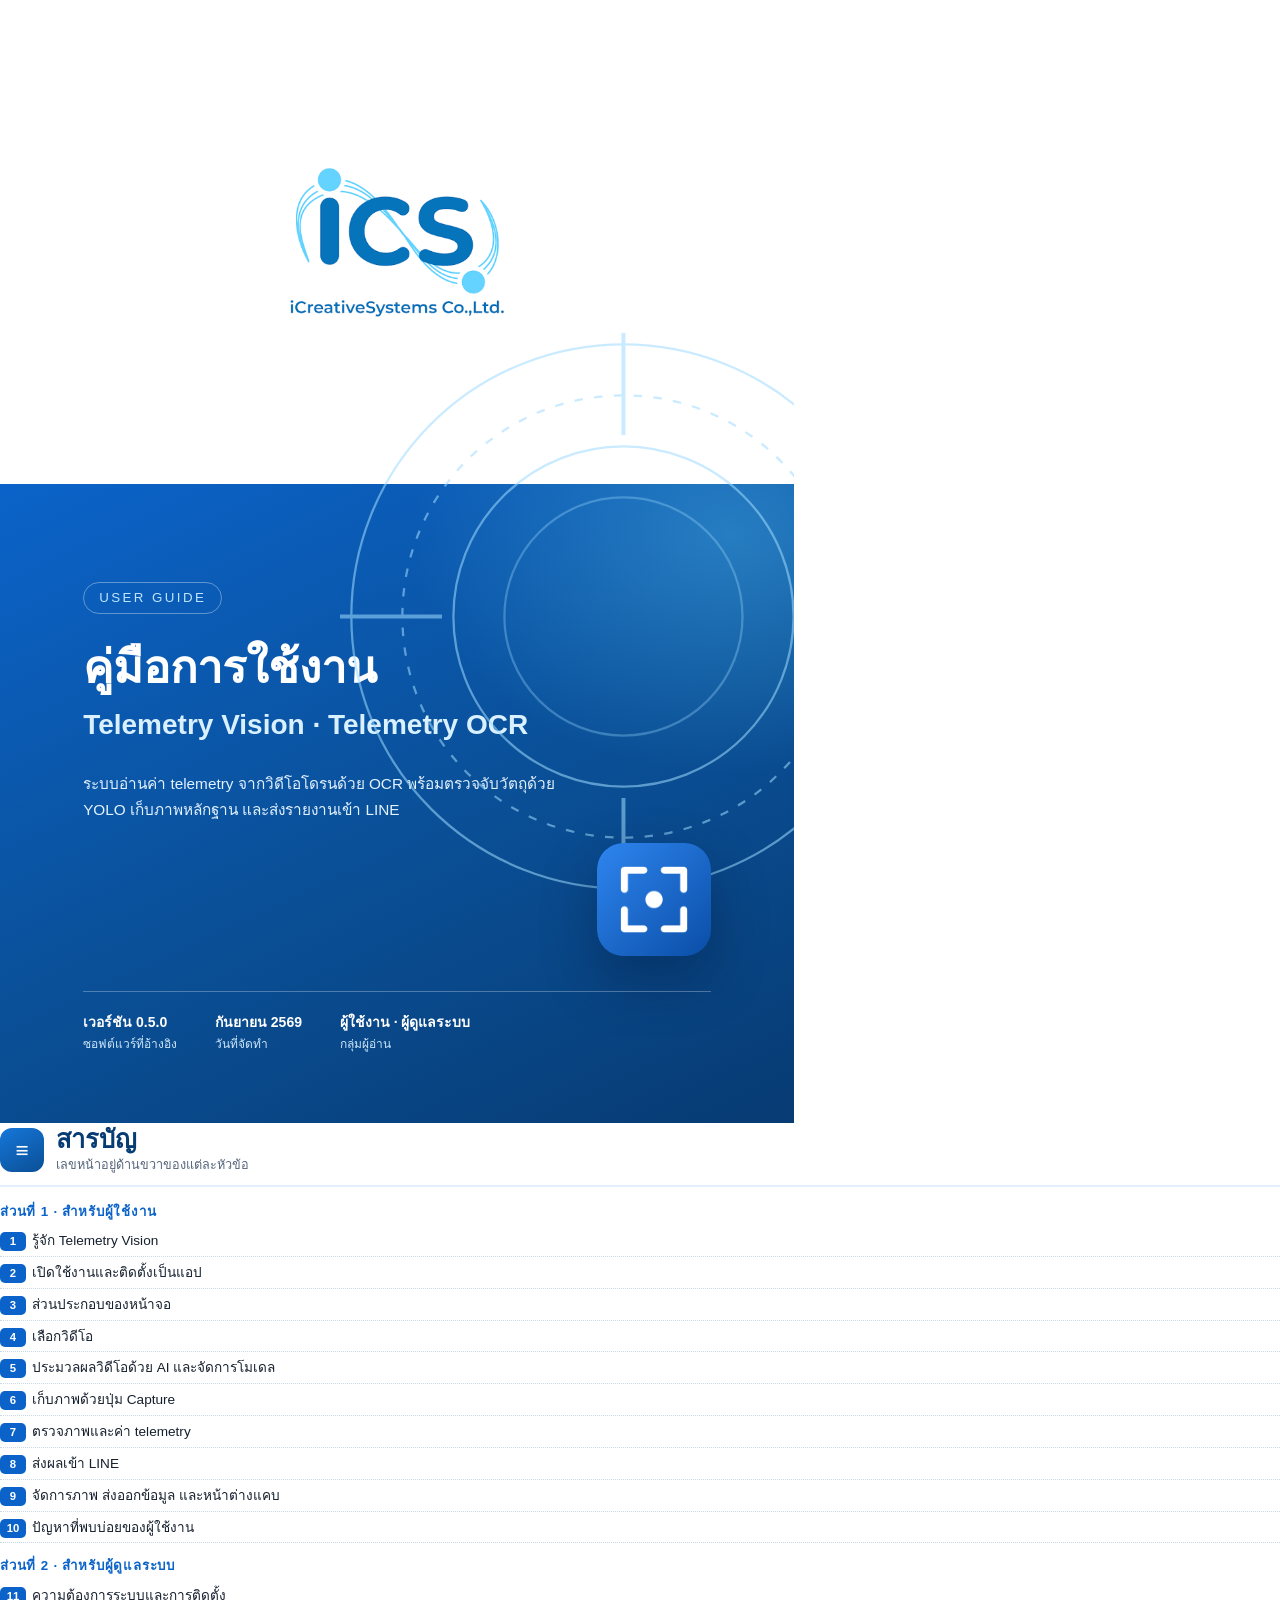
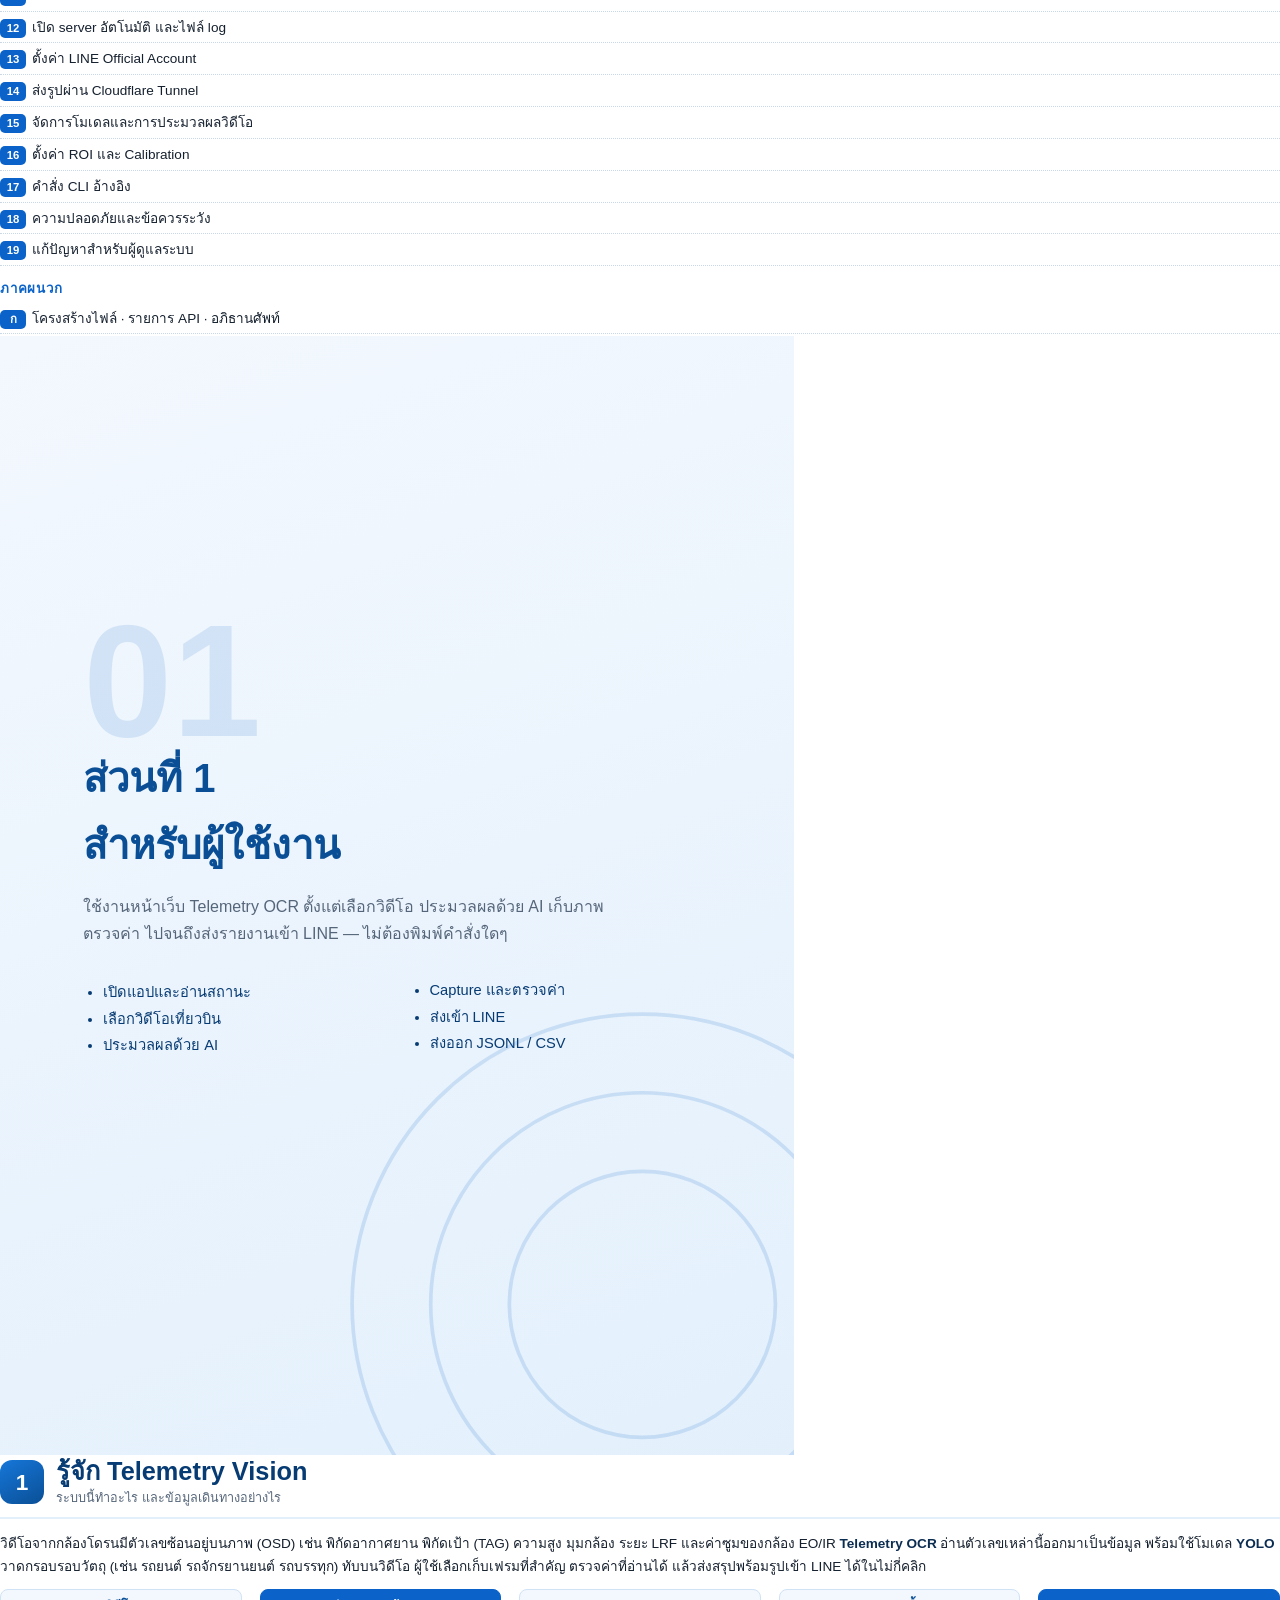
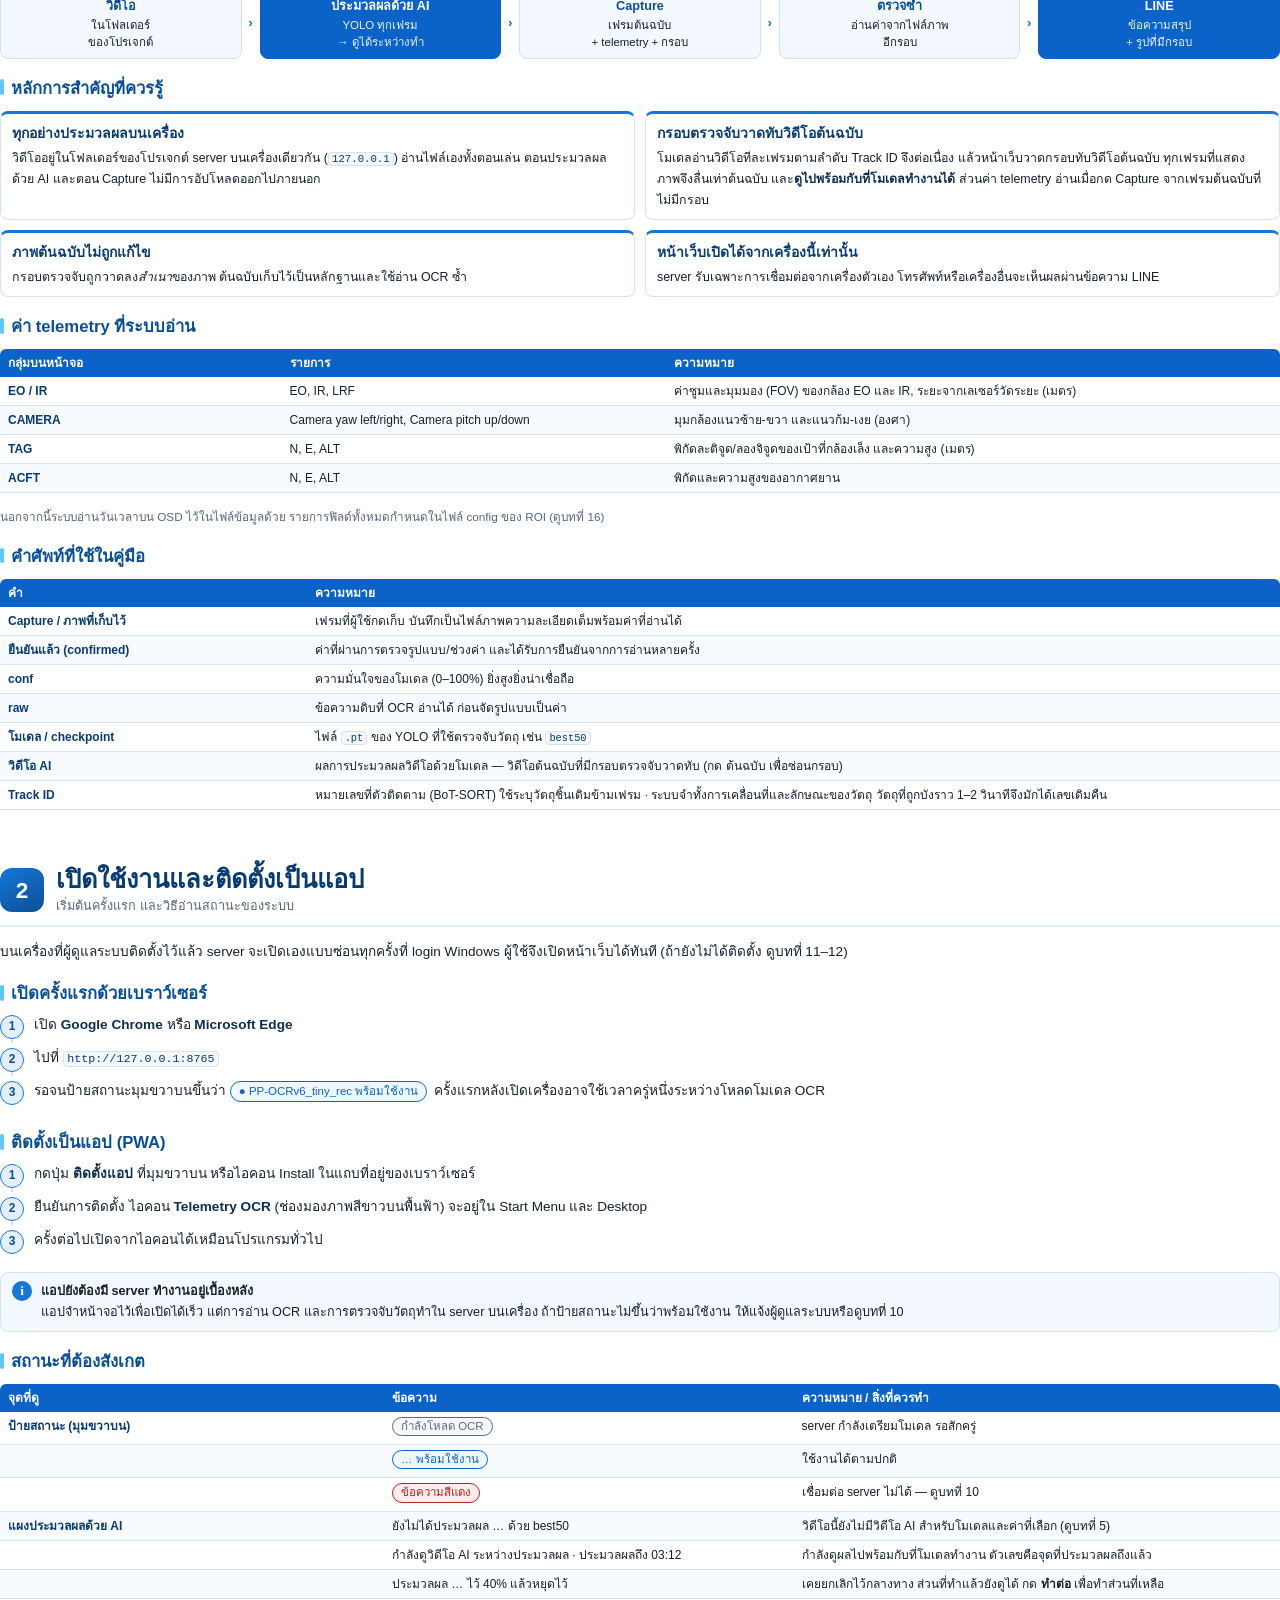
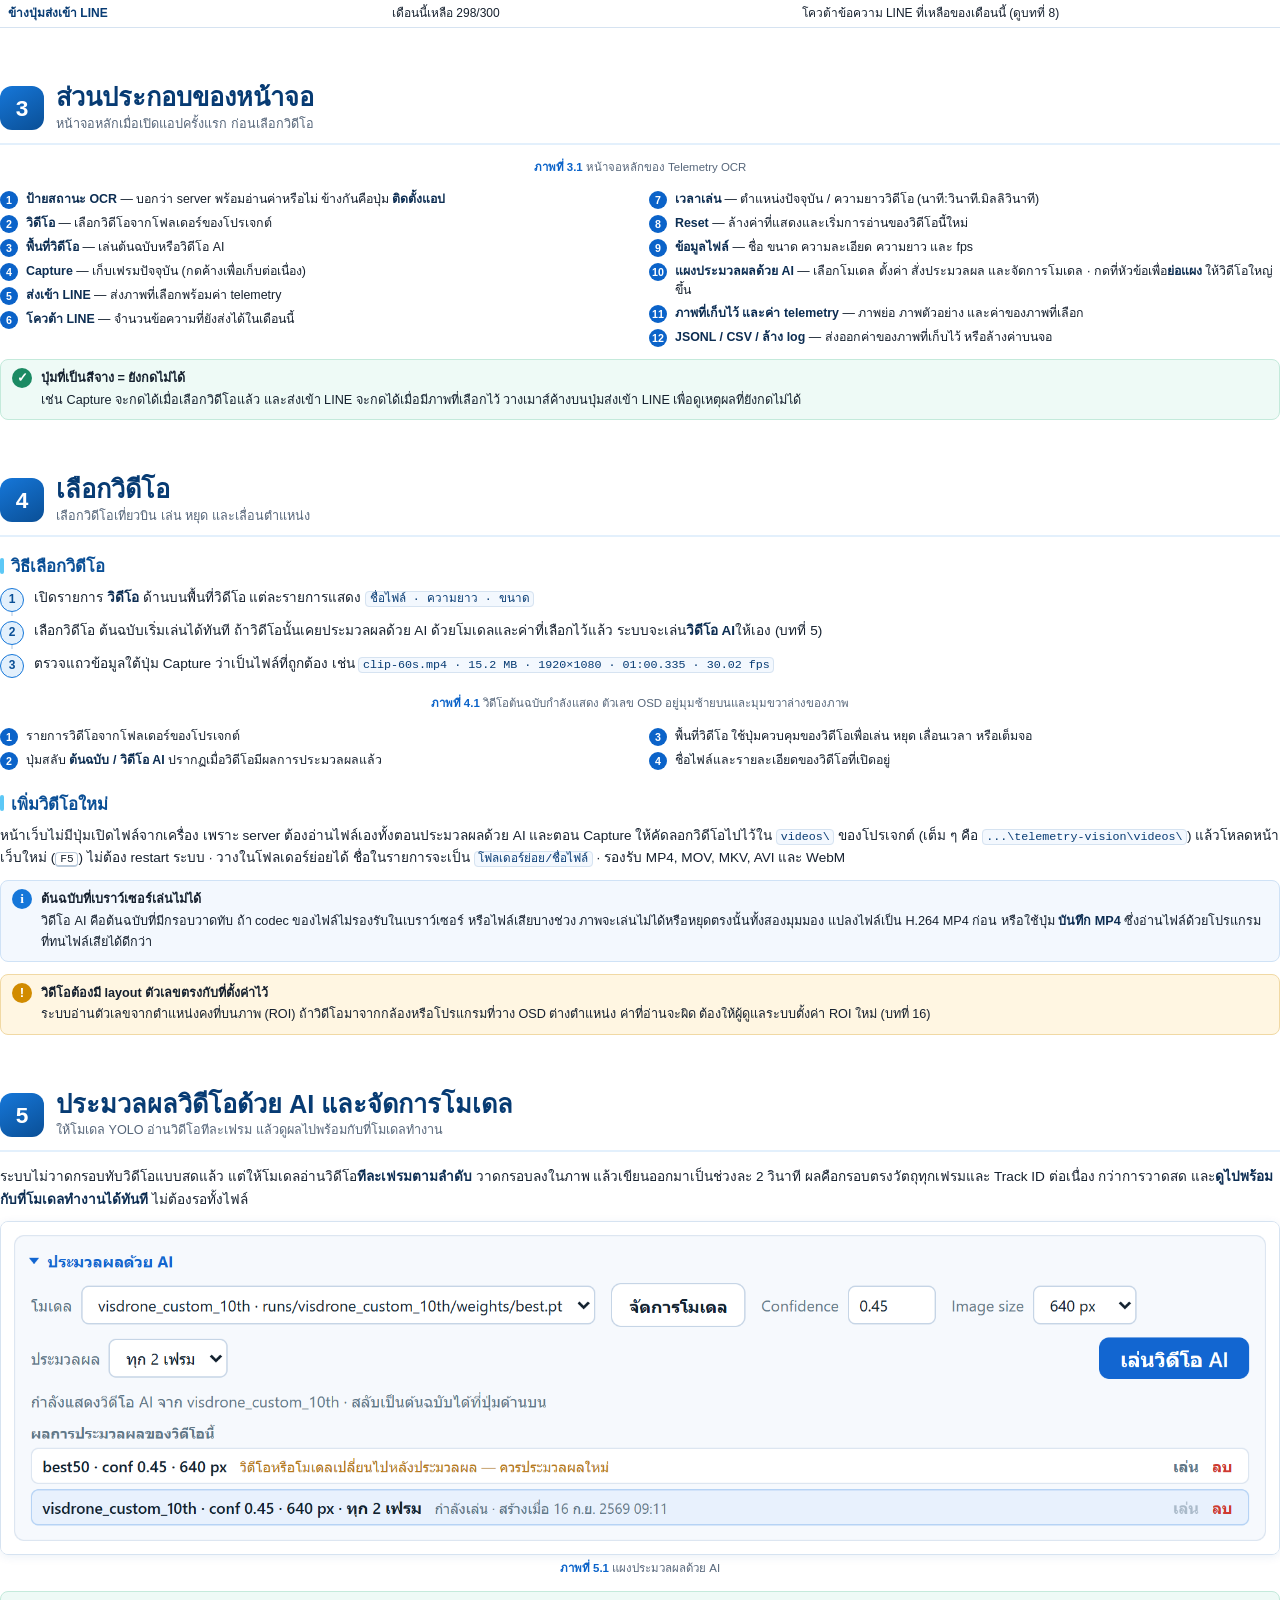
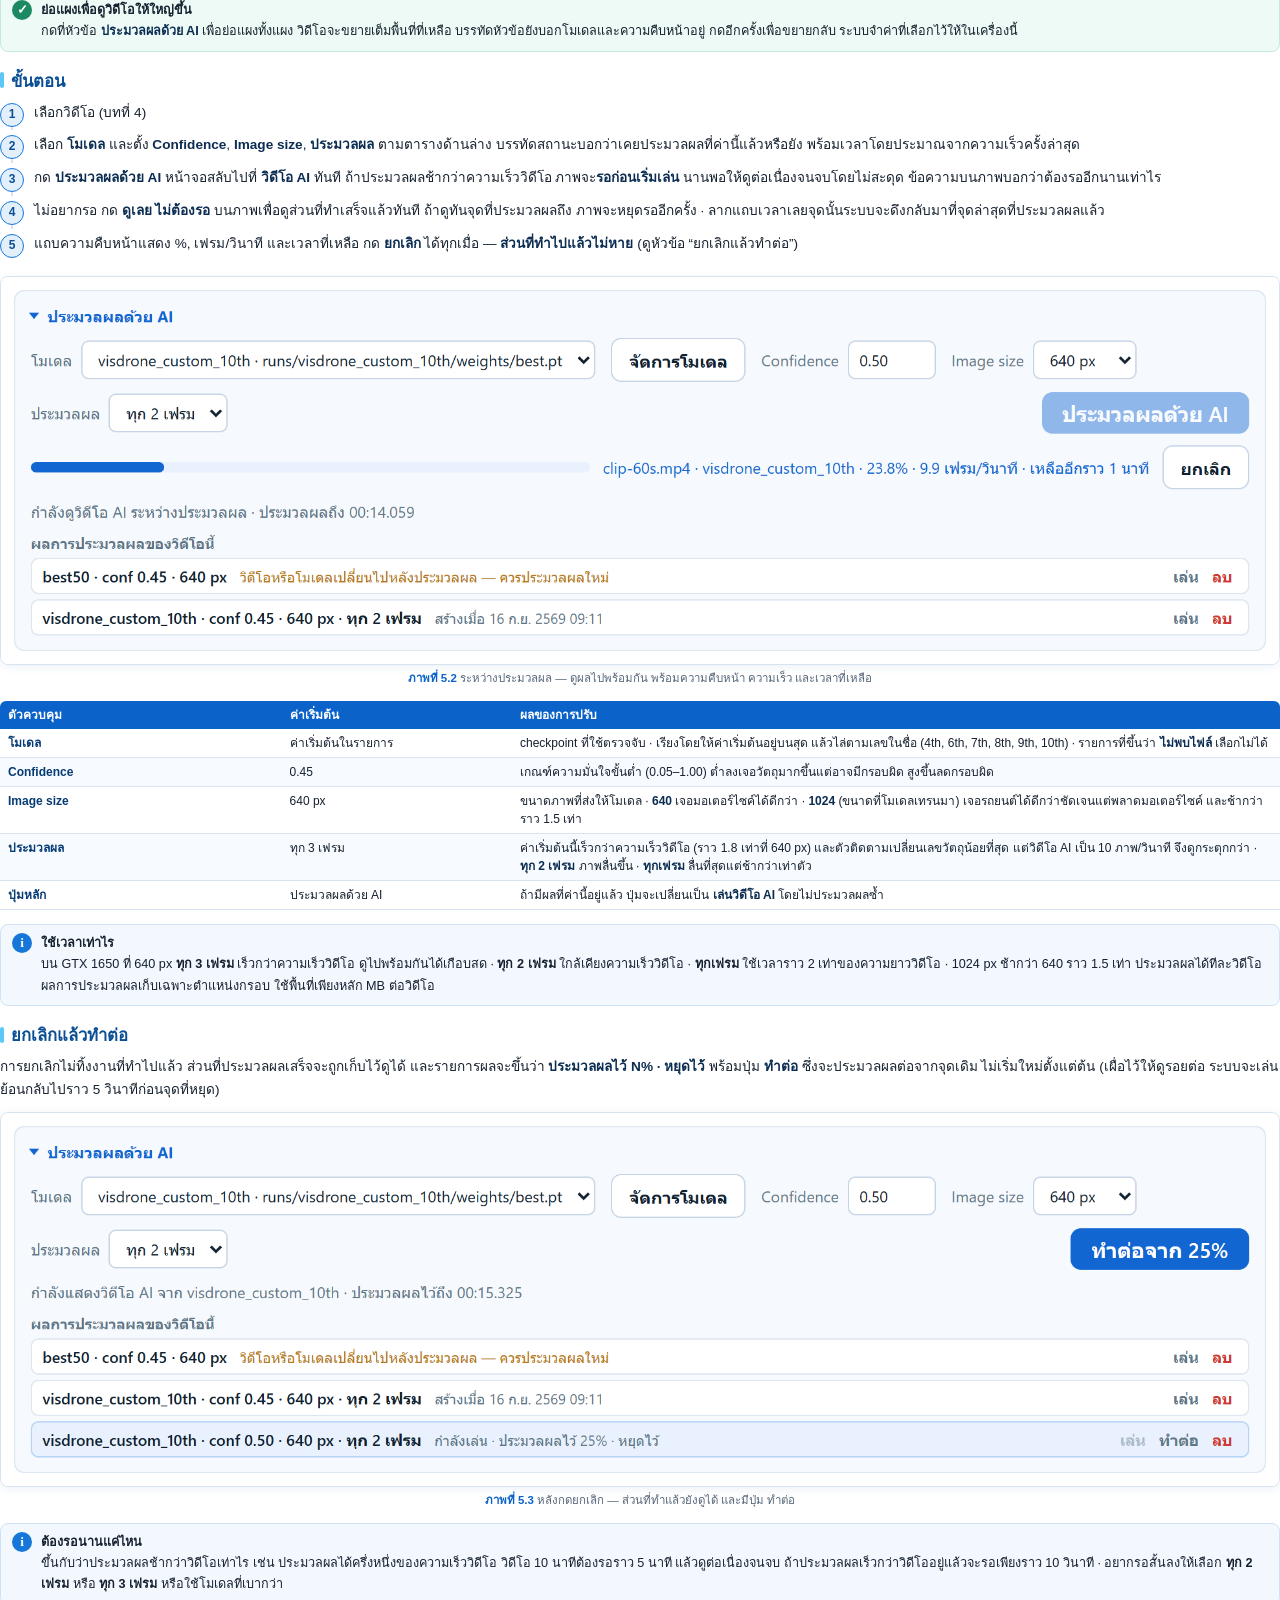
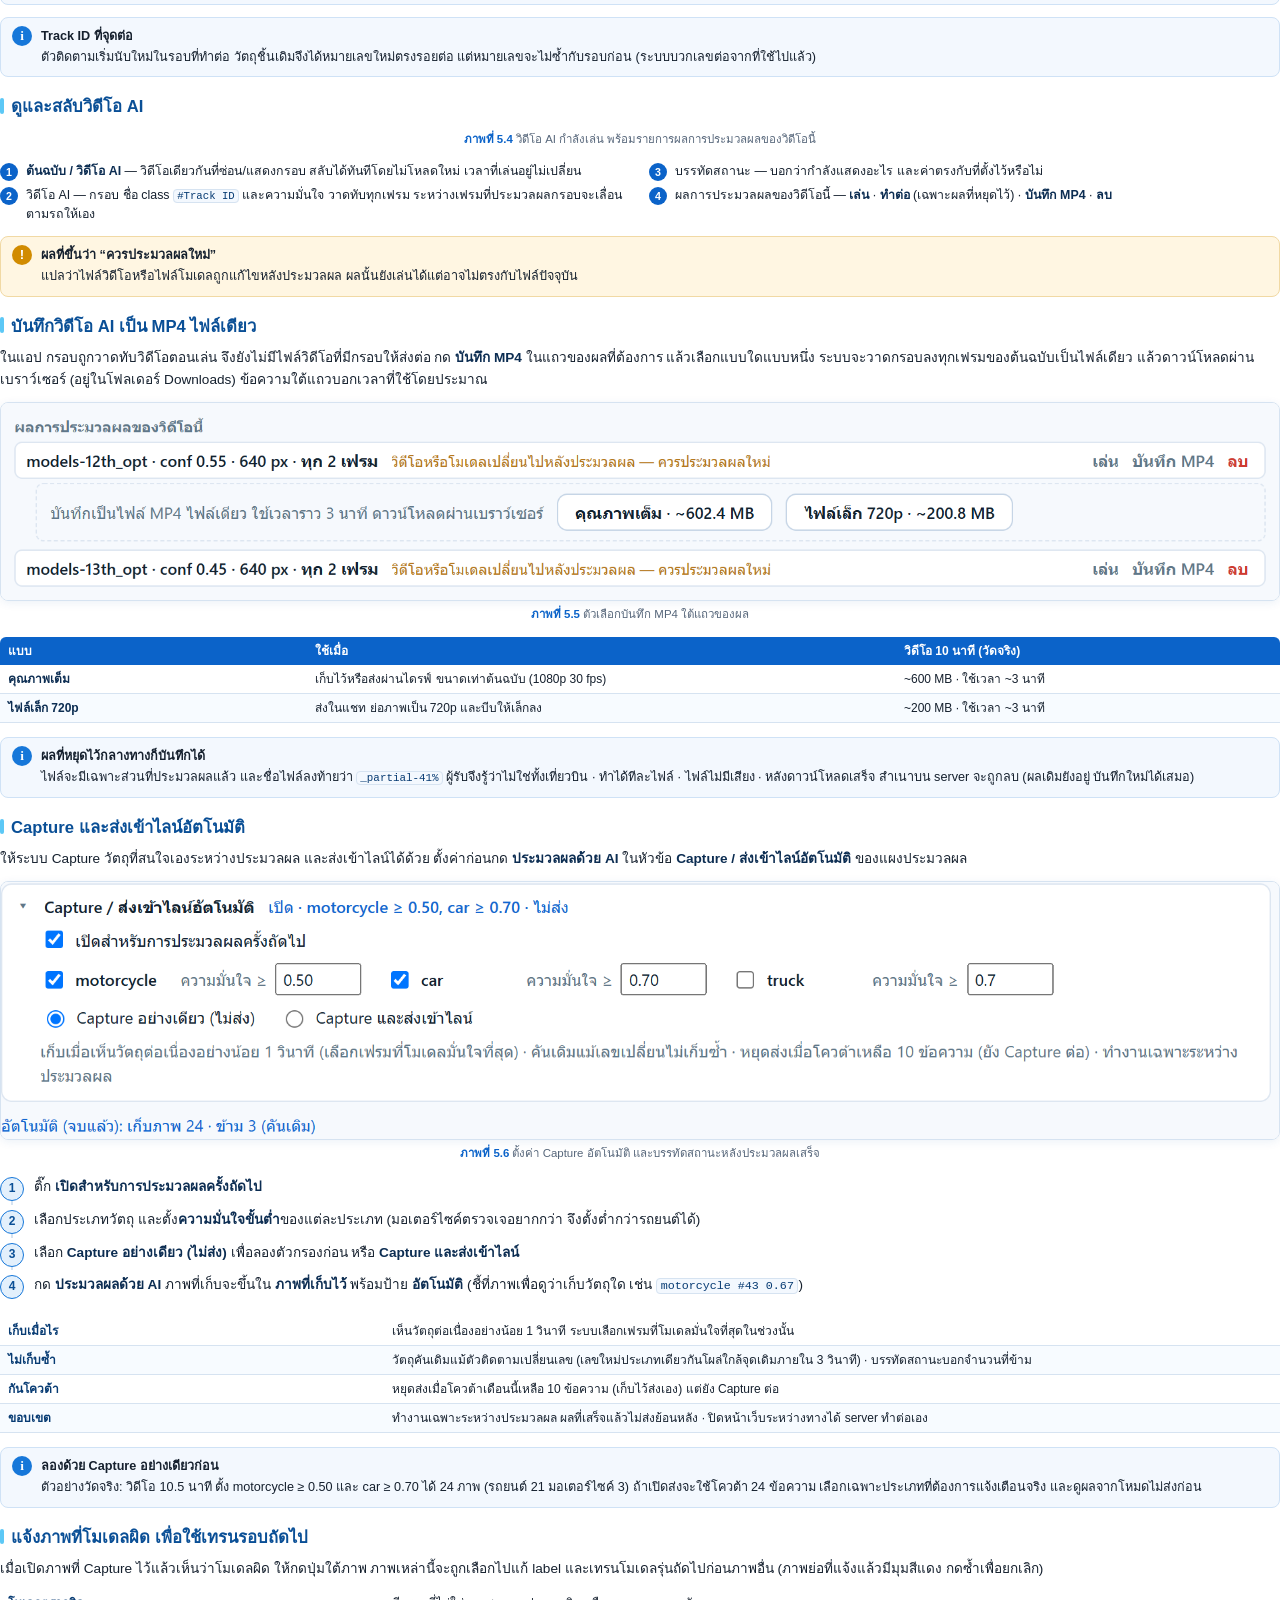
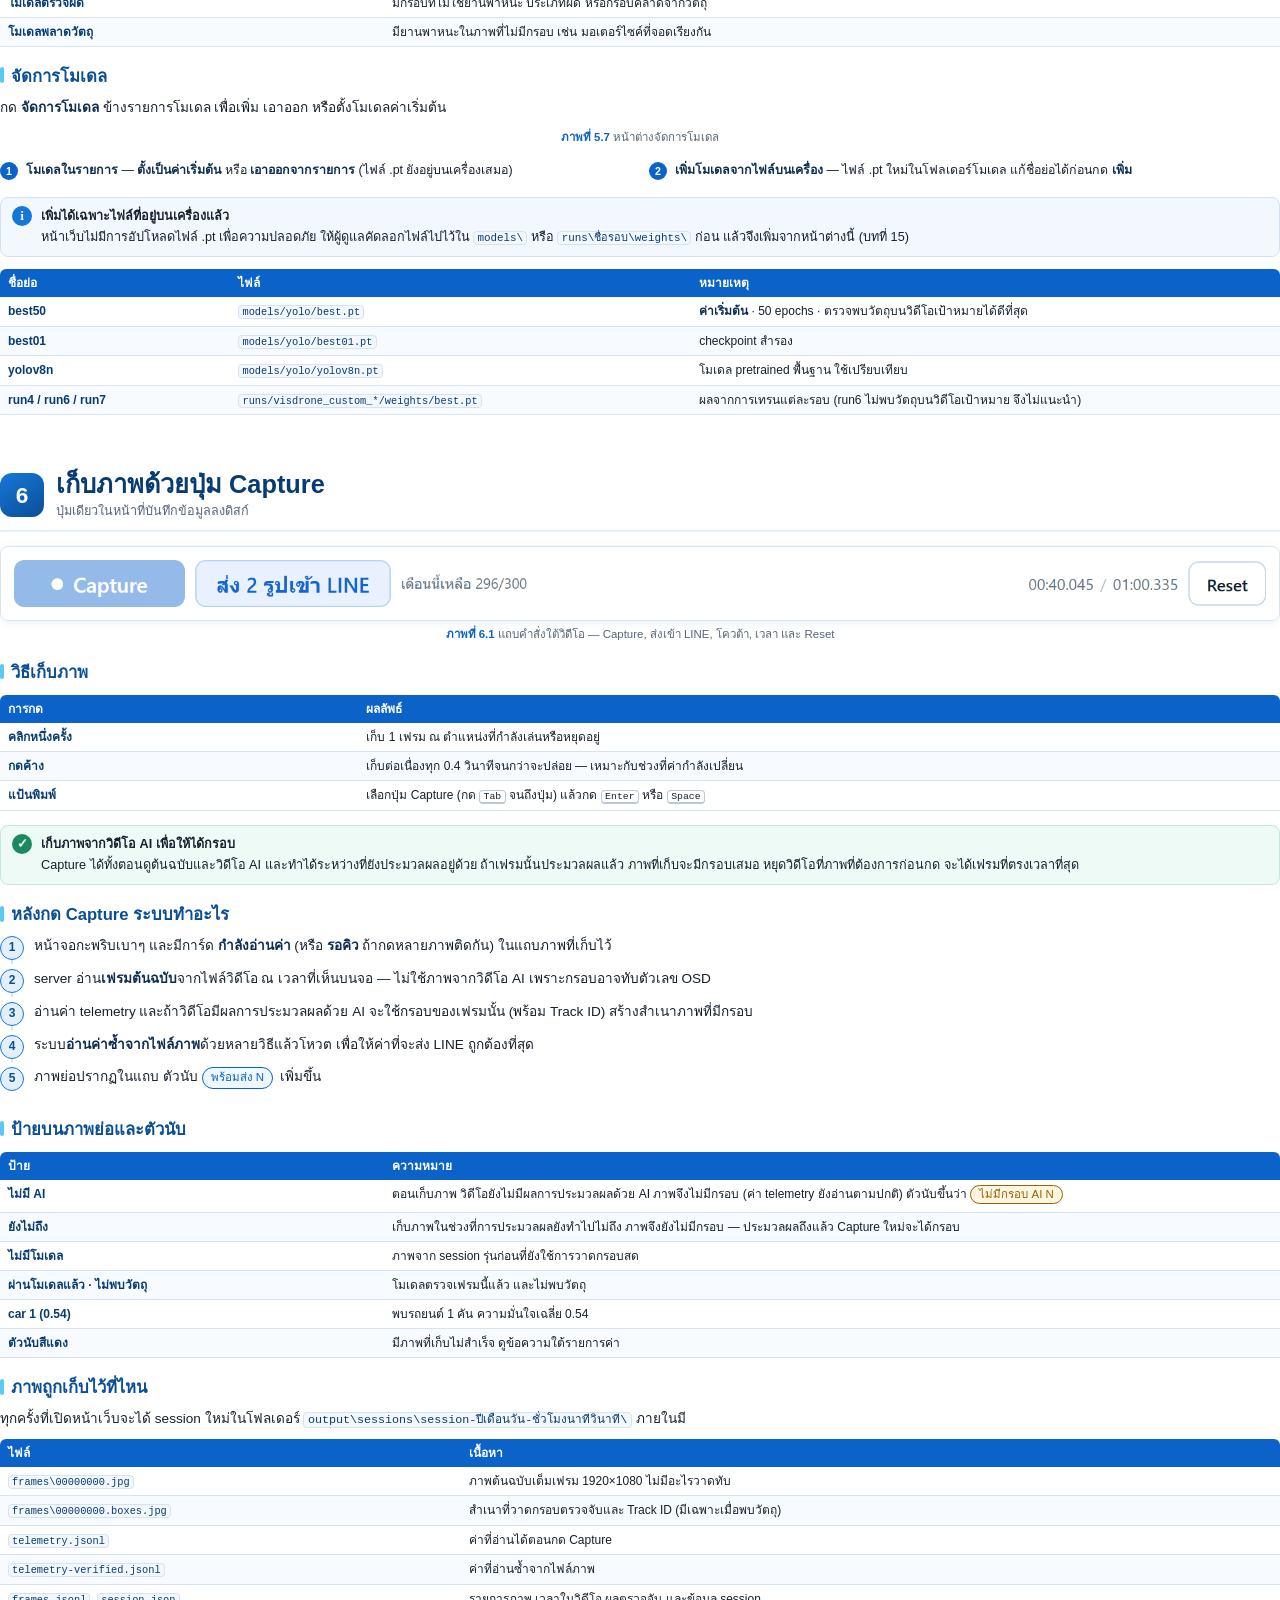
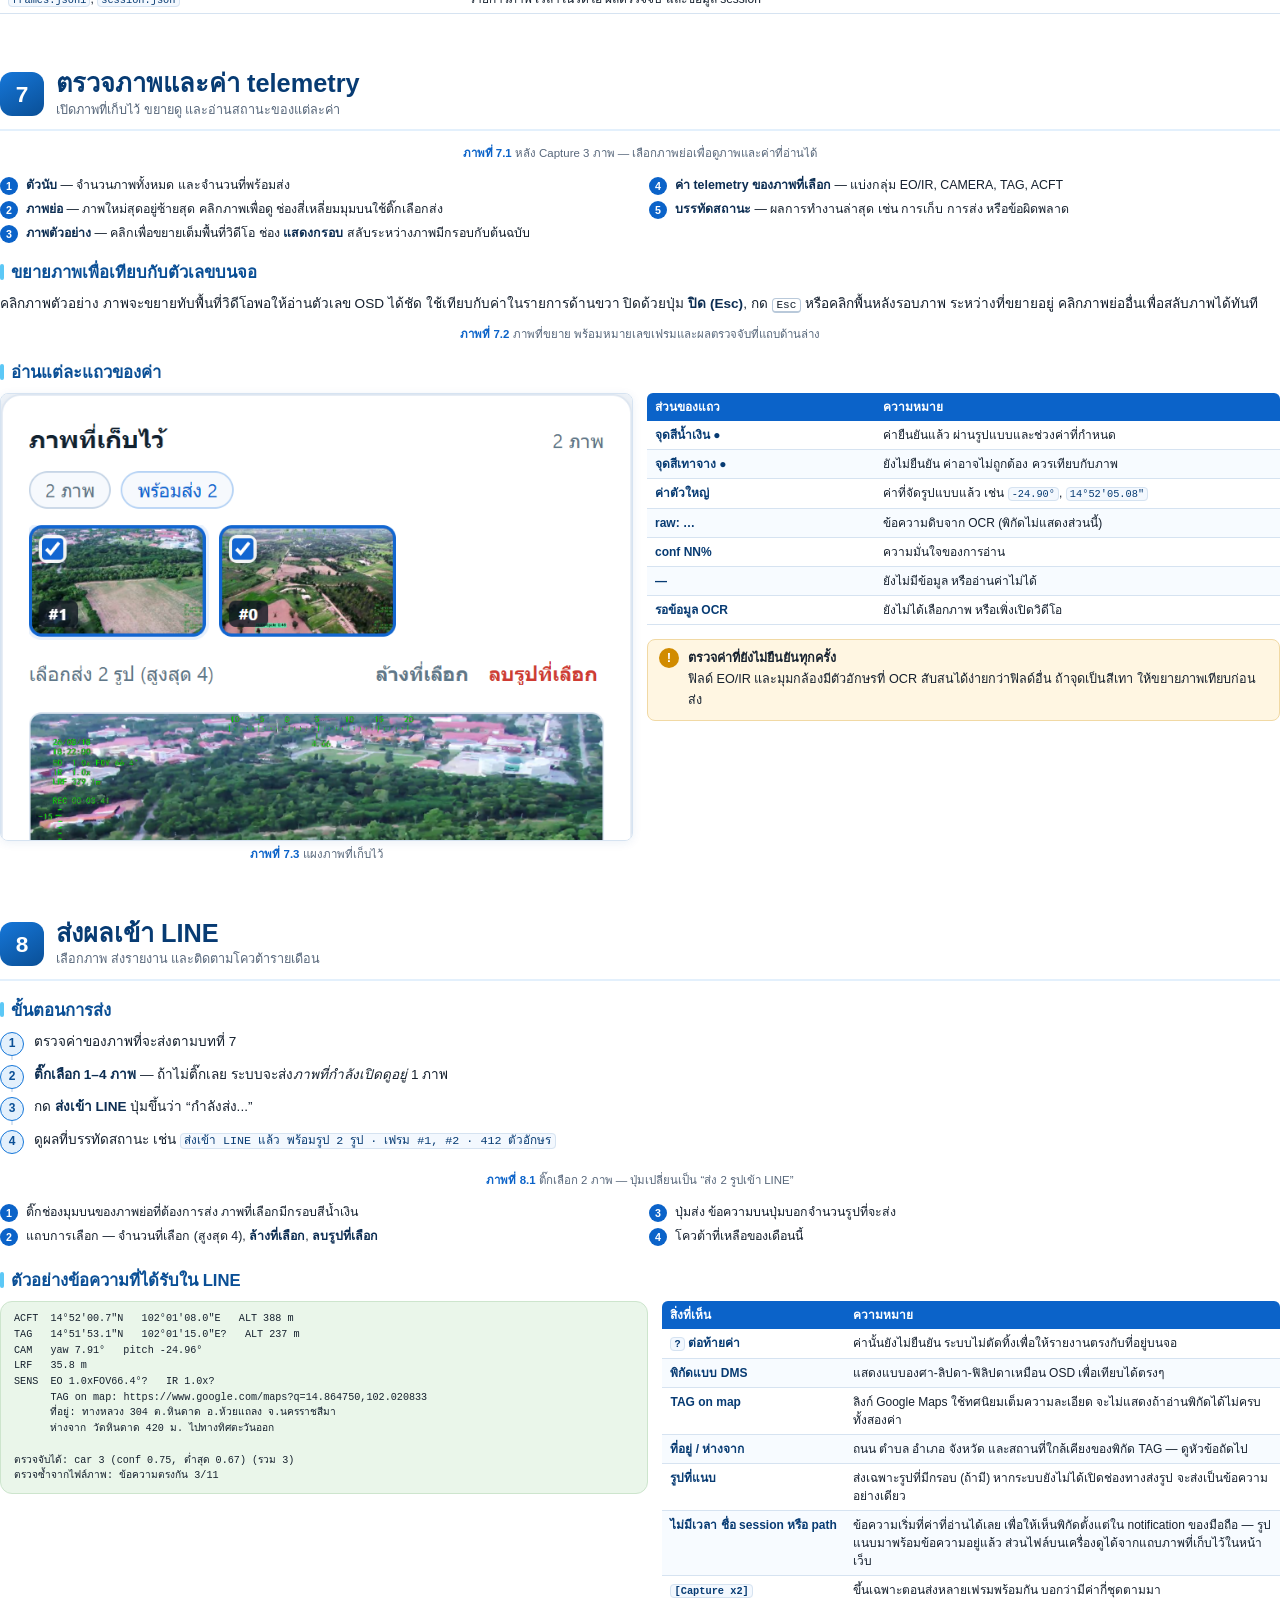
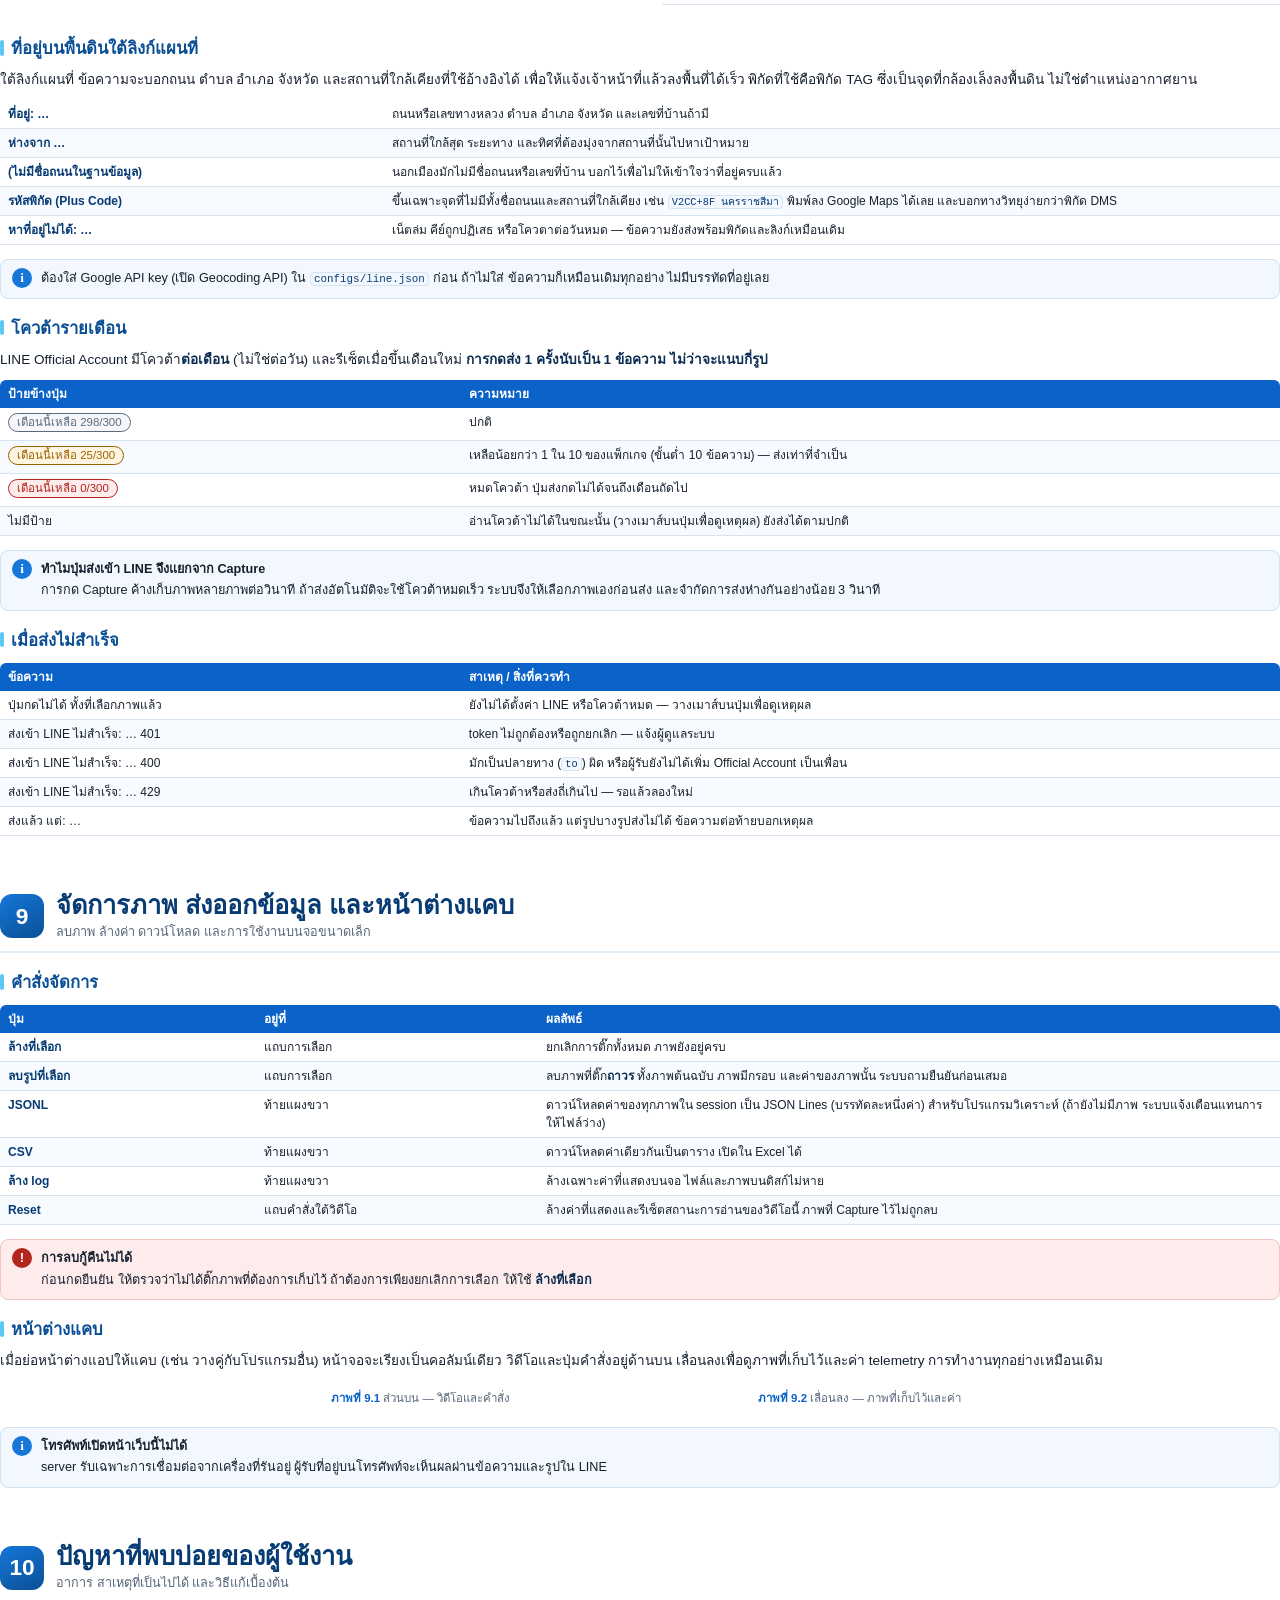
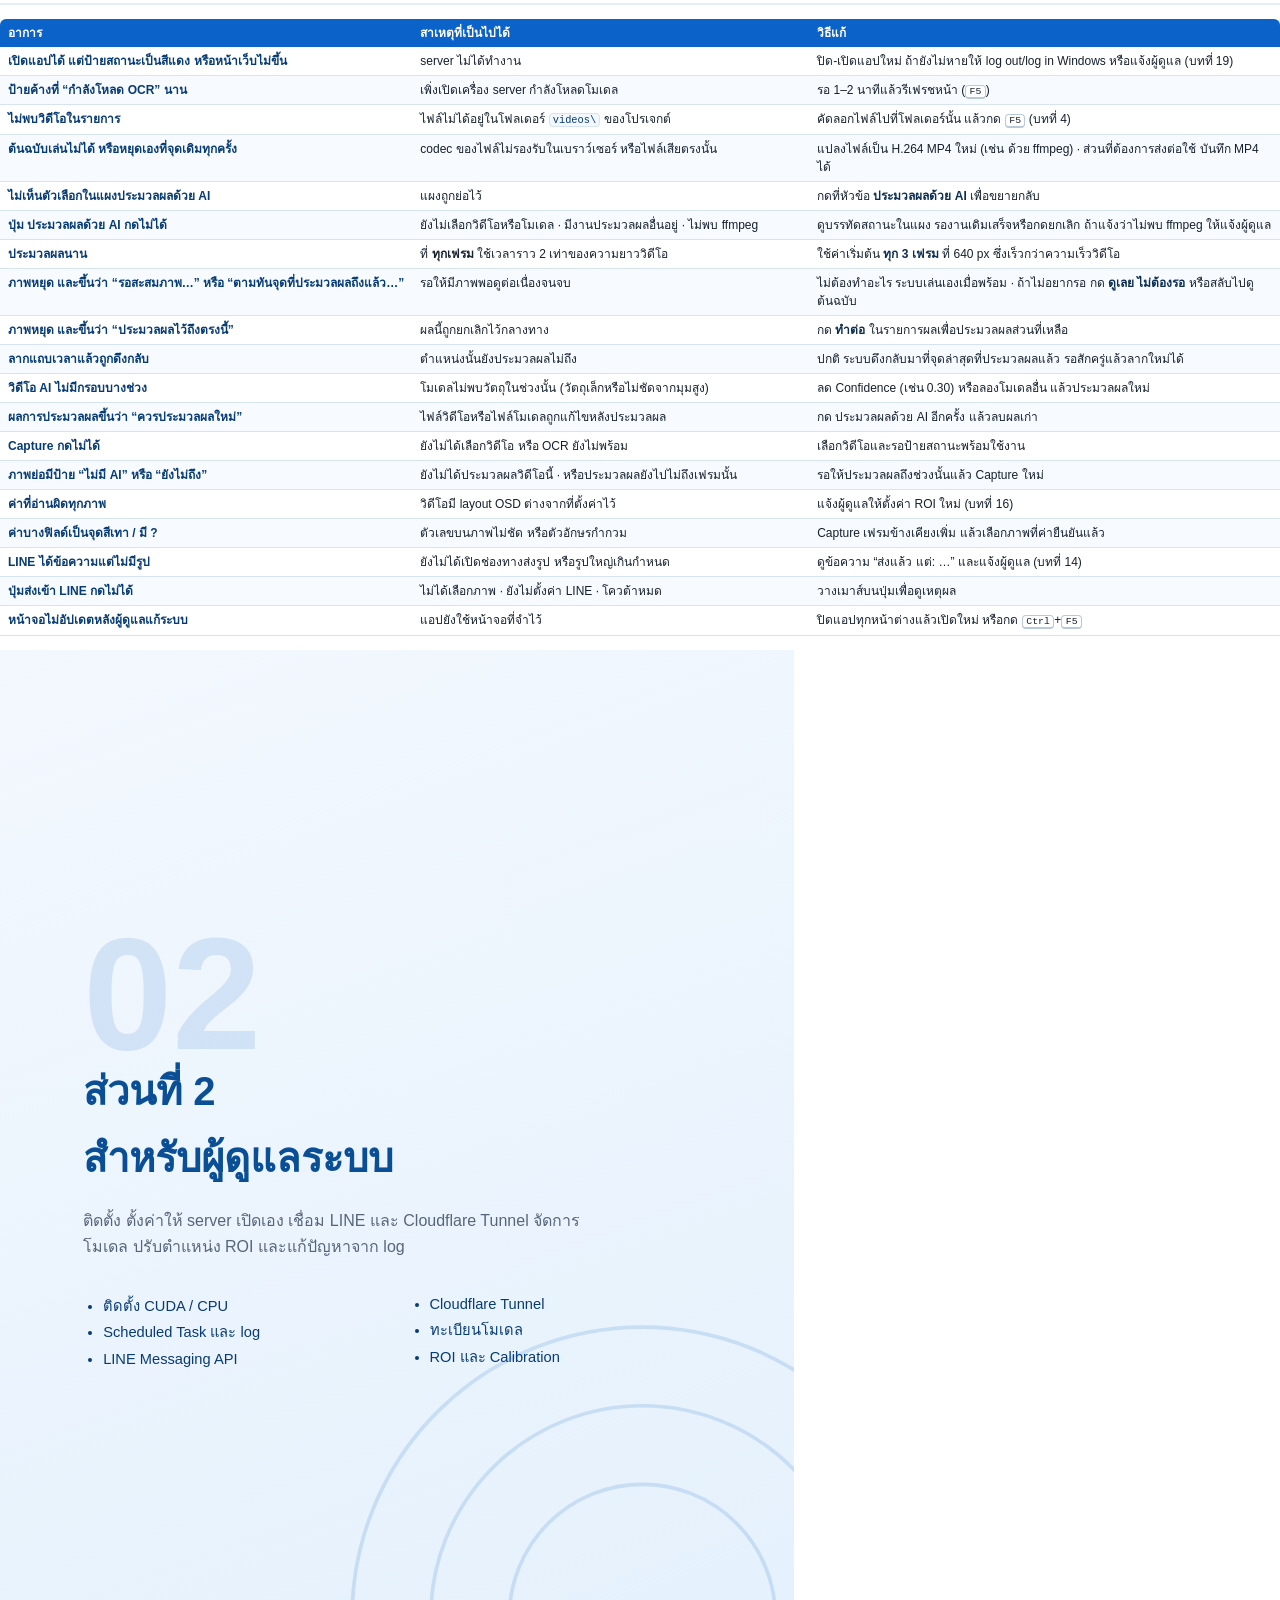
<file: docs/user-guide/guide.html>
<!doctype html>
<html lang="th">
<head>
<meta charset="utf-8">
<title>คู่มือการใช้งาน Telemetry Vision</title>
<style>
:root {
  --blue-900: #073b73;
  --blue-800: #0a4f96;
  --blue-700: #0b63c9;
  --blue-600: #1677d9;
  --blue-400: #4fb3f0;
  --cyan: #5cc8f6;
  --blue-100: #e3f0fc;
  --blue-50: #f3f8fe;
  --ink: #15202e;
  --muted: #56667a;
  --line: #d6e3f1;
  --amber-bg: #fff6e2;
  --amber: #9a6200;
  --red-bg: #fdeceb;
  --red: #b3261e;
}
@page {
  size: A4;
  margin: 20mm 17mm 22mm;
  @bottom-left {
    content: "Telemetry Vision · คู่มือการใช้งาน";
    font: 8pt "Leelawadee UI", Tahoma, sans-serif;
    color: #7890aa;
    vertical-align: top;
    padding-top: 6mm;
  }
  @bottom-right {
    content: counter(page);
    font: bold 9pt "Leelawadee UI", Tahoma, sans-serif;
    color: var(--blue-700);
    vertical-align: top;
    padding-top: 6mm;
  }
  @top-right {
    content: "iCreativeSystems Co.,Ltd.";
    font: 7.5pt "Leelawadee UI", Tahoma, sans-serif;
    color: #9fb2c6;
    vertical-align: bottom;
    padding-bottom: 5mm;
  }
}
@page cover {
  margin: 0;
  @bottom-left { content: none; }
  @bottom-right { content: none; }
  @top-right { content: none; }
}
@page divider {
  margin: 0;
  @bottom-left { content: none; }
  @bottom-right { content: none; }
  @top-right { content: none; }
}
* { box-sizing: border-box; }
html { -webkit-print-color-adjust: exact; print-color-adjust: exact; }
body {
  margin: 0;
  font-family: "Leelawadee UI", "Noto Sans Thai", Tahoma, sans-serif;
  font-size: 10.2pt;
  line-height: 1.68;
  color: var(--ink);
}
code, pre, kbd { font-family: "Cascadia Mono", Consolas, monospace; }
code {
  font-size: 0.86em;
  background: var(--blue-50);
  border: 1px solid var(--line);
  border-radius: 4px;
  padding: 0 0.3em;
  color: var(--blue-900);
}
kbd {
  font-size: 0.82em;
  border: 1px solid #b9c9da;
  border-bottom-width: 2px;
  border-radius: 4px;
  padding: 0 0.35em;
  background: #fff;
}
pre {
  background: #f4f8fc;
  border: 1px solid var(--line);
  border-left: 3px solid var(--blue-600);
  border-radius: 6px;
  padding: 8px 12px;
  font-size: 8.3pt;
  line-height: 1.55;
  white-space: pre-wrap;
  word-break: break-word;
  break-inside: avoid;
  margin: 8px 0 12px;
}
pre code { background: none; border: 0; padding: 0; color: inherit; font-size: inherit; }
a { color: var(--blue-700); text-decoration: none; }
p { margin: 0 0 8px; }
ul, ol { margin: 4px 0 10px; padding-left: 20px; }
li { margin: 2px 0; }
strong { color: #0c2d52; }

/* ---------------- Cover ---------------- */
.cover {
  page: cover;
  position: relative;
  width: 210mm;
  height: 297mm;
  overflow: hidden;
  background: #fff;
}
.cover-top {
  position: absolute;
  inset: 0 0 auto 0;
  height: 128mm;
  display: flex;
  align-items: center;
  justify-content: center;
}
.cover-top img { width: 78mm; }
.cover-band {
  position: absolute;
  inset: 128mm 0 0 0;
  background:
    radial-gradient(120mm 90mm at 92% 8%, rgba(92, 200, 246, 0.35), transparent 70%),
    linear-gradient(155deg, #0b63c9 0%, #0a4f96 55%, #073b73 100%);
  color: #fff;
  padding: 26mm 22mm 0;
}
.cover-band svg.arcs { position: absolute; right: -30mm; top: -40mm; width: 150mm; opacity: 0.55; }
.cover-kicker {
  display: inline-block;
  font-size: 10pt;
  letter-spacing: 0.18em;
  text-transform: uppercase;
  color: #bfe6ff;
  border: 1px solid rgba(255, 255, 255, 0.35);
  border-radius: 99px;
  padding: 1mm 4mm;
}
.cover h1 {
  font-size: 34pt;
  line-height: 1.25;
  margin: 7mm 0 1mm;
  font-weight: 700;
  color: #fff;
}
.cover .product { font-size: 21pt; font-weight: 600; color: #d8f0ff; margin: 0; }
.cover .lead { font-size: 11.5pt; color: #e3f2ff; max-width: 135mm; margin-top: 6mm; line-height: 1.7; }
.cover-app {
  position: absolute;
  right: 22mm;
  bottom: 44mm;
  width: 30mm;
  border-radius: 7mm;
  box-shadow: 0 6mm 14mm rgba(0, 20, 50, 0.35);
}
.cover-meta {
  position: absolute;
  left: 22mm;
  right: 22mm;
  bottom: 18mm;
  display: flex;
  gap: 10mm;
  border-top: 1px solid rgba(255, 255, 255, 0.28);
  padding-top: 5mm;
  font-size: 9pt;
  color: #cfe8fb;
}
.cover-meta b { display: block; color: #fff; font-size: 10.5pt; }

/* ---------------- Dividers ---------------- */
.divider {
  page: divider;
  break-before: page;
  break-after: page;
  width: 210mm;
  height: 296mm;
  position: relative;
  background: linear-gradient(160deg, #f3f8fe 0%, #e3f0fc 100%);
  overflow: hidden;
}
.divider .num {
  position: absolute;
  left: 22mm;
  top: 70mm;
  font-size: 120pt;
  font-weight: 700;
  color: var(--blue-700);
  line-height: 1;
  opacity: 0.12;
}
.divider .inner { position: absolute; left: 22mm; right: 22mm; top: 108mm; }
.divider h1 { font-size: 30pt; color: var(--blue-800); margin: 0 0 4mm; }
.divider p { font-size: 12pt; color: var(--muted); max-width: 140mm; }
.divider ul { font-size: 11pt; color: var(--blue-900); margin-top: 8mm; columns: 2; column-gap: 12mm; }
.divider svg { position: absolute; right: -40mm; bottom: -40mm; width: 160mm; opacity: 0.8; }

/* ---------------- Contents ---------------- */
.toc { break-before: page; }
.toc + .divider { break-before: page; }
.toc h2 { border: 0; }
.toc .part {
  margin: 12px 0 4px;
  font-weight: 700;
  color: var(--blue-700);
  font-size: 10pt;
  letter-spacing: 0.06em;
}
.toc ol { list-style: none; padding: 0; margin: 0; }
.toc li {
  display: flex;
  align-items: baseline;
  gap: 6px;
  padding: 3px 0;
  border-bottom: 1px dotted #c9d8e8;
}
.toc .n {
  width: 26px;
  flex: none;
  color: #fff;
  background: var(--blue-700);
  border-radius: 5px;
  font-size: 8.5pt;
  text-align: center;
  font-weight: 700;
}
.toc .t { flex: 1; }
.toc .toc-page { color: var(--blue-700); font-weight: 700; min-width: 20px; text-align: right; }

/* ---------------- Chapters ---------------- */
.chapter { margin-top: 14mm; }
.divider + .chapter { margin-top: 0; }
.chapter-head { break-after: avoid; break-inside: avoid; }
.chapter-head + p, .chapter-head + figure { break-before: avoid; }
.chapter-head {
  display: flex;
  align-items: center;
  gap: 12px;
  border-bottom: 2px solid var(--blue-100);
  padding-bottom: 8px;
  margin-bottom: 14px;
}
.chapter-head .badge {
  flex: none;
  width: 44px;
  height: 44px;
  border-radius: 12px;
  background: linear-gradient(150deg, var(--blue-600), var(--blue-800));
  color: #fff;
  font-size: 17pt;
  font-weight: 700;
  display: grid;
  place-items: center;
}
.chapter-head h2 { margin: 0; font-size: 19pt; color: var(--blue-900); line-height: 1.3; }
.chapter-head .sub { margin: 0; color: var(--muted); font-size: 9.5pt; }
.anchor { font-size: 1px; color: #fff; line-height: 0; }
h3 {
  font-size: 12.5pt;
  color: var(--blue-800);
  margin: 16px 0 6px;
  break-after: avoid;
}
h3::before {
  content: "";
  display: inline-block;
  width: 4px;
  height: 0.95em;
  background: var(--cyan);
  border-radius: 2px;
  margin-right: 7px;
  vertical-align: -0.1em;
}
h4 { font-size: 10.5pt; color: var(--blue-900); margin: 10px 0 4px; break-after: avoid; }

/* ---------------- Figures ---------------- */
figure { margin: 10px 0 14px; break-inside: avoid; }
.frame {
  position: relative;
  border: 1px solid var(--line);
  border-radius: 8px;
  overflow: hidden;
  box-shadow: 0 2px 10px rgba(11, 79, 150, 0.08);
  line-height: 0;
}
.frame img { width: 100%; display: block; }
figure.narrow .frame { width: 62%; margin: 0 auto; }
figure.narrow85 .frame { width: 56%; margin: 0 auto; }
figure.phone { display: inline-block; width: 31%; vertical-align: top; margin: 4px 1.5% 10px; }
figure.phone .frame { height: 82mm; }
figure.phone .frame img { height: 100%; object-fit: cover; object-position: top; }
.phones { text-align: center; }
figure.phone .frame { border-radius: 14px; }
figcaption { font-size: 8.6pt; color: var(--muted); margin-top: 5px; text-align: center; line-height: 1.5; }
figcaption b { color: var(--blue-700); }
.hot {
  position: absolute;
  border: 1.5px solid var(--cyan);
  border-radius: 5px;
}
.pin {
  position: absolute;
  transform: translate(-50%, -50%);
  width: 17px;
  height: 17px;
  border-radius: 50%;
  background: var(--blue-700);
  color: #fff;
  font: bold 7.8pt/17px "Leelawadee UI", Tahoma, sans-serif;
  text-align: center;
  border: 2px solid #fff;
  box-shadow: 0 1px 4px rgba(0, 0, 0, 0.35);
}
.legend { list-style: none; padding: 0; margin: 4px 0 12px; columns: 2; column-gap: 18px; }
.legend li { break-inside: avoid; display: flex; gap: 8px; margin: 0 0 5px; font-size: 9.3pt; line-height: 1.5; }
.legend li::before {
  content: attr(data-n);
  flex: none;
  width: 18px;
  height: 18px;
  border-radius: 50%;
  background: var(--blue-700);
  color: #fff;
  font-size: 8pt;
  font-weight: 700;
  text-align: center;
  line-height: 18px;
  margin-top: 1px;
}
.legend.one { columns: 1; }

/* ---------------- Blocks ---------------- */
.note, .tip, .warn, .danger {
  border-radius: 8px;
  padding: 8px 12px 8px 40px;
  margin: 10px 0 12px;
  position: relative;
  break-inside: avoid;
  font-size: 9.5pt;
}
.note::before, .tip::before, .warn::before, .danger::before {
  position: absolute;
  left: 11px;
  top: 8px;
  width: 20px;
  height: 20px;
  border-radius: 50%;
  color: #fff;
  font-weight: 700;
  font-size: 10pt;
  text-align: center;
  line-height: 20px;
}
.note { background: var(--blue-50); border: 1px solid #cfe2f6; }
.note::before { content: "i"; background: var(--blue-600); font-family: Georgia, serif; }
.tip { background: #eefaf6; border: 1px solid #c4eadb; }
.tip::before { content: "✓"; background: #1b8a63; }
.warn { background: var(--amber-bg); border: 1px solid #f1d9a4; }
.warn::before { content: "!"; background: #d18b00; }
.danger { background: var(--red-bg); border: 1px solid #f2c4c0; }
.danger::before { content: "!"; background: var(--red); }
.note b:first-child, .tip b:first-child, .warn b:first-child, .danger b:first-child { display: block; }

.steps { list-style: none; counter-reset: step; padding: 0; margin: 6px 0 12px; }
.steps > li {
  counter-increment: step;
  position: relative;
  padding: 0 0 8px 34px;
  break-inside: avoid;
}
.steps > li::before {
  content: counter(step);
  position: absolute;
  left: 0;
  top: 1px;
  width: 22px;
  height: 22px;
  border-radius: 50%;
  background: var(--blue-100);
  color: var(--blue-800);
  border: 1.5px solid var(--blue-600);
  font-weight: 700;
  font-size: 9pt;
  text-align: center;
  line-height: 20px;
}
.steps > li:not(:last-child)::after {
  content: "";
  position: absolute;
  left: 11px;
  top: 25px;
  bottom: 2px;
  width: 1.5px;
  background: var(--line);
}

table { width: 100%; border-collapse: collapse; margin: 8px 0 14px; font-size: 9pt; line-height: 1.5; }
thead { display: table-header-group; }
tr { break-inside: avoid; }
th {
  background: var(--blue-700);
  color: #fff;
  text-align: left;
  font-weight: 600;
  padding: 5px 8px;
}
th:first-child { border-top-left-radius: 6px; }
th:last-child { border-top-right-radius: 6px; }
td { padding: 5px 8px; border-bottom: 1px solid var(--line); vertical-align: top; }
tbody tr:nth-child(even) td { background: #f7fbff; }
td code { white-space: nowrap; }
td.k { white-space: nowrap; font-weight: 600; color: var(--blue-900); }

.flow { display: flex; align-items: stretch; gap: 0; margin: 10px 0 14px; break-inside: avoid; }
.flow .box {
  flex: 1;
  background: var(--blue-50);
  border: 1px solid #cfe2f6;
  border-radius: 8px;
  padding: 7px 8px;
  font-size: 8.6pt;
  line-height: 1.45;
  text-align: center;
}
.flow .box b { display: block; color: var(--blue-800); font-size: 9.5pt; margin-bottom: 2px; }
.flow .box.dark { background: var(--blue-700); border-color: var(--blue-700); color: #e6f3ff; }
.flow .box.dark b { color: #fff; }
.flow .arrow { flex: none; width: 18px; display: grid; place-items: center; color: var(--blue-600); font-weight: 700; }

.cards { display: grid; grid-template-columns: 1fr 1fr; gap: 10px; margin: 8px 0 14px; }
.card {
  border: 1px solid var(--line);
  border-top: 3px solid var(--blue-600);
  border-radius: 8px;
  padding: 8px 11px;
  break-inside: avoid;
  font-size: 9.3pt;
}
.card h4 { margin: 0 0 3px; }
.card p { margin: 0; }

.chips span {
  display: inline-block;
  border-radius: 99px;
  padding: 0 8px;
  font-size: 8.6pt;
  margin: 0 3px 3px 0;
  border: 1px solid;
}
.chip-blue { color: var(--blue-700); border-color: #9cc8f0; background: #eef6fe; }
.chip-amber { color: var(--amber); border-color: #eccb85; background: var(--amber-bg); }
.chip-red { color: var(--red); border-color: #eaa9a3; background: var(--red-bg); }
.chip-grey { color: #5c6b7c; border-color: #cfd8e2; background: #f5f7fa; }

.msg {
  background: #eaf6ea;
  border-radius: 12px;
  padding: 9px 13px;
  font-family: "Cascadia Mono", Consolas, monospace;
  font-size: 8.1pt;
  line-height: 1.55;
  white-space: pre-wrap;
  border: 1px solid #cde5cd;
  max-width: 128mm;
  margin: 8px auto 12px;
  break-inside: avoid;
}
.two { display: grid; grid-template-columns: 1fr 1fr; gap: 14px; align-items: start; }
.msg-pair { grid-template-columns: 1.05fr 1fr; break-inside: avoid; }
.msg-pair .msg { margin: 0; max-width: none; font-size: 7.6pt; }
.msg-pair table { margin-top: 0; }
.keep { break-inside: avoid; }
.small { font-size: 8.8pt; color: var(--muted); }
</style>
</head>
<body>

<!-- ======================================================= COVER -->
<section class="cover">
  <div class="cover-top"><img src="assets/ics.png" alt="iCreativeSystems Co.,Ltd."></div>
  <div class="cover-band">
    <svg class="arcs" viewBox="0 0 200 200" fill="none" stroke="#9fdcff" stroke-width="0.8">
      <circle cx="100" cy="100" r="96"/>
      <circle cx="100" cy="100" r="78" stroke-dasharray="3 4"/>
      <circle cx="100" cy="100" r="60"/>
      <circle cx="100" cy="100" r="42" stroke-opacity="0.6"/>
      <path d="M100 0v36M100 164v36M0 100h36M164 100h36" stroke-width="1.4"/>
    </svg>
    <span class="cover-kicker">User Guide</span>
    <h1>คู่มือการใช้งาน</h1>
    <p class="product">Telemetry Vision · Telemetry OCR</p>
    <p class="lead">ระบบอ่านค่า telemetry จากวิดีโอโดรนด้วย OCR พร้อมตรวจจับวัตถุด้วย YOLO
      เก็บภาพหลักฐาน และส่งรายงานเข้า LINE</p>
    <img class="cover-app" src="assets/app-icon.png" alt="">
    <div class="cover-meta">
      <div><b>เวอร์ชัน 0.5.0</b>ซอฟต์แวร์ที่อ้างอิง</div>
      <div><b>กันยายน 2569</b>วันที่จัดทำ</div>
      <div><b>ผู้ใช้งาน · ผู้ดูแลระบบ</b>กลุ่มผู้อ่าน</div>
    </div>
  </div>
</section>

<!-- ======================================================= CONTENTS -->
<section class="toc">
  <div class="chapter-head">
    <div class="badge">≡</div>
    <div><h2>สารบัญ</h2><p class="sub">เลขหน้าอยู่ด้านขวาของแต่ละหัวข้อ</p></div>
  </div>

  <div class="part">ส่วนที่ 1 · สำหรับผู้ใช้งาน</div>
  <ol>
    <li><span class="n">1</span><span class="t">รู้จัก Telemetry Vision</span><span class="toc-page" data-toc="c01"></span></li>
    <li><span class="n">2</span><span class="t">เปิดใช้งานและติดตั้งเป็นแอป</span><span class="toc-page" data-toc="c02"></span></li>
    <li><span class="n">3</span><span class="t">ส่วนประกอบของหน้าจอ</span><span class="toc-page" data-toc="c03"></span></li>
    <li><span class="n">4</span><span class="t">เลือกวิดีโอ</span><span class="toc-page" data-toc="c04"></span></li>
    <li><span class="n">5</span><span class="t">ประมวลผลวิดีโอด้วย AI และจัดการโมเดล</span><span class="toc-page" data-toc="c05"></span></li>
    <li><span class="n">6</span><span class="t">เก็บภาพด้วยปุ่ม Capture</span><span class="toc-page" data-toc="c06"></span></li>
    <li><span class="n">7</span><span class="t">ตรวจภาพและค่า telemetry</span><span class="toc-page" data-toc="c07"></span></li>
    <li><span class="n">8</span><span class="t">ส่งผลเข้า LINE</span><span class="toc-page" data-toc="c08"></span></li>
    <li><span class="n">9</span><span class="t">จัดการภาพ ส่งออกข้อมูล และหน้าต่างแคบ</span><span class="toc-page" data-toc="c09"></span></li>
    <li><span class="n">10</span><span class="t">ปัญหาที่พบบ่อยของผู้ใช้งาน</span><span class="toc-page" data-toc="c10"></span></li>
  </ol>

  <div class="part">ส่วนที่ 2 · สำหรับผู้ดูแลระบบ</div>
  <ol>
    <li><span class="n">11</span><span class="t">ความต้องการระบบและการติดตั้ง</span><span class="toc-page" data-toc="c11"></span></li>
    <li><span class="n">12</span><span class="t">เปิด server อัตโนมัติ และไฟล์ log</span><span class="toc-page" data-toc="c12"></span></li>
    <li><span class="n">13</span><span class="t">ตั้งค่า LINE Official Account</span><span class="toc-page" data-toc="c13"></span></li>
    <li><span class="n">14</span><span class="t">ส่งรูปผ่าน Cloudflare Tunnel</span><span class="toc-page" data-toc="c14"></span></li>
    <li><span class="n">15</span><span class="t">จัดการโมเดลและการประมวลผลวิดีโอ</span><span class="toc-page" data-toc="c15"></span></li>
    <li><span class="n">16</span><span class="t">ตั้งค่า ROI และ Calibration</span><span class="toc-page" data-toc="c16"></span></li>
    <li><span class="n">17</span><span class="t">คำสั่ง CLI อ้างอิง</span><span class="toc-page" data-toc="c17"></span></li>
    <li><span class="n">18</span><span class="t">ความปลอดภัยและข้อควรระวัง</span><span class="toc-page" data-toc="c18"></span></li>
    <li><span class="n">19</span><span class="t">แก้ปัญหาสำหรับผู้ดูแลระบบ</span><span class="toc-page" data-toc="c19"></span></li>
  </ol>

  <div class="part">ภาคผนวก</div>
  <ol>
    <li><span class="n">ก</span><span class="t">โครงสร้างไฟล์ · รายการ API · อภิธานศัพท์</span><span class="toc-page" data-toc="c20"></span></li>
  </ol>
</section>

<!-- ======================================================= PART 1 -->
<section class="divider">
  <div class="num">01</div>
  <div class="inner">
    <h1>ส่วนที่ 1<br>สำหรับผู้ใช้งาน</h1>
    <p>ใช้งานหน้าเว็บ Telemetry OCR ตั้งแต่เลือกวิดีโอ ประมวลผลด้วย AI เก็บภาพ ตรวจค่า
      ไปจนถึงส่งรายงานเข้า LINE — ไม่ต้องพิมพ์คำสั่งใดๆ</p>
    <ul>
      <li>เปิดแอปและอ่านสถานะ</li>
      <li>เลือกวิดีโอเที่ยวบิน</li>
      <li>ประมวลผลด้วย AI</li>
      <li>Capture และตรวจค่า</li>
      <li>ส่งเข้า LINE</li>
      <li>ส่งออก JSONL / CSV</li>
    </ul>
  </div>
  <svg viewBox="0 0 200 200" fill="none" stroke="#0b63c9" stroke-opacity="0.18" stroke-width="1.2">
    <circle cx="100" cy="100" r="96"/><circle cx="100" cy="100" r="70"/><circle cx="100" cy="100" r="44"/>
  </svg>
</section>

<!-- ------------------------------------------------------- 1 -->
<section class="chapter">
  <div class="chapter-head">
    <div class="badge">1</div>
    <div><h2>รู้จัก Telemetry Vision<span class="anchor">ZZc01ZZ</span></h2>
      <p class="sub">ระบบนี้ทำอะไร และข้อมูลเดินทางอย่างไร</p></div>
  </div>

  <p>วิดีโอจากกล้องโดรนมีตัวเลขซ้อนอยู่บนภาพ (OSD) เช่น พิกัดอากาศยาน พิกัดเป้า (TAG)
    ความสูง มุมกล้อง ระยะ LRF และค่าซูมของกล้อง EO/IR <strong>Telemetry OCR</strong>
    อ่านตัวเลขเหล่านี้ออกมาเป็นข้อมูล พร้อมใช้โมเดล <strong>YOLO</strong> วาดกรอบรอบวัตถุ
    (เช่น รถยนต์ รถจักรยานยนต์ รถบรรทุก) ทับบนวิดีโอ ผู้ใช้เลือกเก็บเฟรมที่สำคัญ
    ตรวจค่าที่อ่านได้ แล้วส่งสรุปพร้อมรูปเข้า LINE ได้ในไม่กี่คลิก</p>

  <div class="flow">
    <div class="box"><b>วิดีโอ</b>ในโฟลเดอร์<br>ของโปรเจกต์</div>
    <div class="arrow">›</div>
    <div class="box dark"><b>ประมวลผลด้วย AI</b>YOLO ทุกเฟรม<br>→ ดูได้ระหว่างทำ</div>
    <div class="arrow">›</div>
    <div class="box"><b>Capture</b>เฟรมต้นฉบับ<br>+ telemetry + กรอบ</div>
    <div class="arrow">›</div>
    <div class="box"><b>ตรวจซ้ำ</b>อ่านค่าจากไฟล์ภาพ<br>อีกรอบ</div>
    <div class="arrow">›</div>
    <div class="box dark"><b>LINE</b>ข้อความสรุป<br>+ รูปที่มีกรอบ</div>
  </div>

  <h3>หลักการสำคัญที่ควรรู้</h3>
  <div class="cards">
    <div class="card"><h4>ทุกอย่างประมวลผลบนเครื่อง</h4>
      <p>วิดีโออยู่ในโฟลเดอร์ของโปรเจกต์ server บนเครื่องเดียวกัน (<code>127.0.0.1</code>)
        อ่านไฟล์เองทั้งตอนเล่น ตอนประมวลผลด้วย AI และตอน Capture ไม่มีการอัปโหลดออกไปภายนอก</p></div>
    <div class="card"><h4>กรอบตรวจจับวาดทับวิดีโอต้นฉบับ</h4>
      <p>โมเดลอ่านวิดีโอทีละเฟรมตามลำดับ Track ID จึงต่อเนื่อง แล้วหน้าเว็บวาดกรอบทับวิดีโอต้นฉบับ
        ทุกเฟรมที่แสดง ภาพจึงลื่นเท่าต้นฉบับ และ<strong>ดูไปพร้อมกับที่โมเดลทำงานได้</strong>
        ส่วนค่า telemetry อ่านเมื่อกด Capture จากเฟรมต้นฉบับที่ไม่มีกรอบ</p></div>
    <div class="card"><h4>ภาพต้นฉบับไม่ถูกแก้ไข</h4>
      <p>กรอบตรวจจับถูกวาดลง<em>สำเนา</em>ของภาพ ต้นฉบับเก็บไว้เป็นหลักฐานและใช้อ่าน OCR ซ้ำ</p></div>
    <div class="card"><h4>หน้าเว็บเปิดได้จากเครื่องนี้เท่านั้น</h4>
      <p>server รับเฉพาะการเชื่อมต่อจากเครื่องตัวเอง โทรศัพท์หรือเครื่องอื่นจะเห็นผลผ่านข้อความ LINE</p></div>
  </div>

  <h3>ค่า telemetry ที่ระบบอ่าน</h3>
  <table>
    <thead><tr><th style="width:22%">กลุ่มบนหน้าจอ</th><th style="width:30%">รายการ</th><th>ความหมาย</th></tr></thead>
    <tbody>
      <tr><td class="k">EO / IR</td><td>EO, IR, LRF</td><td>ค่าซูมและมุมมอง (FOV) ของกล้อง EO และ IR, ระยะจากเลเซอร์วัดระยะ (เมตร)</td></tr>
      <tr><td class="k">CAMERA</td><td>Camera yaw left/right, Camera pitch up/down</td><td>มุมกล้องแนวซ้าย-ขวา และแนวก้ม-เงย (องศา)</td></tr>
      <tr><td class="k">TAG</td><td>N, E, ALT</td><td>พิกัดละติจูด/ลองจิจูดของเป้าที่กล้องเล็ง และความสูง (เมตร)</td></tr>
      <tr><td class="k">ACFT</td><td>N, E, ALT</td><td>พิกัดและความสูงของอากาศยาน</td></tr>
    </tbody>
  </table>
  <p class="small">นอกจากนี้ระบบอ่านวันเวลาบน OSD ไว้ในไฟล์ข้อมูลด้วย รายการฟิลด์ทั้งหมดกำหนดในไฟล์ config ของ ROI (ดูบทที่ 16)</p>

  <h3>คำศัพท์ที่ใช้ในคู่มือ</h3>
  <table>
    <thead><tr><th style="width:24%">คำ</th><th>ความหมาย</th></tr></thead>
    <tbody>
      <tr><td class="k">Capture / ภาพที่เก็บไว้</td><td>เฟรมที่ผู้ใช้กดเก็บ บันทึกเป็นไฟล์ภาพความละเอียดเต็มพร้อมค่าที่อ่านได้</td></tr>
      <tr><td class="k">ยืนยันแล้ว (confirmed)</td><td>ค่าที่ผ่านการตรวจรูปแบบ/ช่วงค่า และได้รับการยืนยันจากการอ่านหลายครั้ง</td></tr>
      <tr><td class="k">conf</td><td>ความมั่นใจของโมเดล (0–100%) ยิ่งสูงยิ่งน่าเชื่อถือ</td></tr>
      <tr><td class="k">raw</td><td>ข้อความดิบที่ OCR อ่านได้ ก่อนจัดรูปแบบเป็นค่า</td></tr>
      <tr><td class="k">โมเดล / checkpoint</td><td>ไฟล์ <code>.pt</code> ของ YOLO ที่ใช้ตรวจจับวัตถุ เช่น <code>best50</code></td></tr>
      <tr><td class="k">วิดีโอ AI</td><td>ผลการประมวลผลวิดีโอด้วยโมเดล — วิดีโอต้นฉบับที่มีกรอบตรวจจับวาดทับ (กด ต้นฉบับ เพื่อซ่อนกรอบ)</td></tr>
      <tr><td class="k">Track ID</td><td>หมายเลขที่ตัวติดตาม (BoT-SORT) ใช้ระบุวัตถุชิ้นเดิมข้ามเฟรม · ระบบจำทั้งการเคลื่อนที่และลักษณะของวัตถุ วัตถุที่ถูกบังราว 1–2 วินาทีจึงมักได้เลขเดิมคืน</td></tr>
    </tbody>
  </table>
</section>

<!-- ------------------------------------------------------- 2 -->
<section class="chapter">
  <div class="chapter-head">
    <div class="badge">2</div>
    <div><h2>เปิดใช้งานและติดตั้งเป็นแอป<span class="anchor">ZZc02ZZ</span></h2>
      <p class="sub">เริ่มต้นครั้งแรก และวิธีอ่านสถานะของระบบ</p></div>
  </div>

  <p>บนเครื่องที่ผู้ดูแลระบบติดตั้งไว้แล้ว server จะเปิดเองแบบซ่อนทุกครั้งที่ login Windows
    ผู้ใช้จึงเปิดหน้าเว็บได้ทันที (ถ้ายังไม่ได้ติดตั้ง ดูบทที่ 11–12)</p>

  <h3>เปิดครั้งแรกด้วยเบราว์เซอร์</h3>
  <ol class="steps">
    <li>เปิด <strong>Google Chrome</strong> หรือ <strong>Microsoft Edge</strong></li>
    <li>ไปที่ <code>http://127.0.0.1:8765</code></li>
    <li>รอจนป้ายสถานะมุมขวาบนขึ้นว่า <span class="chips"><span class="chip-blue">● PP-OCRv6_tiny_rec พร้อมใช้งาน</span></span>
      ครั้งแรกหลังเปิดเครื่องอาจใช้เวลาครู่หนึ่งระหว่างโหลดโมเดล OCR</li>
  </ol>

  <h3>ติดตั้งเป็นแอป (PWA)</h3>
  <ol class="steps">
    <li>กดปุ่ม <strong>ติดตั้งแอป</strong> ที่มุมขวาบน หรือไอคอน Install ในแถบที่อยู่ของเบราว์เซอร์</li>
    <li>ยืนยันการติดตั้ง ไอคอน <strong>Telemetry OCR</strong> (ช่องมองภาพสีขาวบนพื้นฟ้า) จะอยู่ใน Start Menu และ Desktop</li>
    <li>ครั้งต่อไปเปิดจากไอคอนได้เหมือนโปรแกรมทั่วไป</li>
  </ol>
  <div class="note"><b>แอปยังต้องมี server ทำงานอยู่เบื้องหลัง</b>
    แอปจำหน้าจอไว้เพื่อเปิดได้เร็ว แต่การอ่าน OCR และการตรวจจับวัตถุทำใน server บนเครื่อง
    ถ้าป้ายสถานะไม่ขึ้นว่าพร้อมใช้งาน ให้แจ้งผู้ดูแลระบบหรือดูบทที่ 10</div>

  <h3>สถานะที่ต้องสังเกต</h3>
  <table>
    <thead><tr><th style="width:30%">จุดที่ดู</th><th style="width:32%">ข้อความ</th><th>ความหมาย / สิ่งที่ควรทำ</th></tr></thead>
    <tbody>
      <tr><td class="k">ป้ายสถานะ (มุมขวาบน)</td><td><span class="chips"><span class="chip-grey">กำลังโหลด OCR</span></span></td><td>server กำลังเตรียมโมเดล รอสักครู่</td></tr>
      <tr><td></td><td><span class="chips"><span class="chip-blue">… พร้อมใช้งาน</span></span></td><td>ใช้งานได้ตามปกติ</td></tr>
      <tr><td></td><td><span class="chips"><span class="chip-red">ข้อความสีแดง</span></span></td><td>เชื่อมต่อ server ไม่ได้ — ดูบทที่ 10</td></tr>
      <tr><td class="k">แผงประมวลผลด้วย AI</td><td>ยังไม่ได้ประมวลผล … ด้วย best50</td><td>วิดีโอนี้ยังไม่มีวิดีโอ AI สำหรับโมเดลและค่าที่เลือก (ดูบทที่ 5)</td></tr>
      <tr><td></td><td>กำลังดูวิดีโอ AI ระหว่างประมวลผล · ประมวลผลถึง 03:12</td><td>กำลังดูผลไปพร้อมกับที่โมเดลทำงาน ตัวเลขคือจุดที่ประมวลผลถึงแล้ว</td></tr>
      <tr><td></td><td>ประมวลผล … ไว้ 40% แล้วหยุดไว้</td><td>เคยยกเลิกไว้กลางทาง ส่วนที่ทำแล้วยังดูได้ กด <b>ทำต่อ</b> เพื่อทำส่วนที่เหลือ</td></tr>
      <tr><td class="k">ข้างปุ่มส่งเข้า LINE</td><td>เดือนนี้เหลือ 298/300</td><td>โควต้าข้อความ LINE ที่เหลือของเดือนนี้ (ดูบทที่ 8)</td></tr>
    </tbody>
  </table>
</section>

<!-- ------------------------------------------------------- 3 -->
<section class="chapter">
  <div class="chapter-head">
    <div class="badge">3</div>
    <div><h2>ส่วนประกอบของหน้าจอ<span class="anchor">ZZc03ZZ</span></h2>
      <p class="sub">หน้าจอหลักเมื่อเปิดแอปครั้งแรก ก่อนเลือกวิดีโอ</p></div>
  </div>

  <figure data-screen="01-start" data-marks="engine:1,video_select:2,stage:3,capture:4,line:5,quota:6,time:7,reset:8,source_line:9,ai_panel:10,telemetry:11,downloads:12">
    <figcaption><b>ภาพที่ 3.1</b> หน้าจอหลักของ Telemetry OCR</figcaption>
  </figure>

  <ul class="legend">
    <li data-n="1"><span><strong>ป้ายสถานะ OCR</strong> — บอกว่า server พร้อมอ่านค่าหรือไม่ ข้างกันคือปุ่ม <strong>ติดตั้งแอป</strong></span></li>
    <li data-n="2"><span><strong>วิดีโอ</strong> — เลือกวิดีโอจากโฟลเดอร์ของโปรเจกต์</span></li>
    <li data-n="3"><span><strong>พื้นที่วิดีโอ</strong> — เล่นต้นฉบับหรือวิดีโอ AI</span></li>
    <li data-n="4"><span><strong>Capture</strong> — เก็บเฟรมปัจจุบัน (กดค้างเพื่อเก็บต่อเนื่อง)</span></li>
    <li data-n="5"><span><strong>ส่งเข้า LINE</strong> — ส่งภาพที่เลือกพร้อมค่า telemetry</span></li>
    <li data-n="6"><span><strong>โควต้า LINE</strong> — จำนวนข้อความที่ยังส่งได้ในเดือนนี้</span></li>
    <li data-n="7"><span><strong>เวลาเล่น</strong> — ตำแหน่งปัจจุบัน / ความยาววิดีโอ (นาที:วินาที.มิลลิวินาที)</span></li>
    <li data-n="8"><span><strong>Reset</strong> — ล้างค่าที่แสดงและเริ่มการอ่านของวิดีโอนี้ใหม่</span></li>
    <li data-n="9"><span><strong>ข้อมูลไฟล์</strong> — ชื่อ ขนาด ความละเอียด ความยาว และ fps</span></li>
    <li data-n="10"><span><strong>แผงประมวลผลด้วย AI</strong> — เลือกโมเดล ตั้งค่า สั่งประมวลผล และจัดการโมเดล · กดที่หัวข้อเพื่อ<strong>ย่อแผง</strong> ให้วิดีโอใหญ่ขึ้น</span></li>
    <li data-n="11"><span><strong>ภาพที่เก็บไว้ และค่า telemetry</strong> — ภาพย่อ ภาพตัวอย่าง และค่าของภาพที่เลือก</span></li>
    <li data-n="12"><span><strong>JSONL / CSV / ล้าง log</strong> — ส่งออกค่าของภาพที่เก็บไว้ หรือล้างค่าบนจอ</span></li>
  </ul>

  <div class="tip"><b>ปุ่มที่เป็นสีจาง = ยังกดไม่ได้</b>
    เช่น Capture จะกดได้เมื่อเลือกวิดีโอแล้ว และส่งเข้า LINE จะกดได้เมื่อมีภาพที่เลือกไว้
    วางเมาส์ค้างบนปุ่มส่งเข้า LINE เพื่อดูเหตุผลที่ยังกดไม่ได้</div>
</section>

<!-- ------------------------------------------------------- 4 -->
<section class="chapter">
  <div class="chapter-head">
    <div class="badge">4</div>
    <div><h2>เลือกวิดีโอ<span class="anchor">ZZc04ZZ</span></h2>
      <p class="sub">เลือกวิดีโอเที่ยวบิน เล่น หยุด และเลื่อนตำแหน่ง</p></div>
  </div>

  <h3>วิธีเลือกวิดีโอ</h3>
  <ol class="steps">
    <li>เปิดรายการ <strong>วิดีโอ</strong> ด้านบนพื้นที่วิดีโอ แต่ละรายการแสดง <code>ชื่อไฟล์ · ความยาว · ขนาด</code></li>
    <li>เลือกวิดีโอ ต้นฉบับเริ่มเล่นได้ทันที ถ้าวิดีโอนั้นเคยประมวลผลด้วย AI ด้วยโมเดลและค่าที่เลือกไว้แล้ว
      ระบบจะเล่น<strong>วิดีโอ AI</strong>ให้เอง (บทที่ 5)</li>
    <li>ตรวจแถวข้อมูลใต้ปุ่ม Capture ว่าเป็นไฟล์ที่ถูกต้อง เช่น
      <code>clip-60s.mp4 · 15.2 MB · 1920×1080 · 01:00.335 · 30.02 fps</code></li>
  </ol>

  <figure data-screen="02-original" data-marks="video_select:1,view_switch:2,stage:3,source_line:4">
    <figcaption><b>ภาพที่ 4.1</b> วิดีโอต้นฉบับกำลังแสดง ตัวเลข OSD อยู่มุมซ้ายบนและมุมขวาล่างของภาพ</figcaption>
  </figure>
  <ul class="legend">
    <li data-n="1"><span>รายการวิดีโอจากโฟลเดอร์ของโปรเจกต์</span></li>
    <li data-n="2"><span>ปุ่มสลับ <strong>ต้นฉบับ / วิดีโอ AI</strong> ปรากฏเมื่อวิดีโอมีผลการประมวลผลแล้ว</span></li>
    <li data-n="3"><span>พื้นที่วิดีโอ ใช้ปุ่มควบคุมของวิดีโอเพื่อเล่น หยุด เลื่อนเวลา หรือเต็มจอ</span></li>
    <li data-n="4"><span>ชื่อไฟล์และรายละเอียดของวิดีโอที่เปิดอยู่</span></li>
  </ul>

  <h3>เพิ่มวิดีโอใหม่</h3>
  <p>หน้าเว็บไม่มีปุ่มเปิดไฟล์จากเครื่อง เพราะ server ต้องอ่านไฟล์เองทั้งตอนประมวลผลด้วย AI และตอน Capture
    ให้คัดลอกวิดีโอไปไว้ใน <code>videos\</code> ของโปรเจกต์ (เต็ม ๆ คือ
    <code>...\telemetry-vision\videos\</code>) แล้วโหลดหน้าเว็บใหม่ (<kbd>F5</kbd>) ไม่ต้อง restart
    ระบบ · วางในโฟลเดอร์ย่อยได้ ชื่อในรายการจะเป็น <code>โฟลเดอร์ย่อย/ชื่อไฟล์</code> ·
    รองรับ MP4, MOV, MKV, AVI และ WebM</p>
  <div class="note"><b>ต้นฉบับที่เบราว์เซอร์เล่นไม่ได้</b>
    วิดีโอ AI คือต้นฉบับที่มีกรอบวาดทับ ถ้า codec ของไฟล์ไม่รองรับในเบราว์เซอร์ หรือไฟล์เสียบางช่วง
    ภาพจะเล่นไม่ได้หรือหยุดตรงนั้นทั้งสองมุมมอง แปลงไฟล์เป็น H.264 MP4 ก่อน หรือใช้ปุ่ม
    <strong>บันทึก MP4</strong> ซึ่งอ่านไฟล์ด้วยโปรแกรมที่ทนไฟล์เสียได้ดีกว่า</div>
  <div class="warn"><b>วิดีโอต้องมี layout ตัวเลขตรงกับที่ตั้งค่าไว้</b>
    ระบบอ่านตัวเลขจากตำแหน่งคงที่บนภาพ (ROI) ถ้าวิดีโอมาจากกล้องหรือโปรแกรมที่วาง OSD ต่างตำแหน่ง
    ค่าที่อ่านจะผิด ต้องให้ผู้ดูแลระบบตั้งค่า ROI ใหม่ (บทที่ 16)</div>
</section>

<!-- ------------------------------------------------------- 5 -->
<section class="chapter">
  <div class="chapter-head">
    <div class="badge">5</div>
    <div><h2>ประมวลผลวิดีโอด้วย AI และจัดการโมเดล<span class="anchor">ZZc05ZZ</span></h2>
      <p class="sub">ให้โมเดล YOLO อ่านวิดีโอทีละเฟรม แล้วดูผลไปพร้อมกับที่โมเดลทำงาน</p></div>
  </div>

  <p>ระบบไม่วาดกรอบทับวิดีโอแบบสดแล้ว แต่ให้โมเดลอ่านวิดีโอ<strong>ทีละเฟรมตามลำดับ</strong>
    วาดกรอบลงในภาพ แล้วเขียนออกมาเป็นช่วงละ 2 วินาที ผลคือกรอบตรงวัตถุทุกเฟรมและ Track ID ต่อเนื่อง
    กว่าการวาดสด และ<strong>ดูไปพร้อมกับที่โมเดลทำงานได้ทันที</strong> ไม่ต้องรอทั้งไฟล์</p>

  <figure>
    <div class="frame"><img src="assets/screens/04-ai-panel.png" alt=""></div>
    <figcaption><b>ภาพที่ 5.1</b> แผงประมวลผลด้วย AI</figcaption>
  </figure>
  <div class="tip"><b>ย่อแผงเพื่อดูวิดีโอให้ใหญ่ขึ้น</b>
    กดที่หัวข้อ <strong>ประมวลผลด้วย AI</strong> เพื่อย่อแผงทั้งแผง วิดีโอจะขยายเต็มพื้นที่ที่เหลือ
    บรรทัดหัวข้อยังบอกโมเดลและความคืบหน้าอยู่ กดอีกครั้งเพื่อขยายกลับ ระบบจำค่าที่เลือกไว้ให้ในเครื่องนี้</div>

  <h3>ขั้นตอน</h3>
  <ol class="steps">
    <li>เลือกวิดีโอ (บทที่ 4)</li>
    <li>เลือก <strong>โมเดล</strong> และตั้ง <strong>Confidence</strong>, <strong>Image size</strong>, <strong>ประมวลผล</strong> ตามตารางด้านล่าง
      บรรทัดสถานะบอกว่าเคยประมวลผลที่ค่านี้แล้วหรือยัง พร้อมเวลาโดยประมาณจากความเร็วครั้งล่าสุด</li>
    <li>กด <strong>ประมวลผลด้วย AI</strong> หน้าจอสลับไปที่ <strong>วิดีโอ AI</strong> ทันที ถ้าประมวลผลช้ากว่าความเร็ววิดีโอ
      ภาพจะ<strong>รอก่อนเริ่มเล่น</strong> นานพอให้ดูต่อเนื่องจนจบโดยไม่สะดุด ข้อความบนภาพบอกว่าต้องรออีกนานเท่าไร</li>
    <li>ไม่อยากรอ กด <strong>ดูเลย ไม่ต้องรอ</strong> บนภาพเพื่อดูส่วนที่ทำเสร็จแล้วทันที ถ้าดูทันจุดที่ประมวลผลถึง
      ภาพจะหยุดรออีกครั้ง · ลากแถบเวลาเลยจุดนั้นระบบจะดึงกลับมาที่จุดล่าสุดที่ประมวลผลแล้ว</li>
    <li>แถบความคืบหน้าแสดง %, เฟรม/วินาที และเวลาที่เหลือ กด <strong>ยกเลิก</strong> ได้ทุกเมื่อ —
      <strong>ส่วนที่ทำไปแล้วไม่หาย</strong> (ดูหัวข้อ “ยกเลิกแล้วทำต่อ”)</li>
  </ol>
  <figure>
    <div class="frame"><img src="assets/screens/05-render-progress.png" alt=""></div>
    <figcaption><b>ภาพที่ 5.2</b> ระหว่างประมวลผล — ดูผลไปพร้อมกัน พร้อมความคืบหน้า ความเร็ว และเวลาที่เหลือ</figcaption>
  </figure>

  <table>
    <thead><tr><th style="width:22%">ตัวควบคุม</th><th style="width:18%">ค่าเริ่มต้น</th><th>ผลของการปรับ</th></tr></thead>
    <tbody>
      <tr><td class="k">โมเดล</td><td>ค่าเริ่มต้นในรายการ</td><td>checkpoint ที่ใช้ตรวจจับ · เรียงโดยให้ค่าเริ่มต้นอยู่บนสุด แล้วไล่ตามเลขในชื่อ (4th, 6th, 7th, 8th, 9th, 10th) · รายการที่ขึ้นว่า <strong>ไม่พบไฟล์</strong> เลือกไม่ได้</td></tr>
      <tr><td class="k">Confidence</td><td>0.45</td><td>เกณฑ์ความมั่นใจขั้นต่ำ (0.05–1.00) ต่ำลงเจอวัตถุมากขึ้นแต่อาจมีกรอบผิด สูงขึ้นลดกรอบผิด</td></tr>
      <tr><td class="k">Image size</td><td>640 px</td><td>ขนาดภาพที่ส่งให้โมเดล · <strong>640</strong> เจอมอเตอร์ไซค์ได้ดีกว่า · <strong>1024</strong> (ขนาดที่โมเดลเทรนมา) เจอรถยนต์ได้ดีกว่าชัดเจนแต่พลาดมอเตอร์ไซค์ และช้ากว่าราว 1.5 เท่า</td></tr>
      <tr><td class="k">ประมวลผล</td><td>ทุก 3 เฟรม</td><td>ค่าเริ่มต้นนี้เร็วกว่าความเร็ววิดีโอ (ราว 1.8 เท่าที่ 640 px) และตัวติดตามเปลี่ยนเลขวัตถุน้อยที่สุด แต่วิดีโอ AI เป็น 10 ภาพ/วินาที จึงดูกระตุกกว่า · <strong>ทุก 2 เฟรม</strong> ภาพลื่นขึ้น · <strong>ทุกเฟรม</strong> ลื่นที่สุดแต่ช้ากว่าเท่าตัว</td></tr>
      <tr><td class="k">ปุ่มหลัก</td><td>ประมวลผลด้วย AI</td><td>ถ้ามีผลที่ค่านี้อยู่แล้ว ปุ่มจะเปลี่ยนเป็น <strong>เล่นวิดีโอ AI</strong> โดยไม่ประมวลผลซ้ำ</td></tr>
    </tbody>
  </table>
  <div class="note"><b>ใช้เวลาเท่าไร</b>
    บน GTX 1650 ที่ 640 px <b>ทุก 3 เฟรม</b> เร็วกว่าความเร็ววิดีโอ ดูไปพร้อมกันได้เกือบสด · <b>ทุก 2 เฟรม</b>
    ใกล้เคียงความเร็ววิดีโอ · <b>ทุกเฟรม</b> ใช้เวลาราว 2 เท่าของความยาววิดีโอ · 1024 px ช้ากว่า 640 ราว 1.5 เท่า
    ประมวลผลได้ทีละวิดีโอ ผลการประมวลผลเก็บเฉพาะตำแหน่งกรอบ ใช้พื้นที่เพียงหลัก MB ต่อวิดีโอ</div>

  <h3>ยกเลิกแล้วทำต่อ</h3>
  <p>การยกเลิกไม่ทิ้งงานที่ทำไปแล้ว ส่วนที่ประมวลผลเสร็จจะถูกเก็บไว้ดูได้ และรายการผลจะขึ้นว่า
    <strong>ประมวลผลไว้ N% · หยุดไว้</strong> พร้อมปุ่ม <strong>ทำต่อ</strong> ซึ่งจะประมวลผลต่อจากจุดเดิม
    ไม่เริ่มใหม่ตั้งแต่ต้น (เผื่อไว้ให้ดูรอยต่อ ระบบจะเล่นย้อนกลับไปราว 5 วินาทีก่อนจุดที่หยุด)</p>
  <figure>
    <div class="frame"><img src="assets/screens/05b-render-partial.png" alt=""></div>
    <figcaption><b>ภาพที่ 5.3</b> หลังกดยกเลิก — ส่วนที่ทำแล้วยังดูได้ และมีปุ่ม ทำต่อ</figcaption>
  </figure>
  <div class="note"><b>ต้องรอนานแค่ไหน</b>
    ขึ้นกับว่าประมวลผลช้ากว่าวิดีโอเท่าไร เช่น ประมวลผลได้ครึ่งหนึ่งของความเร็ววิดีโอ วิดีโอ 10 นาทีต้องรอราว 5 นาที
    แล้วดูต่อเนื่องจนจบ ถ้าประมวลผลเร็วกว่าวิดีโออยู่แล้วจะรอเพียงราว 10 วินาที · อยากรอสั้นลงให้เลือก
    <b>ทุก 2 เฟรม</b> หรือ <b>ทุก 3 เฟรม</b> หรือใช้โมเดลที่เบากว่า</div>

  <div class="note"><b>Track ID ที่จุดต่อ</b>
    ตัวติดตามเริ่มนับใหม่ในรอบที่ทำต่อ วัตถุชิ้นเดิมจึงได้หมายเลขใหม่ตรงรอยต่อ แต่หมายเลขจะไม่ซ้ำกับรอบก่อน
    (ระบบบวกเลขต่อจากที่ใช้ไปแล้ว)</div>

  <h3>ดูและสลับวิดีโอ AI</h3>
  <figure data-screen="03-ai-video" data-marks="view_switch:1,stage:2,render_status:3,render_list:4">
    <figcaption><b>ภาพที่ 5.4</b> วิดีโอ AI กำลังเล่น พร้อมรายการผลการประมวลผลของวิดีโอนี้</figcaption>
  </figure>
  <ul class="legend">
    <li data-n="1"><span><strong>ต้นฉบับ / วิดีโอ AI</strong> — วิดีโอเดียวกันที่ซ่อน/แสดงกรอบ สลับได้ทันทีโดยไม่โหลดใหม่ เวลาที่เล่นอยู่ไม่เปลี่ยน</span></li>
    <li data-n="2"><span>วิดีโอ AI — กรอบ ชื่อ class <code>#Track ID</code> และความมั่นใจ วาดทับทุกเฟรม ระหว่างเฟรมที่ประมวลผลกรอบจะเลื่อนตามรถให้เอง</span></li>
    <li data-n="3"><span>บรรทัดสถานะ — บอกว่ากำลังแสดงอะไร และค่าตรงกับที่ตั้งไว้หรือไม่</span></li>
    <li data-n="4"><span>ผลการประมวลผลของวิดีโอนี้ — <strong>เล่น</strong> · <strong>ทำต่อ</strong> (เฉพาะผลที่หยุดไว้) · <strong>บันทึก MP4</strong> · <strong>ลบ</strong></span></li>
  </ul>
  <div class="warn"><b>ผลที่ขึ้นว่า “ควรประมวลผลใหม่”</b>
    แปลว่าไฟล์วิดีโอหรือไฟล์โมเดลถูกแก้ไขหลังประมวลผล ผลนั้นยังเล่นได้แต่อาจไม่ตรงกับไฟล์ปัจจุบัน</div>

  <h3>บันทึกวิดีโอ AI เป็น MP4 ไฟล์เดียว</h3>
  <p>ในแอป กรอบถูกวาดทับวิดีโอตอนเล่น จึงยังไม่มีไฟล์วิดีโอที่มีกรอบให้ส่งต่อ กด <strong>บันทึก MP4</strong>
    ในแถวของผลที่ต้องการ แล้วเลือกแบบใดแบบหนึ่ง ระบบจะวาดกรอบลงทุกเฟรมของต้นฉบับเป็นไฟล์เดียว
    แล้วดาวน์โหลดผ่านเบราว์เซอร์ (อยู่ในโฟลเดอร์ Downloads) ข้อความใต้แถวบอกเวลาที่ใช้โดยประมาณ</p>
  <figure>
    <div class="frame"><img src="assets/screens/05c-render-export.png" alt=""></div>
    <figcaption><b>ภาพที่ 5.5</b> ตัวเลือกบันทึก MP4 ใต้แถวของผล</figcaption>
  </figure>
  <table>
    <thead><tr><th style="width:24%">แบบ</th><th>ใช้เมื่อ</th><th style="width:30%">วิดีโอ 10 นาที (วัดจริง)</th></tr></thead>
    <tbody>
      <tr><td><strong>คุณภาพเต็ม</strong></td><td>เก็บไว้หรือส่งผ่านไดรฟ์ ขนาดเท่าต้นฉบับ (1080p 30 fps)</td><td>~600 MB · ใช้เวลา ~3 นาที</td></tr>
      <tr><td><strong>ไฟล์เล็ก 720p</strong></td><td>ส่งในแชท ย่อภาพเป็น 720p และบีบให้เล็กลง</td><td>~200 MB · ใช้เวลา ~3 นาที</td></tr>
    </tbody>
  </table>
  <div class="note"><b>ผลที่หยุดไว้กลางทางก็บันทึกได้</b>
    ไฟล์จะมีเฉพาะส่วนที่ประมวลผลแล้ว และชื่อไฟล์ลงท้ายว่า <code>_partial-41%</code> ผู้รับจึงรู้ว่าไม่ใช่ทั้งเที่ยวบิน
    · ทำได้ทีละไฟล์ · ไฟล์ไม่มีเสียง · หลังดาวน์โหลดเสร็จ สำเนาบน server จะถูกลบ (ผลเดิมยังอยู่ บันทึกใหม่ได้เสมอ)</div>

  <h3>Capture และส่งเข้าไลน์อัตโนมัติ</h3>
  <p>ให้ระบบ Capture วัตถุที่สนใจเองระหว่างประมวลผล และส่งเข้าไลน์ได้ด้วย ตั้งค่าก่อนกด
    <strong>ประมวลผลด้วย AI</strong> ในหัวข้อ <strong>Capture / ส่งเข้าไลน์อัตโนมัติ</strong> ของแผงประมวลผล</p>
  <figure>
    <div class="frame"><img src="assets/screens/05d-auto-line.png" alt=""></div>
    <figcaption><b>ภาพที่ 5.6</b> ตั้งค่า Capture อัตโนมัติ และบรรทัดสถานะหลังประมวลผลเสร็จ</figcaption>
  </figure>
  <ol class="steps">
    <li>ติ๊ก <strong>เปิดสำหรับการประมวลผลครั้งถัดไป</strong></li>
    <li>เลือกประเภทวัตถุ และตั้ง<strong>ความมั่นใจขั้นต่ำ</strong>ของแต่ละประเภท (มอเตอร์ไซค์ตรวจเจอยากกว่า จึงตั้งต่ำกว่ารถยนต์ได้)</li>
    <li>เลือก <strong>Capture อย่างเดียว (ไม่ส่ง)</strong> เพื่อลองตัวกรองก่อน หรือ <strong>Capture และส่งเข้าไลน์</strong></li>
    <li>กด <strong>ประมวลผลด้วย AI</strong> ภาพที่เก็บจะขึ้นใน <strong>ภาพที่เก็บไว้</strong> พร้อมป้าย <strong>อัตโนมัติ</strong>
      (ชี้ที่ภาพเพื่อดูว่าเก็บวัตถุใด เช่น <code>motorcycle #43 0.67</code>)</li>
  </ol>
  <table>
    <tbody>
      <tr><td class="k" style="width:30%">เก็บเมื่อไร</td><td>เห็นวัตถุต่อเนื่องอย่างน้อย 1 วินาที ระบบเลือกเฟรมที่โมเดลมั่นใจที่สุดในช่วงนั้น</td></tr>
      <tr><td class="k">ไม่เก็บซ้ำ</td><td>วัตถุคันเดิมแม้ตัวติดตามเปลี่ยนเลข (เลขใหม่ประเภทเดียวกันโผล่ใกล้จุดเดิมภายใน 3 วินาที) · บรรทัดสถานะบอกจำนวนที่ข้าม</td></tr>
      <tr><td class="k">กันโควต้า</td><td>หยุดส่งเมื่อโควต้าเดือนนี้เหลือ 10 ข้อความ (เก็บไว้ส่งเอง) แต่ยัง Capture ต่อ</td></tr>
      <tr><td class="k">ขอบเขต</td><td>ทำงานเฉพาะระหว่างประมวลผล ผลที่เสร็จแล้วไม่ส่งย้อนหลัง · ปิดหน้าเว็บระหว่างทางได้ server ทำต่อเอง</td></tr>
    </tbody>
  </table>
  <div class="note"><b>ลองด้วย Capture อย่างเดียวก่อน</b>
    ตัวอย่างวัดจริง: วิดีโอ 10.5 นาที ตั้ง motorcycle ≥ 0.50 และ car ≥ 0.70 ได้ 24 ภาพ (รถยนต์ 21 มอเตอร์ไซค์ 3)
    ถ้าเปิดส่งจะใช้โควต้า 24 ข้อความ เลือกเฉพาะประเภทที่ต้องการแจ้งเตือนจริง และดูผลจากโหมดไม่ส่งก่อน</div>

  <h3>แจ้งภาพที่โมเดลผิด เพื่อใช้เทรนรอบถัดไป</h3>
  <p>เมื่อเปิดภาพที่ Capture ไว้แล้วเห็นว่าโมเดลผิด ให้กดปุ่มใต้ภาพ ภาพเหล่านี้จะถูกเลือกไปแก้ label
    และเทรนโมเดลรุ่นถัดไปก่อนภาพอื่น (ภาพย่อที่แจ้งแล้วมีมุมสีแดง กดซ้ำเพื่อยกเลิก)</p>
  <table>
    <tbody>
      <tr><td class="k" style="width:30%">โมเดลตรวจผิด</td><td>มีกรอบที่ไม่ใช่ยานพาหนะ ประเภทผิด หรือกรอบคลาดจากวัตถุ</td></tr>
      <tr><td class="k">โมเดลพลาดวัตถุ</td><td>มียานพาหนะในภาพที่ไม่มีกรอบ เช่น มอเตอร์ไซค์ที่จอดเรียงกัน</td></tr>
    </tbody>
  </table>

  <h3>จัดการโมเดล</h3>
  <p>กด <strong>จัดการโมเดล</strong> ข้างรายการโมเดล เพื่อเพิ่ม เอาออก หรือตั้งโมเดลค่าเริ่มต้น</p>
  <figure data-screen="06-model-dialog" data-marks="dialog_registered:1,dialog_candidates:2">
    <figcaption><b>ภาพที่ 5.7</b> หน้าต่างจัดการโมเดล</figcaption>
  </figure>
  <ul class="legend">
    <li data-n="1"><span><strong>โมเดลในรายการ</strong> — <strong>ตั้งเป็นค่าเริ่มต้น</strong> หรือ <strong>เอาออกจากรายการ</strong> (ไฟล์ .pt ยังอยู่บนเครื่องเสมอ)</span></li>
    <li data-n="2"><span><strong>เพิ่มโมเดลจากไฟล์บนเครื่อง</strong> — ไฟล์ .pt ใหม่ในโฟลเดอร์โมเดล แก้ชื่อย่อได้ก่อนกด <strong>เพิ่ม</strong></span></li>
  </ul>
  <div class="note"><b>เพิ่มได้เฉพาะไฟล์ที่อยู่บนเครื่องแล้ว</b>
    หน้าเว็บไม่มีการอัปโหลดไฟล์ .pt เพื่อความปลอดภัย ให้ผู้ดูแลคัดลอกไฟล์ไปไว้ใน <code>models\</code> หรือ
    <code>runs\ชื่อรอบ\weights\</code> ก่อน แล้วจึงเพิ่มจากหน้าต่างนี้ (บทที่ 15)</div>
  <table>
    <thead><tr><th style="width:18%">ชื่อย่อ</th><th style="width:36%">ไฟล์</th><th>หมายเหตุ</th></tr></thead>
    <tbody>
      <tr><td class="k">best50</td><td><code>models/yolo/best.pt</code></td><td><strong>ค่าเริ่มต้น</strong> · 50 epochs · ตรวจพบวัตถุบนวิดีโอเป้าหมายได้ดีที่สุด</td></tr>
      <tr><td class="k">best01</td><td><code>models/yolo/best01.pt</code></td><td>checkpoint สำรอง</td></tr>
      <tr><td class="k">yolov8n</td><td><code>models/yolo/yolov8n.pt</code></td><td>โมเดล pretrained พื้นฐาน ใช้เปรียบเทียบ</td></tr>
      <tr><td class="k">run4 / run6 / run7</td><td><code>runs/visdrone_custom_*/weights/best.pt</code></td><td>ผลจากการเทรนแต่ละรอบ (run6 ไม่พบวัตถุบนวิดีโอเป้าหมาย จึงไม่แนะนำ)</td></tr>
    </tbody>
  </table>
</section>

<!-- ------------------------------------------------------- 6 -->
<section class="chapter">
  <div class="chapter-head">
    <div class="badge">6</div>
    <div><h2>เก็บภาพด้วยปุ่ม Capture<span class="anchor">ZZc06ZZ</span></h2>
      <p class="sub">ปุ่มเดียวในหน้าที่บันทึกข้อมูลลงดิสก์</p></div>
  </div>

  <figure>
    <div class="frame"><img src="assets/screens/10-action-bar.png" alt=""></div>
    <figcaption><b>ภาพที่ 6.1</b> แถบคำสั่งใต้วิดีโอ — Capture, ส่งเข้า LINE, โควต้า, เวลา และ Reset</figcaption>
  </figure>

  <h3>วิธีเก็บภาพ</h3>
  <table>
    <thead><tr><th style="width:28%">การกด</th><th>ผลลัพธ์</th></tr></thead>
    <tbody>
      <tr><td class="k">คลิกหนึ่งครั้ง</td><td>เก็บ 1 เฟรม ณ ตำแหน่งที่กำลังเล่นหรือหยุดอยู่</td></tr>
      <tr><td class="k">กดค้าง</td><td>เก็บต่อเนื่องทุก 0.4 วินาทีจนกว่าจะปล่อย — เหมาะกับช่วงที่ค่ากำลังเปลี่ยน</td></tr>
      <tr><td class="k">แป้นพิมพ์</td><td>เลือกปุ่ม Capture (กด <kbd>Tab</kbd> จนถึงปุ่ม) แล้วกด <kbd>Enter</kbd> หรือ <kbd>Space</kbd></td></tr>
    </tbody>
  </table>
  <div class="tip"><b>เก็บภาพจากวิดีโอ AI เพื่อให้ได้กรอบ</b>
    Capture ได้ทั้งตอนดูต้นฉบับและวิดีโอ AI และทำได้ระหว่างที่ยังประมวลผลอยู่ด้วย ถ้าเฟรมนั้นประมวลผลแล้ว
    ภาพที่เก็บจะมีกรอบเสมอ หยุดวิดีโอที่ภาพที่ต้องการก่อนกด จะได้เฟรมที่ตรงเวลาที่สุด</div>

  <h3>หลังกด Capture ระบบทำอะไร</h3>
  <ol class="steps">
    <li>หน้าจอกะพริบเบาๆ และมีการ์ด <strong>กำลังอ่านค่า</strong> (หรือ <strong>รอคิว</strong> ถ้ากดหลายภาพติดกัน) ในแถบภาพที่เก็บไว้</li>
    <li>server อ่าน<strong>เฟรมต้นฉบับ</strong>จากไฟล์วิดีโอ ณ เวลาที่เห็นบนจอ — ไม่ใช้ภาพจากวิดีโอ AI เพราะกรอบอาจทับตัวเลข OSD</li>
    <li>อ่านค่า telemetry และถ้าวิดีโอมีผลการประมวลผลด้วย AI จะใช้กรอบของเฟรมนั้น (พร้อม Track ID) สร้างสำเนาภาพที่มีกรอบ</li>
    <li>ระบบ<strong>อ่านค่าซ้ำจากไฟล์ภาพ</strong>ด้วยหลายวิธีแล้วโหวต เพื่อให้ค่าที่จะส่ง LINE ถูกต้องที่สุด</li>
    <li>ภาพย่อปรากฏในแถบ ตัวนับ <span class="chips"><span class="chip-blue">พร้อมส่ง N</span></span> เพิ่มขึ้น</li>
  </ol>

  <h3>ป้ายบนภาพย่อและตัวนับ</h3>
  <table>
    <thead><tr><th style="width:30%">ป้าย</th><th>ความหมาย</th></tr></thead>
    <tbody>
      <tr><td class="k">ไม่มี AI</td><td>ตอนเก็บภาพ วิดีโอยังไม่มีผลการประมวลผลด้วย AI ภาพจึงไม่มีกรอบ (ค่า telemetry ยังอ่านตามปกติ) ตัวนับขึ้นว่า <span class="chips"><span class="chip-amber">ไม่มีกรอบ AI N</span></span></td></tr>
      <tr><td class="k">ยังไม่ถึง</td><td>เก็บภาพในช่วงที่การประมวลผลยังทำไปไม่ถึง ภาพจึงยังไม่มีกรอบ — ประมวลผลถึงแล้ว Capture ใหม่จะได้กรอบ</td></tr>
      <tr><td class="k">ไม่มีโมเดล</td><td>ภาพจาก session รุ่นก่อนที่ยังใช้การวาดกรอบสด</td></tr>
      <tr><td class="k">ผ่านโมเดลแล้ว · ไม่พบวัตถุ</td><td>โมเดลตรวจเฟรมนี้แล้ว และไม่พบวัตถุ</td></tr>
      <tr><td class="k">car 1 (0.54)</td><td>พบรถยนต์ 1 คัน ความมั่นใจเฉลี่ย 0.54</td></tr>
      <tr><td class="k">ตัวนับสีแดง</td><td>มีภาพที่เก็บไม่สำเร็จ ดูข้อความใต้รายการค่า</td></tr>
    </tbody>
  </table>

  <h3>ภาพถูกเก็บไว้ที่ไหน</h3>
  <p>ทุกครั้งที่เปิดหน้าเว็บจะได้ session ใหม่ในโฟลเดอร์
    <code>output\sessions\session-ปีเดือนวัน-ชั่วโมงนาทีวินาที\</code> ภายในมี</p>
  <table>
    <thead><tr><th style="width:36%">ไฟล์</th><th>เนื้อหา</th></tr></thead>
    <tbody>
      <tr><td><code>frames\00000000.jpg</code></td><td>ภาพต้นฉบับเต็มเฟรม 1920×1080 ไม่มีอะไรวาดทับ</td></tr>
      <tr><td><code>frames\00000000.boxes.jpg</code></td><td>สำเนาที่วาดกรอบตรวจจับและ Track ID (มีเฉพาะเมื่อพบวัตถุ)</td></tr>
      <tr><td><code>telemetry.jsonl</code></td><td>ค่าที่อ่านได้ตอนกด Capture</td></tr>
      <tr><td><code>telemetry-verified.jsonl</code></td><td>ค่าที่อ่านซ้ำจากไฟล์ภาพ</td></tr>
      <tr><td><code>frames.jsonl</code>, <code>session.json</code></td><td>รายการภาพ เวลาในวิดีโอ ผลตรวจจับ และข้อมูล session</td></tr>
    </tbody>
  </table>
</section>

<!-- ------------------------------------------------------- 7 -->
<section class="chapter">
  <div class="chapter-head">
    <div class="badge">7</div>
    <div><h2>ตรวจภาพและค่า telemetry<span class="anchor">ZZc07ZZ</span></h2>
      <p class="sub">เปิดภาพที่เก็บไว้ ขยายดู และอ่านสถานะของแต่ละค่า</p></div>
  </div>

  <figure data-screen="07-captured" data-marks="shot_progress:1,shot_strip:2,preview:3,telemetry:4,capture_status:5">
    <figcaption><b>ภาพที่ 7.1</b> หลัง Capture 3 ภาพ — เลือกภาพย่อเพื่อดูภาพและค่าที่อ่านได้</figcaption>
  </figure>
  <ul class="legend">
    <li data-n="1"><span><strong>ตัวนับ</strong> — จำนวนภาพทั้งหมด และจำนวนที่พร้อมส่ง</span></li>
    <li data-n="2"><span><strong>ภาพย่อ</strong> — ภาพใหม่สุดอยู่ซ้ายสุด คลิกภาพเพื่อดู ช่องสี่เหลี่ยมมุมบนใช้ติ๊กเลือกส่ง</span></li>
    <li data-n="3"><span><strong>ภาพตัวอย่าง</strong> — คลิกเพื่อขยายเต็มพื้นที่วิดีโอ ช่อง <strong>แสดงกรอบ</strong> สลับระหว่างภาพมีกรอบกับต้นฉบับ</span></li>
    <li data-n="4"><span><strong>ค่า telemetry ของภาพที่เลือก</strong> — แบ่งกลุ่ม EO/IR, CAMERA, TAG, ACFT</span></li>
    <li data-n="5"><span><strong>บรรทัดสถานะ</strong> — ผลการทำงานล่าสุด เช่น การเก็บ การส่ง หรือข้อผิดพลาด</span></li>
  </ul>

  <h3>ขยายภาพเพื่อเทียบกับตัวเลขบนจอ</h3>
  <p>คลิกภาพตัวอย่าง ภาพจะขยายทับพื้นที่วิดีโอพอให้อ่านตัวเลข OSD ได้ชัด ใช้เทียบกับค่าในรายการด้านขวา
    ปิดด้วยปุ่ม <strong>ปิด (Esc)</strong>, กด <kbd>Esc</kbd> หรือคลิกพื้นหลังรอบภาพ
    ระหว่างที่ขยายอยู่ คลิกภาพย่ออื่นเพื่อสลับภาพได้ทันที</p>
  <figure class="narrow85" data-screen="09-overlay" data-marks="">
    <figcaption><b>ภาพที่ 7.2</b> ภาพที่ขยาย พร้อมหมายเลขเฟรมและผลตรวจจับที่แถบด้านล่าง</figcaption>
  </figure>

  <h3>อ่านแต่ละแถวของค่า</h3>
  <div class="two">
    <figure class="keep" style="margin:0">
      <div class="frame"><img src="assets/screens/11-telemetry-panel.png" alt="" style="height:118mm;object-fit:cover;object-position:top"></div>
      <figcaption><b>ภาพที่ 7.3</b> แผงภาพที่เก็บไว้</figcaption>
    </figure>
    <div>
      <table style="margin-top:0">
        <thead><tr><th style="width:36%">ส่วนของแถว</th><th>ความหมาย</th></tr></thead>
        <tbody>
          <tr><td class="k">จุดสีน้ำเงิน ●</td><td>ค่ายืนยันแล้ว ผ่านรูปแบบและช่วงค่าที่กำหนด</td></tr>
          <tr><td class="k">จุดสีเทาจาง ●</td><td>ยังไม่ยืนยัน ค่าอาจไม่ถูกต้อง ควรเทียบกับภาพ</td></tr>
          <tr><td class="k">ค่าตัวใหญ่</td><td>ค่าที่จัดรูปแบบแล้ว เช่น <code>-24.90°</code>, <code>14°52'05.08"</code></td></tr>
          <tr><td class="k">raw: …</td><td>ข้อความดิบจาก OCR (พิกัดไม่แสดงส่วนนี้)</td></tr>
          <tr><td class="k">conf NN%</td><td>ความมั่นใจของการอ่าน</td></tr>
          <tr><td class="k">—</td><td>ยังไม่มีข้อมูล หรืออ่านค่าไม่ได้</td></tr>
          <tr><td class="k">รอข้อมูล OCR</td><td>ยังไม่ได้เลือกภาพ หรือเพิ่งเปิดวิดีโอ</td></tr>
        </tbody>
      </table>
      <div class="warn" style="margin-top:6px"><b>ตรวจค่าที่ยังไม่ยืนยันทุกครั้ง</b>
        ฟิลด์ EO/IR และมุมกล้องมีตัวอักษรที่ OCR สับสนได้ง่ายกว่าฟิลด์อื่น
        ถ้าจุดเป็นสีเทา ให้ขยายภาพเทียบก่อนส่ง</div>
    </div>
  </div>
</section>

<!-- ------------------------------------------------------- 8 -->
<section class="chapter">
  <div class="chapter-head">
    <div class="badge">8</div>
    <div><h2>ส่งผลเข้า LINE<span class="anchor">ZZc08ZZ</span></h2>
      <p class="sub">เลือกภาพ ส่งรายงาน และติดตามโควต้ารายเดือน</p></div>
  </div>

  <h3>ขั้นตอนการส่ง</h3>
  <ol class="steps">
    <li>ตรวจค่าของภาพที่จะส่งตามบทที่ 7</li>
    <li><strong>ติ๊กเลือก 1–4 ภาพ</strong> — ถ้าไม่ติ๊กเลย ระบบจะส่ง<em>ภาพที่กำลังเปิดดูอยู่</em> 1 ภาพ</li>
    <li>กด <strong>ส่งเข้า LINE</strong> ปุ่มขึ้นว่า “กำลังส่ง...”</li>
    <li>ดูผลที่บรรทัดสถานะ เช่น <code>ส่งเข้า LINE แล้ว พร้อมรูป 2 รูป · เฟรม #1, #2 · 412 ตัวอักษร</code></li>
  </ol>

  <figure data-screen="08-selected" data-marks="shot_strip:1,select_bar:2,line:3,quota:4">
    <figcaption><b>ภาพที่ 8.1</b> ติ๊กเลือก 2 ภาพ — ปุ่มเปลี่ยนเป็น “ส่ง 2 รูปเข้า LINE”</figcaption>
  </figure>
  <ul class="legend">
    <li data-n="1"><span>ติ๊กช่องมุมบนของภาพย่อที่ต้องการส่ง ภาพที่เลือกมีกรอบสีน้ำเงิน</span></li>
    <li data-n="2"><span>แถบการเลือก — จำนวนที่เลือก (สูงสุด 4), <strong>ล้างที่เลือก</strong>, <strong>ลบรูปที่เลือก</strong></span></li>
    <li data-n="3"><span>ปุ่มส่ง ข้อความบนปุ่มบอกจำนวนรูปที่จะส่ง</span></li>
    <li data-n="4"><span>โควต้าที่เหลือของเดือนนี้</span></li>
  </ul>

  <h3>ตัวอย่างข้อความที่ได้รับใน LINE</h3>
  <div class="two msg-pair">
  <div class="msg">ACFT  14°52'00.7"N   102°01'08.0"E   ALT 388 m
TAG   14°51'53.1"N   102°01'15.0"E?   ALT 237 m
CAM   yaw 7.91°   pitch -24.96°
LRF   35.8 m
SENS  EO 1.0xFOV66.4°?   IR 1.0x?
      TAG on map: https://www.google.com/maps?q=14.864750,102.020833
      ที่อยู่: ทางหลวง 304 ต.หินดาด อ.ห้วยแถลง จ.นครราชสีมา
      ห่างจาก วัดหินดาด 420 ม. ไปทางทิศตะวันออก

ตรวจจับได้: car 3 (conf 0.75, ต่ำสุด 0.67) (รวม 3)
ตรวจซ้ำจากไฟล์ภาพ: ข้อความตรงกัน 3/11</div>
  <table>
    <thead><tr><th style="width:26%">สิ่งที่เห็น</th><th>ความหมาย</th></tr></thead>
    <tbody>
      <tr><td class="k"><code>?</code> ต่อท้ายค่า</td><td>ค่านั้นยังไม่ยืนยัน ระบบไม่ตัดทิ้งเพื่อให้รายงานตรงกับที่อยู่บนจอ</td></tr>
      <tr><td class="k">พิกัดแบบ DMS</td><td>แสดงแบบองศา-ลิปดา-ฟิลิปดาเหมือน OSD เพื่อเทียบได้ตรงๆ</td></tr>
      <tr><td class="k">TAG on map</td><td>ลิงก์ Google Maps ใช้ทศนิยมเต็มความละเอียด จะไม่แสดงถ้าอ่านพิกัดได้ไม่ครบทั้งสองค่า</td></tr>
      <tr><td class="k">ที่อยู่ / ห่างจาก</td><td>ถนน ตำบล อำเภอ จังหวัด และสถานที่ใกล้เคียงของพิกัด TAG — ดูหัวข้อถัดไป</td></tr>
      <tr><td class="k">รูปที่แนบ</td><td>ส่งเฉพาะรูปที่มีกรอบ (ถ้ามี) หากระบบยังไม่ได้เปิดช่องทางส่งรูป จะส่งเป็นข้อความอย่างเดียว</td></tr>
      <tr><td class="k">ไม่มีเวลา ชื่อ session หรือ path</td><td>ข้อความเริ่มที่ค่าที่อ่านได้เลย เพื่อให้เห็นพิกัดตั้งแต่ใน notification ของมือถือ — รูปแนบมาพร้อมข้อความอยู่แล้ว ส่วนไฟล์บนเครื่องดูได้จากแถบภาพที่เก็บไว้ในหน้าเว็บ</td></tr>
      <tr><td class="k"><code>[Capture x2]</code></td><td>ขึ้นเฉพาะตอนส่งหลายเฟรมพร้อมกัน บอกว่ามีค่ากี่ชุดตามมา</td></tr>
    </tbody>
  </table>
  </div>

  <h3>ที่อยู่บนพื้นดินใต้ลิงก์แผนที่</h3>
  <p>ใต้ลิงก์แผนที่ ข้อความจะบอกถนน ตำบล อำเภอ จังหวัด และสถานที่ใกล้เคียงที่ใช้อ้างอิงได้
    เพื่อให้แจ้งเจ้าหน้าที่แล้วลงพื้นที่ได้เร็ว พิกัดที่ใช้คือพิกัด TAG ซึ่งเป็นจุดที่กล้องเล็งลงพื้นดิน
    ไม่ใช่ตำแหน่งอากาศยาน</p>
  <table>
    <tbody>
      <tr><td class="k" style="width:30%">ที่อยู่: …</td><td>ถนนหรือเลขทางหลวง ตำบล อำเภอ จังหวัด และเลขที่บ้านถ้ามี</td></tr>
      <tr><td class="k">ห่างจาก …</td><td>สถานที่ใกล้สุด ระยะทาง และทิศที่ต้องมุ่งจากสถานที่นั้นไปหาเป้าหมาย</td></tr>
      <tr><td class="k">(ไม่มีชื่อถนนในฐานข้อมูล)</td><td>นอกเมืองมักไม่มีชื่อถนนหรือเลขที่บ้าน บอกไว้เพื่อไม่ให้เข้าใจว่าที่อยู่ครบแล้ว</td></tr>
      <tr><td class="k">รหัสพิกัด (Plus Code)</td><td>ขึ้นเฉพาะจุดที่ไม่มีทั้งชื่อถนนและสถานที่ใกล้เคียง เช่น <code>V2CC+8F นครราชสีมา</code> พิมพ์ลง Google Maps ได้เลย และบอกทางวิทยุง่ายกว่าพิกัด DMS</td></tr>
      <tr><td class="k">หาที่อยู่ไม่ได้: …</td><td>เน็ตล่ม คีย์ถูกปฏิเสธ หรือโควตาต่อวันหมด — ข้อความยังส่งพร้อมพิกัดและลิงก์เหมือนเดิม</td></tr>
    </tbody>
  </table>
  <p class="note">ต้องใส่ Google API key (เปิด Geocoding API) ใน <code>configs/line.json</code> ก่อน
    ถ้าไม่ใส่ ข้อความก็เหมือนเดิมทุกอย่าง ไม่มีบรรทัดที่อยู่เลย</p>

  <h3>โควต้ารายเดือน</h3>
  <p>LINE Official Account มีโควต้า<strong>ต่อเดือน</strong> (ไม่ใช่ต่อวัน) และรีเซ็ตเมื่อขึ้นเดือนใหม่
    <strong>การกดส่ง 1 ครั้งนับเป็น 1 ข้อความ ไม่ว่าจะแนบกี่รูป</strong></p>
  <table>
    <thead><tr><th style="width:36%">ป้ายข้างปุ่ม</th><th>ความหมาย</th></tr></thead>
    <tbody>
      <tr><td><span class="chips"><span class="chip-grey">เดือนนี้เหลือ 298/300</span></span></td><td>ปกติ</td></tr>
      <tr><td><span class="chips"><span class="chip-amber">เดือนนี้เหลือ 25/300</span></span></td><td>เหลือน้อยกว่า 1 ใน 10 ของแพ็กเกจ (ขั้นต่ำ 10 ข้อความ) — ส่งเท่าที่จำเป็น</td></tr>
      <tr><td><span class="chips"><span class="chip-red">เดือนนี้เหลือ 0/300</span></span></td><td>หมดโควต้า ปุ่มส่งกดไม่ได้จนถึงเดือนถัดไป</td></tr>
      <tr><td>ไม่มีป้าย</td><td>อ่านโควต้าไม่ได้ในขณะนั้น (วางเมาส์บนปุ่มเพื่อดูเหตุผล) ยังส่งได้ตามปกติ</td></tr>
    </tbody>
  </table>

  <div class="note"><b>ทำไมปุ่มส่งเข้า LINE จึงแยกจาก Capture</b>
    การกด Capture ค้างเก็บภาพหลายภาพต่อวินาที ถ้าส่งอัตโนมัติจะใช้โควต้าหมดเร็ว
    ระบบจึงให้เลือกภาพเองก่อนส่ง และจำกัดการส่งห่างกันอย่างน้อย 3 วินาที</div>

  <h3>เมื่อส่งไม่สำเร็จ</h3>
  <table>
    <thead><tr><th style="width:36%">ข้อความ</th><th>สาเหตุ / สิ่งที่ควรทำ</th></tr></thead>
    <tbody>
      <tr><td>ปุ่มกดไม่ได้ ทั้งที่เลือกภาพแล้ว</td><td>ยังไม่ได้ตั้งค่า LINE หรือโควต้าหมด — วางเมาส์บนปุ่มเพื่อดูเหตุผล</td></tr>
      <tr><td>ส่งเข้า LINE ไม่สำเร็จ: … 401</td><td>token ไม่ถูกต้องหรือถูกยกเลิก — แจ้งผู้ดูแลระบบ</td></tr>
      <tr><td>ส่งเข้า LINE ไม่สำเร็จ: … 400</td><td>มักเป็นปลายทาง (<code>to</code>) ผิด หรือผู้รับยังไม่ได้เพิ่ม Official Account เป็นเพื่อน</td></tr>
      <tr><td>ส่งเข้า LINE ไม่สำเร็จ: … 429</td><td>เกินโควต้าหรือส่งถี่เกินไป — รอแล้วลองใหม่</td></tr>
      <tr><td>ส่งแล้ว แต่: …</td><td>ข้อความไปถึงแล้ว แต่รูปบางรูปส่งไม่ได้ ข้อความต่อท้ายบอกเหตุผล</td></tr>
    </tbody>
  </table>
</section>

<!-- ------------------------------------------------------- 9 -->
<section class="chapter">
  <div class="chapter-head">
    <div class="badge">9</div>
    <div><h2>จัดการภาพ ส่งออกข้อมูล และหน้าต่างแคบ<span class="anchor">ZZc09ZZ</span></h2>
      <p class="sub">ลบภาพ ล้างค่า ดาวน์โหลด และการใช้งานบนจอขนาดเล็ก</p></div>
  </div>

  <h3>คำสั่งจัดการ</h3>
  <table>
    <thead><tr><th style="width:20%">ปุ่ม</th><th style="width:22%">อยู่ที่</th><th>ผลลัพธ์</th></tr></thead>
    <tbody>
      <tr><td class="k">ล้างที่เลือก</td><td>แถบการเลือก</td><td>ยกเลิกการติ๊กทั้งหมด ภาพยังอยู่ครบ</td></tr>
      <tr><td class="k">ลบรูปที่เลือก</td><td>แถบการเลือก</td><td>ลบภาพที่ติ๊ก<strong>ถาวร</strong> ทั้งภาพต้นฉบับ ภาพมีกรอบ และค่าของภาพนั้น ระบบถามยืนยันก่อนเสมอ</td></tr>
      <tr><td class="k">JSONL</td><td>ท้ายแผงขวา</td><td>ดาวน์โหลดค่าของทุกภาพใน session เป็น JSON Lines (บรรทัดละหนึ่งค่า) สำหรับโปรแกรมวิเคราะห์ (ถ้ายังไม่มีภาพ ระบบแจ้งเตือนแทนการให้ไฟล์ว่าง)</td></tr>
      <tr><td class="k">CSV</td><td>ท้ายแผงขวา</td><td>ดาวน์โหลดค่าเดียวกันเป็นตาราง เปิดใน Excel ได้</td></tr>
      <tr><td class="k">ล้าง log</td><td>ท้ายแผงขวา</td><td>ล้างเฉพาะค่าที่แสดงบนจอ ไฟล์และภาพบนดิสก์ไม่หาย</td></tr>
      <tr><td class="k">Reset</td><td>แถบคำสั่งใต้วิดีโอ</td><td>ล้างค่าที่แสดงและรีเซ็ตสถานะการอ่านของวิดีโอนี้ ภาพที่ Capture ไว้ไม่ถูกลบ</td></tr>
    </tbody>
  </table>
  <div class="danger"><b>การลบกู้คืนไม่ได้</b>
    ก่อนกดยืนยัน ให้ตรวจว่าไม่ได้ติ๊กภาพที่ต้องการเก็บไว้ ถ้าต้องการเพียงยกเลิกการเลือก ให้ใช้ <strong>ล้างที่เลือก</strong></div>

  <h3>หน้าต่างแคบ</h3>
  <p>เมื่อย่อหน้าต่างแอปให้แคบ (เช่น วางคู่กับโปรแกรมอื่น) หน้าจอจะเรียงเป็นคอลัมน์เดียว
    วิดีโอและปุ่มคำสั่งอยู่ด้านบน เลื่อนลงเพื่อดูภาพที่เก็บไว้และค่า telemetry การทำงานทุกอย่างเหมือนเดิม</p>
  <div class="phones">
    <figure class="phone" data-screen="12-mobile-top" data-marks="">
      <figcaption><b>ภาพที่ 9.1</b> ส่วนบน — วิดีโอและคำสั่ง</figcaption>
    </figure>
    <figure class="phone" data-screen="13-mobile-panel" data-marks="">
      <figcaption><b>ภาพที่ 9.2</b> เลื่อนลง — ภาพที่เก็บไว้และค่า</figcaption>
    </figure>
  </div>
  <div class="note"><b>โทรศัพท์เปิดหน้าเว็บนี้ไม่ได้</b>
    server รับเฉพาะการเชื่อมต่อจากเครื่องที่รันอยู่ ผู้รับที่อยู่บนโทรศัพท์จะเห็นผลผ่านข้อความและรูปใน LINE</div>
</section>

<!-- ------------------------------------------------------- 10 -->
<section class="chapter">
  <div class="chapter-head">
    <div class="badge">10</div>
    <div><h2>ปัญหาที่พบบ่อยของผู้ใช้งาน<span class="anchor">ZZc10ZZ</span></h2>
      <p class="sub">อาการ สาเหตุที่เป็นไปได้ และวิธีแก้เบื้องต้น</p></div>
  </div>
  <table>
    <thead><tr><th style="width:27%">อาการ</th><th style="width:31%">สาเหตุที่เป็นไปได้</th><th>วิธีแก้</th></tr></thead>
    <tbody>
      <tr><td class="k">เปิดแอปได้ แต่ป้ายสถานะเป็นสีแดง หรือหน้าเว็บไม่ขึ้น</td><td>server ไม่ได้ทำงาน</td><td>ปิด-เปิดแอปใหม่ ถ้ายังไม่หายให้ log out/log in Windows หรือแจ้งผู้ดูแล (บทที่ 19)</td></tr>
      <tr><td class="k">ป้ายค้างที่ “กำลังโหลด OCR” นาน</td><td>เพิ่งเปิดเครื่อง server กำลังโหลดโมเดล</td><td>รอ 1–2 นาทีแล้วรีเฟรชหน้า (<kbd>F5</kbd>)</td></tr>
      <tr><td class="k">ไม่พบวิดีโอในรายการ</td><td>ไฟล์ไม่ได้อยู่ในโฟลเดอร์ <code>videos\</code> ของโปรเจกต์</td><td>คัดลอกไฟล์ไปที่โฟลเดอร์นั้น แล้วกด <kbd>F5</kbd> (บทที่ 4)</td></tr>
      <tr><td class="k">ต้นฉบับเล่นไม่ได้ หรือหยุดเองที่จุดเดิมทุกครั้ง</td><td>codec ของไฟล์ไม่รองรับในเบราว์เซอร์ หรือไฟล์เสียตรงนั้น</td><td>แปลงไฟล์เป็น H.264 MP4 ใหม่ (เช่น ด้วย ffmpeg) · ส่วนที่ต้องการส่งต่อใช้ บันทึก MP4 ได้</td></tr>
      <tr><td class="k">ไม่เห็นตัวเลือกในแผงประมวลผลด้วย AI</td><td>แผงถูกย่อไว้</td><td>กดที่หัวข้อ <strong>ประมวลผลด้วย AI</strong> เพื่อขยายกลับ</td></tr>
      <tr><td class="k">ปุ่ม ประมวลผลด้วย AI กดไม่ได้</td><td>ยังไม่เลือกวิดีโอหรือโมเดล · มีงานประมวลผลอื่นอยู่ · ไม่พบ ffmpeg</td><td>ดูบรรทัดสถานะในแผง รองานเดิมเสร็จหรือกดยกเลิก ถ้าแจ้งว่าไม่พบ ffmpeg ให้แจ้งผู้ดูแล</td></tr>
      <tr><td class="k">ประมวลผลนาน</td><td>ที่ <b>ทุกเฟรม</b> ใช้เวลาราว 2 เท่าของความยาววิดีโอ</td><td>ใช้ค่าเริ่มต้น <strong>ทุก 3 เฟรม</strong> ที่ 640 px ซึ่งเร็วกว่าความเร็ววิดีโอ</td></tr>
      <tr><td class="k">ภาพหยุด และขึ้นว่า “รอสะสมภาพ…” หรือ “ตามทันจุดที่ประมวลผลถึงแล้ว…”</td><td>รอให้มีภาพพอดูต่อเนื่องจนจบ</td><td>ไม่ต้องทำอะไร ระบบเล่นเองเมื่อพร้อม · ถ้าไม่อยากรอ กด <strong>ดูเลย ไม่ต้องรอ</strong> หรือสลับไปดูต้นฉบับ</td></tr>
      <tr><td class="k">ภาพหยุด และขึ้นว่า “ประมวลผลไว้ถึงตรงนี้”</td><td>ผลนี้ถูกยกเลิกไว้กลางทาง</td><td>กด <strong>ทำต่อ</strong> ในรายการผลเพื่อประมวลผลส่วนที่เหลือ</td></tr>
      <tr><td class="k">ลากแถบเวลาแล้วถูกดึงกลับ</td><td>ตำแหน่งนั้นยังประมวลผลไม่ถึง</td><td>ปกติ ระบบดึงกลับมาที่จุดล่าสุดที่ประมวลผลแล้ว รอสักครู่แล้วลากใหม่ได้</td></tr>
      <tr><td class="k">วิดีโอ AI ไม่มีกรอบบางช่วง</td><td>โมเดลไม่พบวัตถุในช่วงนั้น (วัตถุเล็กหรือไม่ชัดจากมุมสูง)</td><td>ลด Confidence (เช่น 0.30) หรือลองโมเดลอื่น แล้วประมวลผลใหม่</td></tr>
      <tr><td class="k">ผลการประมวลผลขึ้นว่า “ควรประมวลผลใหม่”</td><td>ไฟล์วิดีโอหรือไฟล์โมเดลถูกแก้ไขหลังประมวลผล</td><td>กด ประมวลผลด้วย AI อีกครั้ง แล้วลบผลเก่า</td></tr>
      <tr><td class="k">Capture กดไม่ได้</td><td>ยังไม่ได้เลือกวิดีโอ หรือ OCR ยังไม่พร้อม</td><td>เลือกวิดีโอและรอป้ายสถานะพร้อมใช้งาน</td></tr>
      <tr><td class="k">ภาพย่อมีป้าย “ไม่มี AI” หรือ “ยังไม่ถึง”</td><td>ยังไม่ได้ประมวลผลวิดีโอนี้ · หรือประมวลผลยังไปไม่ถึงเฟรมนั้น</td><td>รอให้ประมวลผลถึงช่วงนั้นแล้ว Capture ใหม่</td></tr>
      <tr><td class="k">ค่าที่อ่านผิดทุกภาพ</td><td>วิดีโอมี layout OSD ต่างจากที่ตั้งค่าไว้</td><td>แจ้งผู้ดูแลให้ตั้งค่า ROI ใหม่ (บทที่ 16)</td></tr>
      <tr><td class="k">ค่าบางฟิลด์เป็นจุดสีเทา / มี ?</td><td>ตัวเลขบนภาพไม่ชัด หรือตัวอักษรกำกวม</td><td>Capture เฟรมข้างเคียงเพิ่ม แล้วเลือกภาพที่ค่ายืนยันแล้ว</td></tr>
      <tr><td class="k">LINE ได้ข้อความแต่ไม่มีรูป</td><td>ยังไม่ได้เปิดช่องทางส่งรูป หรือรูปใหญ่เกินกำหนด</td><td>ดูข้อความ “ส่งแล้ว แต่: …” และแจ้งผู้ดูแล (บทที่ 14)</td></tr>
      <tr><td class="k">ปุ่มส่งเข้า LINE กดไม่ได้</td><td>ไม่ได้เลือกภาพ · ยังไม่ตั้งค่า LINE · โควต้าหมด</td><td>วางเมาส์บนปุ่มเพื่อดูเหตุผล</td></tr>
      <tr><td class="k">หน้าจอไม่อัปเดตหลังผู้ดูแลแก้ระบบ</td><td>แอปยังใช้หน้าจอที่จำไว้</td><td>ปิดแอปทุกหน้าต่างแล้วเปิดใหม่ หรือกด <kbd>Ctrl</kbd>+<kbd>F5</kbd></td></tr>
    </tbody>
  </table>
</section>

<!-- ======================================================= PART 2 -->
<section class="divider">
  <div class="num">02</div>
  <div class="inner">
    <h1>ส่วนที่ 2<br>สำหรับผู้ดูแลระบบ</h1>
    <p>ติดตั้ง ตั้งค่าให้ server เปิดเอง เชื่อม LINE และ Cloudflare Tunnel จัดการโมเดล
      ปรับตำแหน่ง ROI และแก้ปัญหาจาก log</p>
    <ul>
      <li>ติดตั้ง CUDA / CPU</li>
      <li>Scheduled Task และ log</li>
      <li>LINE Messaging API</li>
      <li>Cloudflare Tunnel</li>
      <li>ทะเบียนโมเดล</li>
      <li>ROI และ Calibration</li>
    </ul>
  </div>
  <svg viewBox="0 0 200 200" fill="none" stroke="#0b63c9" stroke-opacity="0.18" stroke-width="1.2">
    <circle cx="100" cy="100" r="96"/><circle cx="100" cy="100" r="70"/><circle cx="100" cy="100" r="44"/>
  </svg>
</section>

<!-- ------------------------------------------------------- 11 -->
<section class="chapter">
  <div class="chapter-head">
    <div class="badge">11</div>
    <div><h2>ความต้องการระบบและการติดตั้ง<span class="anchor">ZZc11ZZ</span></h2>
      <p class="sub">คำสั่งทั้งหมดรันใน PowerShell จากโฟลเดอร์รากของโปรเจกต์</p></div>
  </div>

  <h3>ความต้องการระบบ</h3>
  <table>
    <thead><tr><th style="width:26%">รายการ</th><th>ข้อกำหนด</th></tr></thead>
    <tbody>
      <tr><td class="k">ระบบปฏิบัติการ</td><td>Windows 10/11 (64-bit)</td></tr>
      <tr><td class="k">Python</td><td>3.12 (รองรับ 3.10–3.12)</td></tr>
      <tr><td class="k">GPU (แนะนำ)</td><td>NVIDIA ที่รองรับ CUDA 12.6 VRAM ≥ 4 GB — ทดสอบบน GTX 1650 4 GB</td></tr>
      <tr><td class="k">ffmpeg</td><td>สำหรับประมวลผลวิดีโอด้วย AI ติดตั้งด้วย <code>winget install Gyan.FFmpeg</code> (ใช้ NVENC ของการ์ด NVIDIA เองเมื่อมี)</td></tr>
      <tr><td class="k">เบราว์เซอร์</td><td>Google Chrome หรือ Microsoft Edge รุ่นปัจจุบัน</td></tr>
      <tr><td class="k">ไฟล์โมเดล</td><td><code>models\yolo\*.pt</code> และ <code>runs\*\weights\best.pt</code> (ไม่อยู่ใน git ต้องคัดลอกมาเอง)</td></tr>
      <tr><td class="k">สื่อขนาดใหญ่</td><td>วิดีโอและ dataset (~8 GB) อยู่ที่ <code>..\object_detection</code> ตามค่า <code>asset_root</code></td></tr>
      <tr><td class="k">อินเทอร์เน็ต</td><td>จำเป็นเฉพาะตอนติดตั้ง, ส่ง LINE และเปิด tunnel</td></tr>
    </tbody>
  </table>

  <div class="cards">
    <div class="card"><h4>CUDA — แนะนำ</h4><p>OCR 10.1 ครั้ง/วินาที latency p95 46.6 ms · YOLO 640 px ≈ 41 ms ต่อเฟรม
      ผ่านเกณฑ์ 10 Hz / p95 &lt; 100 ms</p></div>
    <div class="card"><h4>CPU — สำรอง</h4><p>OCR 9.8 ครั้ง/วินาที latency p95 164 ms · YOLO 640 px ≈ 507 ms
      ใช้ได้แต่ช้ากว่า ระบบถอยมาใช้เองถ้าไม่มีชุด CUDA</p></div>
  </div>

  <h3>ติดตั้งชุด CUDA (<code>.venv-cuda</code>)</h3>
  <pre><code>py -3.12 -m venv .venv-cuda
.\.venv-cuda\Scripts\python.exe -m pip install paddlepaddle-gpu==3.2.0 -i https://www.paddlepaddle.org.cn/packages/stable/cu126/
.\.venv-cuda\Scripts\python.exe -m pip install torch==2.13.0+cu126 torchvision==0.28.0+cu126 --index-url https://download.pytorch.org/whl/cu126
.\.venv-cuda\Scripts\python.exe -m pip install -e ".[ocr,web,ai]" nvidia-cudnn-cu12==9.9.0.52</code></pre>
  <div class="note"><b>บรรทัดสุดท้ายต้องมี <code>nvidia-cudnn-cu12==9.9.0.52</code></b>
    PaddlePaddle ถูกคอมไพล์กับ cuDNN 9.9 แม้จะประกาศ 9.5 ไว้ pip จะเตือนว่า version ไม่ตรง ซึ่งไม่เป็นไร
    config ที่ใช้คู่กันคือ <code>configs\roi_calibrated_cuda.yaml</code></div>

  <h3>ติดตั้งชุด CPU (<code>.venv</code>) — เมื่อไม่มี NVIDIA GPU</h3>
  <pre><code>py -3.12 -m venv .venv
.\.venv\Scripts\python.exe -m pip install paddlepaddle==3.2.0 -i https://www.paddlepaddle.org.cn/packages/stable/cpu/
.\.venv\Scripts\python.exe -m pip install -e ".[ocr,web,ai]"</code></pre>
  <p>config ที่ใช้คู่กันคือ <code>configs\roi_calibrated.yaml</code></p>

  <h3>ตรวจความพร้อมหลังติดตั้ง</h3>
  <pre><code>.\.venv-cuda\Scripts\vision-lab.exe check</code></pre>
  <p>รายงาน torch/CUDA, paddle/CUDA, ไฟล์โมเดลที่มีจริง และโฟลเดอร์สื่อที่หาเจอ ถ้าทุกข้อผ่านก็พร้อมตั้งค่าในบทถัดไป</p>

  <div class="warn"><b>ห้ามให้ PaddleOCR และ PyTorch อยู่ใน process เดียวกัน</b>
    บน Windows ทั้งคู่โหลด cuDNN ของตัวเองและชนกัน ระบบแยก YOLO ไปทำงานใน process ลูกไว้แล้ว
    ถ้าเขียนสคริปต์เพิ่มเอง ห้าม import <code>torch</code> ในโค้ดฝั่ง <code>telemetry_ocr</code></div>
</section>

<!-- ------------------------------------------------------- 12 -->
<section class="chapter">
  <div class="chapter-head">
    <div class="badge">12</div>
    <div><h2>เปิด server อัตโนมัติ และไฟล์ log<span class="anchor">ZZc12ZZ</span></h2>
      <p class="sub">Windows Scheduled Task ชื่อ “Telemetry OCR Web Server”</p></div>
  </div>

  <h3>ติดตั้ง auto-start</h3>
  <ol class="steps">
    <li>ดับเบิลคลิก <code>install-ocr-web-autostart.cmd</code> ที่รากโปรเจกต์ <strong>หนึ่งครั้ง</strong></li>
    <li>ระบบสร้าง Scheduled Task ที่เปิดตอน login ของผู้ใช้ปัจจุบัน และสั่งเปิด server ทันที</li>
    <li>เปิด <code>http://127.0.0.1:8765</code> เพื่อตรวจ แล้วให้ผู้ใช้ติดตั้งแอปตามบทที่ 2</li>
  </ol>

  <table>
    <thead><tr><th style="width:34%">การตั้งค่าของ task</th><th>เหตุผล</th></tr></thead>
    <tbody>
      <tr><td class="k">เริ่มตอน login · ซ่อนหน้าต่าง</td><td>ผู้ใช้ไม่ต้องเปิด server เอง</td></tr>
      <tr><td class="k">ทำงานได้เมื่อใช้แบตเตอรี่</td><td>ค่าเริ่มต้นของ Windows ไม่เปิด task ตอนใช้แบต และหยุด task เมื่อถอดปลั๊ก ซึ่งผิดกับงานภาคสนาม</td></tr>
      <tr><td class="k">เริ่มใหม่ 3 ครั้ง ห่าง 1 นาที</td><td>กู้คืนเองเมื่อ server ล้ม</td></tr>
      <tr><td class="k">เลือก build อัตโนมัติ</td><td>ใช้ <code>.venv-cuda</code> ก่อน ถ้าไม่มีจึงใช้ <code>.venv</code></td></tr>
    </tbody>
  </table>

  <h4>ตรวจว่า task ตั้งค่าเรื่องแบตเตอรี่ถูกต้อง</h4>
  <pre><code>(Get-ScheduledTask -TaskName "Telemetry OCR Web Server").Settings |
  Select-Object DisallowStartIfOnBatteries, StopIfGoingOnBatteries</code></pre>
  <p>ทั้งสองค่าต้องเป็น <code>False</code> ถ้าเป็น <code>True</code> ให้รัน <code>install-ocr-web-autostart.cmd</code> ซ้ำหนึ่งครั้ง</p>

  <h4>ตรวจว่า server ทำงานอยู่</h4>
  <pre><code>curl http://127.0.0.1:8765/api/health
# {"status": "ready", "model": "PP-OCRv6_tiny_rec", "version": "0.5.0"}</code></pre>

  <h4>สั่ง restart server (หลังแก้ config หรือเพิ่มโมเดล)</h4>
  <pre><code>Get-NetTCPConnection -LocalPort 8765 -State Listen |
  ForEach-Object { Stop-Process -Id $_.OwningProcess -Force }
Start-ScheduledTask -TaskName "Telemetry OCR Web Server"</code></pre>

  <h4>ถอน auto-start</h4>
  <p>ดับเบิลคลิก <code>remove-ocr-web-autostart.cmd</code> หรือรัน
    <code>.\scripts\install_windows_ocr_web_autostart.ps1 -Remove</code></p>

  <h3>เปิด server เองโดยไม่ใช้ auto-start</h3>
  <pre><code>.\.venv-cuda\Scripts\telemetry-ocr.exe web --config configs\roi_calibrated_cuda.yaml --open-browser</code></pre>
  <table>
    <thead><tr><th style="width:30%">ตัวเลือก</th><th>ความหมาย</th></tr></thead>
    <tbody>
      <tr><td><code>--config</code></td><td>ไฟล์ ROI config (จำเป็น)</td></tr>
      <tr><td><code>--host</code>, <code>--port</code></td><td>ค่าเริ่มต้น <code>127.0.0.1</code> และ <code>8765</code></td></tr>
      <tr><td><code>--open-browser</code></td><td>เปิดเบราว์เซอร์ให้เมื่อ server พร้อม</td></tr>
      <tr><td><code>--quick-tunnel</code></td><td>เปิด Cloudflare quick tunnel สำหรับส่งรูปเข้า LINE (บทที่ 14)</td></tr>
      <tr><td><code>--share-port</code></td><td>พอร์ตของ server แยกที่ให้บริการเฉพาะรูป (ค่าเริ่มต้น 8766)</td></tr>
      <tr><td><code>--allow-origin</code></td><td>อนุญาตเว็บแอปอื่นที่เชื่อถือได้ให้เรียก API (ใส่ซ้ำได้)</td></tr>
    </tbody>
  </table>

  <h3>ไฟล์ log</h3>
  <table>
    <thead><tr><th style="width:36%">ไฟล์</th><th style="width:22%">ผู้เขียน</th><th>ใช้ดูเรื่อง</th></tr></thead>
    <tbody>
      <tr><td><code>output\logs\ocr-web-autostart.log</code></td><td>สคริปต์เริ่มระบบ</td><td>เลือก build ไหน, แหล่งจ่ายไฟ (AC/แบต), quick tunnel เปิดหรือไม่, server ปิดด้วย code อะไร</td></tr>
      <tr><td><code>output\logs\ocr-web.log</code></td><td>ตัว server</td><td>การโหลดโมเดล, tunnel, การส่ง LINE, request ที่ถูกปฏิเสธ — หมุนไฟล์ที่ 2 MB เก็บย้อนหลัง 4 ไฟล์</td></tr>
    </tbody>
  </table>
  <div class="tip"><b>เริ่มแก้ปัญหาจาก log เสมอ</b>
    task รันแบบซ่อนจึงไม่มีหน้าต่าง console ข้อความ error ทั้งหมดอยู่ในสองไฟล์นี้ ตัวอย่างบรรทัดปกติ:
    <code>Power: running on AC (100% charge).</code> และ <code>Starting the CUDA build: …</code></div>
</section>

<!-- ------------------------------------------------------- 13 -->
<section class="chapter">
  <div class="chapter-head">
    <div class="badge">13</div>
    <div><h2>ตั้งค่า LINE Official Account<span class="anchor">ZZc13ZZ</span></h2>
      <p class="sub">LINE Messaging API — ช่องทางเดียวที่เหลือหลัง LINE Notify ปิดบริการ (มี.ค. 2568)</p></div>
  </div>

  <h3>สร้าง channel และขอ token</h3>
  <p>ตั้งแต่ 4 ก.ย. 2567 สร้าง Messaging API channel จาก LINE Developers Console โดยตรงไม่ได้แล้ว ต้องเริ่มจาก Official Account</p>
  <ol class="steps">
    <li>สร้าง LINE Official Account ที่ <code>https://manager.line.biz</code></li>
    <li>ใน LINE Official Account Manager → <strong>Settings</strong> → <strong>Messaging API</strong> → เปิดใช้งาน (ขั้นนี้สร้าง channel ให้)</li>
    <li>เข้า <code>https://developers.line.biz/console</code> → channel ที่ได้ → แท็บ <strong>Messaging API</strong> →
      <strong>Channel access token (long-lived)</strong> → <strong>Issue</strong></li>
    <li>แท็บ <strong>Basic settings</strong> → <strong>Your user ID</strong> (ขึ้นต้นด้วย <code>U</code>) คือค่าปลายทาง <code>to</code></li>
    <li>ผู้รับต้อง<strong>เพิ่ม Official Account เป็นเพื่อน</strong>ด้วย QR ในแท็บ Messaging API ก่อน มิฉะนั้นจะส่งไม่ถึง</li>
  </ol>

  <h3>ใส่ค่าให้ระบบ — เลือกหนึ่งวิธี</h3>
  <h4>วิธีที่ 1: ไฟล์ <code>configs\line.json</code> (แนะนำ ไม่ต้อง restart)</h4>
  <p>คัดลอก <code>configs\line.example.json</code> เป็น <code>configs\line.json</code> แล้วกรอกค่า</p>
  <pre><code>{
  "channel_access_token": "&lt;channel access token&gt;",
  "to": "U…",
  "public_base_url": "",
  "google_maps_api_key": ""
}</code></pre>
  <h4>วิธีที่ 2: environment variable (ต้อง restart scheduled task)</h4>
  <pre><code>$env:TELEMETRY_OCR_LINE_TOKEN = "&lt;channel access token&gt;"
$env:TELEMETRY_OCR_LINE_TO    = "&lt;user id ที่ขึ้นต้นด้วย U&gt;"</code></pre>

  <table>
    <thead><tr><th style="width:26%">ค่า</th><th>รายละเอียด</th></tr></thead>
    <tbody>
      <tr><td><code>channel_access_token</code></td><td>bearer token ของ channel — ใครถือก็ส่งข้อความในนาม OA ได้จนกว่าจะ revoke</td></tr>
      <tr><td><code>to</code></td><td>user id (<code>U…</code>) ไม่ใช่ชื่อที่แสดงหรือ @handle ถ้าส่งเข้ากลุ่มต้องใช้ group id (<code>C…</code>) ซึ่งได้จาก webhook เท่านั้น</td></tr>
      <tr><td><code>public_base_url</code></td><td>ว่าง = ส่งข้อความอย่างเดียว · ใส่ hostname ของ named tunnel เพื่อแนบรูป (บทที่ 14)</td></tr>
      <tr><td><code>google_maps_api_key</code></td><td>ไม่ใส่ = ข้อความไม่มีบรรทัดที่อยู่ · ใส่คีย์ที่เปิด Geocoding API เพื่อให้ข้อความบอกถนน ตำบล และสถานที่ใกล้เคียง (บทที่ 8) · คุมค่าใช้จ่ายด้วย <code>geocode_daily_limit</code> (ค่าเริ่มต้น 500 ครั้ง/วัน)</td></tr>
      <tr><td>ลำดับความสำคัญ</td><td>environment variable มาก่อนไฟล์เสมอ · ไฟล์ถูกอ่านใหม่ทุกครั้งที่กดส่ง</td></tr>
    </tbody>
  </table>
  <div class="danger"><b>เก็บ token เป็นความลับ</b>
    <code>configs\line.json</code> อยู่ใน <code>.gitignore</code> แล้ว ห้าม commit ห้ามส่งทางแชต ถ้ารั่วให้ revoke และออก token ใหม่ใน Developers Console</div>

  <h3>ตรวจการตั้งค่าและโควต้า</h3>
  <pre><code>curl -H "X-Telemetry-OCR: 1" http://127.0.0.1:8765/api/line/status</code></pre>
  <table>
    <thead><tr><th style="width:26%">ฟิลด์</th><th>ความหมาย</th></tr></thead>
    <tbody>
      <tr><td><code>configured</code></td><td><code>true</code> เมื่อมีทั้ง token และ <code>to</code></td></tr>
      <tr><td><code>images</code></td><td><code>true</code> เมื่อมีช่องทางส่งรูป (public_base_url หรือ quick tunnel)</td></tr>
      <tr><td><code>quick_tunnel</code></td><td>ไม่เป็น <code>null</code> แปลว่ากำลังใช้ quick tunnel</td></tr>
      <tr><td><code>quota</code></td><td><code>limit</code>, <code>used</code>, <code>remaining</code>, <code>warn</code>, <code>exhausted</code> — cache 5 นาที และ +1 เองหลังส่งสำเร็จ</td></tr>
    </tbody>
  </table>
</section>

<!-- ------------------------------------------------------- 14 -->
<section class="chapter">
  <div class="chapter-head">
    <div class="badge">14</div>
    <div><h2>ส่งรูปผ่าน Cloudflare Tunnel<span class="anchor">ZZc14ZZ</span></h2>
      <p class="sub">ให้ server ของ LINE ดึงรูปจากเครื่องนี้ได้ชั่วคราว</p></div>
  </div>

  <p>Messaging API ไม่รับการอัปโหลดไฟล์ตรงๆ ต้องให้ URL แบบ HTTPS ที่ LINE ดึงเองได้
    ระบบจึงเปิด <strong>server แยกบนพอร์ต 8766 ที่มีเส้นทางเดียวคือรูป</strong> และให้ tunnel ชี้ไปที่พอร์ตนั้น
    API หลักบนพอร์ต 8765 ไม่ถูกเปิดออกสู่อินเทอร์เน็ต</p>

  <div class="flow">
    <div class="box"><b>LINE server</b>ขอรูปผ่าน HTTPS</div>
    <div class="arrow">›</div>
    <div class="box"><b>Cloudflare</b>tunnel</div>
    <div class="arrow">›</div>
    <div class="box dark"><b>127.0.0.1:8766</b>คืนรูปตาม token เท่านั้น</div>
    <div class="arrow">×</div>
    <div class="box"><b>127.0.0.1:8765</b>API หลัก — ไม่ถูกเปิด</div>
  </div>

  <h3>ทางที่ 1 · Quick tunnel (ไม่ต้องมีบัญชีหรือโดเมน)</h3>
  <ol class="steps">
    <li>ติดตั้ง <code>cloudflared</code> (ค่าเริ่มต้น <code>C:\Program Files (x86)\cloudflared\cloudflared.exe</code>)</li>
    <li>สร้างไฟล์ marker: <code>New-Item -ItemType File configs\quick-tunnel.enabled -Force</code></li>
    <li>restart scheduled task (บทที่ 12) — ไม่ต้องตั้ง <code>public_base_url</code></li>
  </ol>
  <p class="small">URL เปลี่ยนทุกครั้งที่ tunnel เริ่มใหม่ ระบบอ่าน URL จาก cloudflared เองตอนส่ง
    ปิดการส่งรูปได้โดยลบไฟล์ marker แล้ว restart</p>

  <h3>ทางที่ 2 · Named tunnel ด้วยสคริปต์ (URL คงที่ ต้องมีโดเมนใน Cloudflare)</h3>
  <pre><code>&amp; "C:\Program Files (x86)\cloudflared\cloudflared.exe" tunnel login
.\scripts\setup_cloudflare_tunnel.ps1 -Hostname drone.example.com
&amp; "C:\Program Files (x86)\cloudflared\cloudflared.exe" service install</code></pre>
  <p>แล้วใส่ <code>"public_base_url": "https://drone.example.com"</code> ใน <code>configs\line.json</code></p>

  <h3>ทางที่ 3 · Named tunnel ที่สร้างจาก Cloudflare Zero Trust dashboard</h3>
  <ol class="steps">
    <li>ใน dashboard → Networks → Tunnels → tunnel ของคุณ → <strong>Public Hostname</strong>:
      path <code>/public/img/*</code> · service <code>http://127.0.0.1:8766</code> (<strong>8766 ไม่ใช่ 8765</strong>)</li>
    <li>ในเครื่อง ใส่ hostname ลง <code>public_base_url</code> ใน <code>configs\line.json</code></li>
    <li>ลบ <code>configs\quick-tunnel.enabled</code> ทิ้ง (<code>public_base_url</code> มาก่อน quick tunnel อยู่แล้ว แต่ลบไว้ชัดเจนกว่า)</li>
  </ol>
  <p>ตรวจว่ามี service ของ cloudflared อยู่หรือไม่:
    <code>Get-CimInstance Win32_Service -Filter "Name='Cloudflared'" | Select-Object State, PathName</code></p>

  <h3>การป้องกันของเส้นทางรูป</h3>
  <table>
    <tbody>
      <tr><td class="k" style="width:30%">token</td><td>สุ่ม 43 ตัวอักษร · หมดอายุใน 10 นาที · ใช้ได้เฉพาะ GET</td></tr>
      <tr><td class="k">ขอบเขตไฟล์</td><td>ชี้ได้เฉพาะไฟล์ใน <code>output\sessions\</code> (ตรวจ path จริงหลัง resolve)</td></tr>
      <tr><td class="k">เส้นทางอื่น</td><td><code>/</code>, <code>/api/…</code>, <code>/assets/…</code> ตอบ 404 เพราะไม่มีอยู่ใน server รูป</td></tr>
      <tr><td class="k">ขนาดรูป</td><td>รูปเต็มไม่เกิน 10 MB · preview ไม่เกิน 1 MB (เกินจะย่อเป็น 1024 px ให้อัตโนมัติ)</td></tr>
    </tbody>
  </table>
  <div class="danger"><b>LINE เก็บสำเนารูปไว้ที่ฝั่ง LINE</b>
    token ที่หมดอายุไม่ลบสำเนาใน cache ของ LINE ส่งรูปไปแล้วเรียกคืนไม่ได้
    ถ้าภาพจากกล้องเปิดเผยไม่ได้ อย่าเปิดการส่งรูป — การส่งข้อความอย่างเดียวไม่เปิดสิ่งใดออกภายนอก</div>
</section>

<!-- ------------------------------------------------------- 15 -->
<section class="chapter">
  <div class="chapter-head">
    <div class="badge">15</div>
    <div><h2>จัดการโมเดลและการประมวลผลวิดีโอ<span class="anchor">ZZc15ZZ</span></h2>
      <p class="sub">ทะเบียน checkpoint · <code>configs\models.local.yaml</code> · ffmpeg และ encoder</p></div>
  </div>

  <h3>ทะเบียนโมเดลสองชั้น</h3>
  <table>
    <thead><tr><th style="width:32%">ไฟล์</th><th>บทบาท</th></tr></thead>
    <tbody>
      <tr><td><code>configs\paths.yaml</code></td><td>ทะเบียนหลักที่อยู่ใน git มี comment อธิบายเหตุผล — หน้าเว็บ<strong>ไม่เขียนทับ</strong>ไฟล์นี้</td></tr>
      <tr><td><code>configs\models.local.yaml</code></td><td>สิ่งที่เพิ่ม เอาออก และค่าเริ่มต้นที่ตั้งจากหน้าเว็บ ซ้อนทับไฟล์หลัก ไม่อยู่ใน git ลบทิ้งเพื่อกลับไปใช้ไฟล์หลักอย่างเดียวได้</td></tr>
    </tbody>
  </table>
  <p>CLI (<code>vision-lab models</code>, <code>run --detect-model</code>) อ่านทั้งสองชั้นเหมือนหน้าเว็บ รายการจึงตรงกันเสมอ</p>

  <h3>เพิ่มโมเดลใหม่</h3>
  <ol class="steps">
    <li>คัดลอกไฟล์ <code>.pt</code> ไปไว้ใน <code>models\</code> หรือคัดลอกโฟลเดอร์ผลการเทรน (เช่นจาก Google Colab) ไปไว้ใน <code>runs\</code> — ไฟล์ <code>weights\</code> ไม่เข้า git</li>
    <li>ในหน้าเว็บ กด <strong>จัดการโมเดล</strong> ไฟล์ใหม่จะอยู่ในส่วน <strong>เพิ่มโมเดลจากไฟล์บนเครื่อง</strong></li>
    <li>แก้ชื่อย่อ (ตัวอักษร ตัวเลข <code>. _ -</code> ไม่เกิน 40 ตัว) แล้วกด <strong>เพิ่ม</strong> ใช้ได้ทันทีโดยไม่ต้อง restart</li>
    <li>(ถ้าต้องการ) กด <strong>ตั้งเป็นค่าเริ่มต้น</strong></li>
  </ol>
  <div class="danger"><b>ใส่ในโฟลเดอร์โมเดลเฉพาะไฟล์ .pt ที่เชื่อถือได้</b>
    checkpoint ของ PyTorch เป็น pickle ที่รันโค้ดได้ตอนโหลด หน้าเว็บจึงไม่รับอัปโหลด และเพิ่มได้เฉพาะไฟล์ที่ server เจอเอง
    ในโฟลเดอร์ของโปรเจกต์ ห้ามนำไฟล์จากแหล่งที่ไม่รู้จักมาวาง</div>

  <h3>การประมวลผลวิดีโอ</h3>
  <table>
    <tbody>
      <tr><td class="k" style="width:30%">ผลลัพธ์</td><td><code>output\renders\วิดีโอ__โมเดล__c0.45-s640-st3\</code> มี <code>tracks.jsonl</code> (กรอบรายเฟรม), <code>tracker.yaml</code> (ค่า BoT-SORT ที่ใช้) และ <code>meta.json</code> · ผลรุ่นก่อนที่มีโฟลเดอร์ <code>run-000\</code> หรือ <code>annotated.mp4</code> ยังเล่นได้จาก <code>tracks.jsonl</code> ของมัน (ไฟล์วิดีโอเดิมไม่ถูกใช้แล้ว ลบทั้งผลได้จากรายการ)</td></tr>
      <tr><td class="k">ทำต่อ</td><td>ยกเลิก งานล้ม หรือปิดเครื่องกลางทาง ระบบเก็บทุกเฟรมที่เขียนไว้เป็นสถานะ <code>partial</code> กดประมวลผลอีกครั้งด้วยไฟล์และค่าเดิมจะทำต่อจากเฟรมถัดจากบรรทัดสุดท้ายใน <code>tracks.jsonl</code></td></tr>
      <tr><td class="k">ผลเก่า</td><td>ขนาดหรือเวลาแก้ไขของวิดีโอหรือไฟล์ .pt เปลี่ยนหลังประมวลผล — ทำต่อไม่ได้ ต้องประมวลผลใหม่</td></tr>
      <tr><td class="k">ทีละงาน</td><td>GPU 4 GB รับงานเดียว · ปิด server ระหว่างทาง = ยกเลิกงาน</td></tr>
      <tr><td class="k">พื้นที่ดิสก์</td><td>ผลใหม่หลัก MB ต่อวิดีโอ (เก็บแค่กรอบ) · ผลรุ่นก่อนที่มีวิดีโอราว 55 MB ต่อนาที — ขนาดแสดงในรายการ ลบที่ไม่ใช้ได้</td></tr>
      <tr><td class="k">ความเร็ววัดจริง</td><td>GTX 1650: วิดีโอ 111 วินาที ที่ 640 px ทุก 3 เฟรม เสร็จในราว 55 วินาที (~2 เท่าของความเร็ววิดีโอ) เพราะไม่ต้องวาดและเข้ารหัสวิดีโอ</td></tr>
      <tr><td class="k">การเล่นในเบราว์เซอร์</td><td>หน้าเว็บเล่นต้นฉบับ แล้ววาดกรอบของเฟรมที่แสดงอยู่บน canvas (<code>track-overlay.js</code>) ทุกเฟรม ขอกรอบจาก server ครั้งละราว 30 วินาทีข้างหน้าทุก 2 วินาที</td></tr>
    </tbody>
  </table>
  <table>
    <thead><tr><th style="width:36%">Environment variable</th><th>ใช้ทำอะไร</th></tr></thead>
    <tbody>
      <tr><td><code>TELEMETRY_OCR_FFMPEG</code></td><td>path ของ <code>ffmpeg.exe</code> ถ้าไม่ตั้ง ระบบหาใน PATH แล้วจึงโฟลเดอร์ของ winget</td></tr>
      <tr><td><code>TELEMETRY_OCR_RENDER_ENCODER</code></td><td>บังคับ encoder: <code>h264_nvenc</code>, <code>h264_qsv</code> หรือ <code>libx264</code> (ปกติเลือกเองตามลำดับนี้โดยทดสอบจริงก่อน)</td></tr>
      <tr><td><code>TELEMETRY_VISION_ASSETS</code></td><td>ย้ายโฟลเดอร์สื่อ ซึ่งมีโฟลเดอร์วิดีโอที่หน้าเว็บแสดง</td></tr>
    </tbody>
  </table>

  <h3>ประเมิน checkpoint กับวิดีโอทั้งไฟล์ (CLI)</h3>
  <pre><code>.\.venv-cuda\Scripts\vision-lab.exe evaluate 15-31-25-0.mp4 --model best50 --track --imgsz 640</code></pre>
  <p>ได้ตัวเลขสรุปที่เทียบ checkpoint กันได้: <code>frame_summary.csv</code> (detection และ latency รายเฟรม),
    <code>summary.json</code> (setting, throughput, จำนวน track) ใช้คู่กับหน้าเว็บเพื่อเลือกโมเดลก่อนประมวลผลวิดีโอยาว</p>
</section>

<!-- ------------------------------------------------------- 16 -->
<section class="chapter">
  <div class="chapter-head">
    <div class="badge">16</div>
    <div><h2>ตั้งค่า ROI และ Calibration<span class="anchor">ZZc16ZZ</span></h2>
      <p class="sub">บอกระบบว่าตัวเลขแต่ละค่าอยู่ตรงไหนของภาพ และควรปรับภาพอย่างไรก่อนอ่าน</p></div>
  </div>

  <p>ทำเมื่อใช้วิดีโอจากกล้องหรือโปรแกรมที่วาง OSD ต่างตำแหน่ง หรือเมื่อค่าที่อ่านผิดอย่างเป็นระบบ
    config ที่ใช้งานอยู่คือ <code>configs\roi_calibrated_cuda.yaml</code> (CUDA) และ <code>configs\roi_calibrated.yaml</code> (CPU)</p>

  <h3>กำหนดกรอบ ROI</h3>
  <p>แต่ละฟิลด์มี <code>box: [x, y, width, height]</code> เป็นสัดส่วน 0.0–1.0 ของขนาดเฟรม
    ตัวอย่างกรอบพิกเซล (826, 842)–(1095, 928) บนเฟรม 1920×1080:</p>
  <pre><code>x = 826 / 1920 = 0.4302      width  = (1095 - 826) / 1920 = 0.1401
y = 842 / 1080 = 0.7796      height = (928 - 842)  / 1080 = 0.0796</code></pre>
  <table>
    <thead><tr><th style="width:26%">คีย์ของฟิลด์</th><th>ความหมาย</th></tr></thead>
    <tbody>
      <tr><td><code>allowed_chars</code></td><td>อักขระที่ฟิลด์นี้ยอมรับ</td></tr>
      <tr><td><code>regex</code></td><td>รูปแบบเต็มของค่า ค่าที่ไม่ตรงถือว่าไม่ผ่าน</td></tr>
      <tr><td><code>data_type</code></td><td><code>string</code>, <code>integer</code> หรือ <code>float</code></td></tr>
      <tr><td><code>min_value</code> / <code>max_value</code></td><td>ช่วงค่าที่เป็นไปได้</td></tr>
      <tr><td><code>profile</code></td><td><code>fast</code> ยืนยันจาก 2 ใน 3 เฟรม · <code>stable</code> ยืนยันจาก 3 ใน 5 เฟรม</td></tr>
      <tr><td><code>max_delta_per_second</code></td><td>ขีดจำกัดการเปลี่ยนค่าต่อวินาที ใส่เมื่อรู้ข้อจำกัดทางกายภาพจริง</td></tr>
      <tr><td><code>padding</code></td><td>ขยายกรอบรอบ ROI ตอนตัดภาพ (ถ้าไม่ระบุใช้ <code>runtime.padding</code>)</td></tr>
    </tbody>
  </table>
  <div class="tip"><b>ตัดเฉพาะตัวค่า</b> เช่น <code>123.4</code> ไม่รวมคำนำหน้าอย่าง <code>ALT</code> หรือหน่วยเมื่อไม่จำเป็น OCR จะแม่นขึ้น</div>

  <h3>ขั้นตอนแนะนำ</h3>
  <ol class="steps">
    <li><strong>ตรวจไฟล์ config</strong> (ไม่โหลด OCR):
      <pre><code>telemetry-ocr validate-config --config configs\roi_calibrated_cuda.yaml</code></pre></li>
    <li><strong>ดูตำแหน่งกรอบบนเฟรมจริง</strong>:
      <pre><code>telemetry-ocr preview-rois --video &lt;video&gt; --config &lt;config&gt; --frame-index 0 --output output\roi-preview.jpg</code></pre>
      <span class="small">ภาพ preview วาดกรอบตาม <code>box</code> โดยไม่รวม padding กรอบที่ OCR ตัดจริงจะใหญ่กว่าเล็กน้อย</span></li>
    <li><strong>ส่งออกภาพตัวอย่างเพื่อทำคำตอบ</strong>:
      <pre><code>telemetry-ocr export-crops --video &lt;video&gt; --config &lt;config&gt; --output-dir validation --crop-count 1000</code></pre>
      เปิดภาพใน <code>validation\images</code> แล้วกรอกคอลัมน์ <code>expected</code> ใน <code>validation\labels.csv</code></li>
    <li><strong>Calibrate โดยใช้คำตอบ</strong> — ทดลอง 17 สูตรการปรับภาพต่อฟิลด์ แล้วเลือกสูตรที่แม่นที่สุด:
      <pre><code>telemetry-ocr calibrate --video &lt;video&gt; --config &lt;config&gt; --output-config &lt;new-config&gt; --report output\calibration.json --labels validation\labels.csv</code></pre></li>
    <li>(CPU เท่านั้น) <strong>เลือกจำนวน thread</strong>:
      <pre><code>telemetry-ocr benchmark --video &lt;video&gt; --config &lt;config&gt; --threads 2,4,6 --iterations 30 --update-config</code></pre></li>
    <li>คัดลอก config ใหม่ไปแทนไฟล์ที่ server ใช้ แล้ว restart server</li>
  </ol>

  <h3>สถานะความแม่นยำปัจจุบัน</h3>
  <p>วัดจากคำตอบที่ตรวจด้วยตา 876 ตัวอย่าง: <strong>95.9%</strong> (เป้าหมาย 97%) ฟิลด์ที่ยังต่ำคือ
    <code>sensor_angle_deg</code> 91.6%, <code>eo_detail</code> 90.4% และ <code>ir_detail</code> 90.4%
    รอบถัดไปให้ export เฉพาะสามฟิลด์นี้และข้ามเฟรมที่มีคำตอบแล้ว:</p>
  <pre><code>telemetry-ocr export-crops --video &lt;video&gt; --config configs\roi_calibrated_cuda.yaml --output-dir output\labels-pass2 --crop-count 900 --fields sensor_angle_deg,eo_detail,ir_detail --exclude-labels examples\validation_labels_15-31-25-0.csv
python scripts\label_contact_sheet.py output\labels-pass2</code></pre>
  <p class="small">สคริปต์ contact sheet เรียงภาพแผ่นละ 25 ภาพพร้อมหมายเลขเฟรม ช่วยให้กรอกคำตอบได้เร็วกว่าเปิดทีละไฟล์</p>
</section>

<!-- ------------------------------------------------------- 17 -->
<section class="chapter">
  <div class="chapter-head">
    <div class="badge">17</div>
    <div><h2>คำสั่ง CLI อ้างอิง<span class="anchor">ZZc17ZZ</span></h2>
      <p class="sub">เรียกผ่าน <code>.\.venv-cuda\Scripts\telemetry-ocr.exe</code> และ <code>vision-lab.exe</code> · ใส่ <code>--help</code> ท้ายคำสั่งเพื่อดูตัวเลือกทั้งหมด</p></div>
  </div>

  <h3><code>telemetry-ocr</code> — OCR และหน้าเว็บ (ไม่โหลด PyTorch)</h3>
  <table>
    <thead><tr><th style="width:21%">คำสั่ง</th><th>ใช้ทำอะไร</th></tr></thead>
    <tbody>
      <tr><td><code>web</code></td><td>เปิดหน้าเว็บ (บทที่ 12)</td></tr>
      <tr><td><code>run</code></td><td>อ่านค่าแบบ realtime จากไฟล์หรือสตรีม (<code>rtsp://</code> ฯลฯ) เขียน JSONL/CSV</td></tr>
      <tr><td><code>capture</code></td><td>บันทึกเฟรมทั้งหมดลงโฟลเดอร์ session โดยไม่ทิ้งเฟรม</td></tr>
      <tr><td><code>extract</code></td><td>อ่านค่าจาก session ที่บันทึกไว้ (อ่านซ้ำด้วย ROI ใหม่ได้)</td></tr>
      <tr><td><code>session-info</code></td><td>สรุปข้อมูลของ session</td></tr>
      <tr><td><code>validate-config</code></td><td>ตรวจไฟล์ config</td></tr>
      <tr><td><code>preview-rois</code></td><td>บันทึกภาพเฟรมพร้อมกรอบ ROI</td></tr>
      <tr><td><code>export-crops</code></td><td>ส่งออกภาพ ROI สำหรับทำคำตอบ</td></tr>
      <tr><td><code>calibrate</code></td><td>เลือกสูตรปรับภาพที่ดีที่สุดต่อฟิลด์</td></tr>
      <tr><td><code>benchmark</code></td><td>วัดจำนวน CPU thread ที่เหมาะสม</td></tr>
    </tbody>
  </table>

  <h4>ตัวอย่าง: อ่านกล้องสดผ่าน RTSP พร้อม YOLO</h4>
  <pre><code>.\.venv-cuda\Scripts\telemetry-ocr.exe run `
  --video rtsp://user:pass@192.168.1.50:554/stream1 `
  --config configs\roi_calibrated_cuda.yaml `
  --jsonl output\telemetry.jsonl --csv output\telemetry.csv `
  --detect-model best50 --detections output\detections.jsonl</code></pre>
  <p class="small">กด <kbd>Ctrl</kbd>+<kbd>C</kbd> เพื่อหยุด หรือใช้ <code>--max-seconds</code> สตรีมที่หลุดจะต่อใหม่เองพร้อม backoff 0.5/1/2/4 วินาที
    (หน้าเว็บรองรับเฉพาะไฟล์วิดีโอ การอ่านกล้องสดใช้คำสั่งนี้)</p>

  <h4>ตัวอย่าง: บันทึกก่อน แล้วอ่านทีหลัง</h4>
  <pre><code>.\.venv-cuda\Scripts\telemetry-ocr.exe capture --video ..\object_detection\data\15-31-25-0.mp4 --config configs\roi_calibrated_cuda.yaml --session output\sessions\flight01 --max-seconds 60
.\.venv-cuda\Scripts\telemetry-ocr.exe extract --session output\sessions\flight01 --config configs\roi_calibrated_cuda.yaml</code></pre>

  <h3><code>vision-lab</code> — ข้อมูลและโมเดล (โหลด PyTorch)</h3>
  <table>
    <thead><tr><th style="width:21%">คำสั่ง</th><th>ใช้ทำอะไร</th></tr></thead>
    <tbody>
      <tr><td><code>check</code></td><td>ตรวจ torch/paddle, CUDA, ไฟล์โมเดล และโฟลเดอร์สื่อ</td></tr>
      <tr><td><code>models</code></td><td>แสดงทะเบียน checkpoint</td></tr>
      <tr><td><code>extract-frames</code></td><td>สุ่มเฟรมจากวิดีโอไปทำ dataset (<code>--interval 1.0</code>)</td></tr>
      <tr><td><code>evaluate</code></td><td>รันตรวจจับ/ติดตามทั้งวิดีโอแล้วสรุปผล</td></tr>
      <tr><td><code>report</code></td><td>สร้างรายงาน PDF ภาษาไทยเรื่องทฤษฎีและ dataset</td></tr>
      <tr><td><code>handbook</code></td><td>สร้างคู่มือเชิงเทคนิคฉบับเต็ม (PDF) ทั้งฝั่ง OCR และ detection</td></tr>
    </tbody>
  </table>
</section>

<!-- ------------------------------------------------------- 18 -->
<section class="chapter">
  <div class="chapter-head">
    <div class="badge">18</div>
    <div><h2>ความปลอดภัยและข้อควรระวัง<span class="anchor">ZZc18ZZ</span></h2>
      <p class="sub">สิ่งที่ระบบป้องกันไว้แล้ว และสิ่งที่ผู้ดูแลต้องรักษา</p></div>
  </div>

  <h3>สิ่งที่ server ตรวจทุก request</h3>
  <table>
    <thead><tr><th style="width:30%">ชั้นป้องกัน</th><th>รายละเอียด</th></tr></thead>
    <tbody>
      <tr><td class="k">Host</td><td>ต้องเป็น <code>127.0.0.1</code>, <code>localhost</code>, <code>::1</code> หรือค่าที่ส่งผ่าน <code>--host</code> มิฉะนั้นตอบ 403 (กัน DNS rebinding)</td></tr>
      <tr><td class="k">Origin</td><td>request จากเว็บอื่นที่ไม่อยู่ใน allowlist ถูกปฏิเสธด้วย 403</td></tr>
      <tr><td class="k">Header บังคับ</td><td>ทุก POST/DELETE ใต้ <code>/api/</code> ต้องมี <code>X-Telemetry-OCR: 1</code> — กันเว็บอื่นที่เปิดอยู่สั่งงาน server</td></tr>
      <tr><td class="k">ทะเบียนโมเดล</td><td>เพิ่มโมเดลได้เฉพาะไฟล์ที่ server เจอเองใน <code>models/</code> และ <code>runs/*/weights/</code> ไม่รับไฟล์หรือ path จาก request</td></tr>
      <tr><td class="k">งานประมวลผล</td><td>ทีละงาน · ต้องมี header ป้องกันเหมือน API อื่น · ปิด server = ยกเลิกงาน</td></tr>
      <tr><td class="k">rate limit LINE</td><td>ส่งห่างกันอย่างน้อย 3 วินาที และปฏิเสธเองเมื่อโควต้าหมด</td></tr>
    </tbody>
  </table>

  <h3>ข้อปฏิบัติของผู้ดูแล</h3>
  <ul>
    <li>อย่าเปลี่ยน <code>--host</code> เป็น <code>0.0.0.0</code> หรือ IP ของเครือข่าย — API ออกแบบให้ใช้จากเครื่องเดียว</li>
    <li>อย่าชี้ tunnel ไปที่พอร์ต 8765 ใช้ 8766 (server รูป) เท่านั้น</li>
    <li>เก็บ <code>configs\line.json</code> และ token ให้ปลอดภัย และ revoke ทันทีเมื่อสงสัยว่ารั่ว</li>
    <li>วางใน <code>models\</code> หรือ <code>runs\*\weights\</code> เฉพาะไฟล์ <code>.pt</code> ที่ได้จากการเทรนของทีมเอง เพราะหน้าเว็บเพิ่มไฟล์จากโฟลเดอร์เหล่านี้ได้</li>
    <li>ติดตามพื้นที่ดิสก์ของ <code>output\renders\</code> (ผลรุ่นก่อนที่มีวิดีโอราว 55 MB ต่อนาที) และลบผลที่ไม่ใช้</li>
    <li>เปิดการส่งรูปเฉพาะเมื่อภาพเผยแพร่ได้ เพราะ LINE เก็บสำเนาไว้</li>
    <li>สำรองโฟลเดอร์ <code>output\sessions\</code> ที่ต้องใช้เป็นหลักฐาน เพราะปุ่มลบในหน้าเว็บกู้คืนไม่ได้</li>
  </ul>
</section>

<!-- ------------------------------------------------------- 19 -->
<section class="chapter">
  <div class="chapter-head">
    <div class="badge">19</div>
    <div><h2>แก้ปัญหาสำหรับผู้ดูแลระบบ<span class="anchor">ZZc19ZZ</span></h2>
      <p class="sub">เริ่มจาก log สองไฟล์ในบทที่ 12 เสมอ</p></div>
  </div>
  <table>
    <thead><tr><th style="width:26%">อาการ</th><th style="width:30%">ตรวจที่</th><th>วิธีแก้</th></tr></thead>
    <tbody>
      <tr><td class="k">PWA เปิดได้แต่ไม่มี server</td><td><code>ocr-web-autostart.log</code> ไม่มีบรรทัดใหม่</td><td>task ไม่ได้รัน — ตรวจค่าเรื่องแบตเตอรี่ แล้วรัน <code>install-ocr-web-autostart.cmd</code> ซ้ำ</td></tr>
      <tr><td class="k">log ขึ้น “MISSING every known build”</td><td><code>ocr-web-autostart.log</code></td><td>ไม่มีทั้ง <code>.venv-cuda</code> และ <code>.venv</code> หรือไม่มีไฟล์ config — ติดตั้งตามบทที่ 11</td></tr>
      <tr><td class="k">“Server exited with code …”</td><td><code>ocr-web.log</code> บรรทัดก่อนหน้า</td><td>อ่านข้อความ error ที่พิมพ์ก่อน server ปิด เช่น config ผิดรูปแบบ หรือพอร์ตถูกใช้</td></tr>
      <tr><td class="k"><code>WinError 127</code> / <code>cudnn_cnn64_9.dll</code></td><td>console หรือ log</td><td>cuDNN ของ Paddle และ torch ชนกัน — ตรวจว่าติดตั้ง <code>nvidia-cudnn-cu12==9.9.0.52</code> และไม่มีสคริปต์ที่ import torch ใน process ของ OCR</td></tr>
      <tr><td class="k">โมเดลในรายการขึ้นว่า “ไม่พบไฟล์”</td><td>จัดการโมเดล · path ของรายการนั้น</td><td>คัดลอกไฟล์ <code>.pt</code> กลับไปที่ path เดิม หรือเอารายการนั้นออก</td></tr>
      <tr><td class="k">รายการโมเดลและวิดีโอว่าง</td><td><code>ocr-web.log</code>: “configs/paths.yaml unavailable”</td><td><code>configs\paths.yaml</code> หรือ <code>configs\models.local.yaml</code> อ่านไม่ได้ — แก้ YAML หรือลบ <code>models.local.yaml</code> แล้ว restart</td></tr>
      <tr><td class="k">LINE ตอบ 401 / 400 / 429</td><td>บรรทัดสถานะในหน้าเว็บ และ <code>ocr-web.log</code></td><td>401 token ผิด · 400 ค่า <code>to</code> ผิดหรือยังไม่เพิ่มเพื่อน · 429 เกินโควต้า</td></tr>
      <tr><td class="k">ส่งได้แต่ไม่มีรูป</td><td><code>/api/line/status</code> ฟิลด์ <code>images</code> และ <code>ocr-web.log</code></td><td>ตั้ง <code>public_base_url</code> หรือเปิด quick tunnel · ตรวจว่า tunnel ชี้ไป 8766</td></tr>
      <tr><td class="k">quick tunnel ถูกเปิดทั้งที่มี named tunnel</td><td><code>quick_tunnel</code> ไม่เป็น <code>null</code></td><td>ใส่ <code>public_base_url</code> ใน <code>line.json</code> และลบ <code>quick-tunnel.enabled</code></td></tr>
      <tr><td class="k">ประมวลผลวิดีโอช้ากว่าปกติ</td><td><code>/api/renders/current</code> ฟิลด์ <code>stages_ms</code> และ <code>encoder</code></td><td><code>track</code> สูง = GPU ถูกโปรแกรมอื่นใช้ · encoder เป็น <code>libx264</code> = ไม่มี hardware encoder ให้ตรวจ driver การ์ดจอหรือ ffmpeg</td></tr>
      <tr><td class="k">หน้าเว็บแจ้ง “ไม่พบ ffmpeg”</td><td><code>ocr-web.log</code>: “ffmpeg not found”</td><td>ติดตั้ง ffmpeg หรือตั้ง <code>TELEMETRY_OCR_FFMPEG</code> แล้ว restart scheduled task</td></tr>
      <tr><td class="k">ประมวลผลล้มเหลว “ffmpeg exited …”</td><td>บรรทัดสถานะในแผง และ <code>ocr-web.log</code></td><td>encoder ใช้งานไม่ได้บนเครื่องนี้ — ตั้ง <code>TELEMETRY_OCR_RENDER_ENCODER=libx264</code> แล้ว restart</td></tr>
      <tr><td class="k">หน้าเว็บยังเป็นเวอร์ชันเก่าหลังอัปเดต</td><td>cache ของ PWA</td><td>ปิดแอปทุกหน้าต่างแล้วเปิดใหม่ หรือ <kbd>Ctrl</kbd>+<kbd>F5</kbd></td></tr>
      <tr><td class="k">ค่าที่อ่านผิดทั้งฟิลด์</td><td><code>preview-rois</code></td><td>กรอบ ROI เลื่อน — แก้ <code>box</code> แล้ว calibrate ใหม่ (บทที่ 16)</td></tr>
    </tbody>
  </table>
</section>

<!-- ------------------------------------------------------- Appendix -->
<section class="chapter" style="break-before: page; margin-top: 0">
  <div class="chapter-head">
    <div class="badge">ก</div>
    <div><h2>ภาคผนวก<span class="anchor">ZZc20ZZ</span></h2>
      <p class="sub">โครงสร้างไฟล์ · รายการ API · อภิธานศัพท์</p></div>
  </div>

  <h3>โครงสร้างโฟลเดอร์ที่เกี่ยวข้อง</h3>
  <pre><code>telemetry-vision\
  configs\
    roi_calibrated_cuda.yaml    ROI config สำหรับ CUDA (server ใช้ไฟล์นี้)
    roi_calibrated.yaml         ROI config สำหรับ CPU
    paths.yaml                  ทะเบียนโมเดลและตำแหน่งสื่อ
    models.local.yaml           โมเดลที่เพิ่ม/เอาออกจากหน้าเว็บ (ไม่เข้า git)
    line.json                   token และปลายทาง LINE (ไม่เข้า git)
    quick-tunnel.enabled        มีไฟล์นี้ = เปิด quick tunnel
  models\yolo\                  checkpoint ของ YOLO
  runs\                         ผลการเทรนแต่ละรอบ
  output\
    logs\                       ocr-web.log, ocr-web-autostart.log
    sessions\session-…\         ภาพและค่าที่ Capture ไว้
    renders\…\                  tracks.jsonl (กรอบรายเฟรม) + tracker.yaml + meta.json
  scripts\                      สคริปต์ติดตั้ง/เริ่มระบบ/tunnel
  install-ocr-web-autostart.cmd
  remove-ocr-web-autostart.cmd</code></pre>

  <h3>API หลัก (ใช้จากเครื่องเดียวกันเท่านั้น)</h3>
  <table>
    <thead><tr><th style="width:42%">Endpoint</th><th>หน้าที่</th></tr></thead>
    <tbody>
      <tr><td><code>GET /api/health</code></td><td>สถานะ server และโมเดล OCR</td></tr>
      <tr><td><code>GET /api/models</code> · <code>GET /api/models/candidates</code></td><td>ทะเบียนโมเดล · ไฟล์ .pt ที่เพิ่มได้</td></tr>
      <tr><td><code>POST /api/models</code> · <code>POST /api/models/default</code> · <code>DELETE /api/models/{name}</code></td><td>เพิ่ม (ด้วย candidate id) · ตั้งค่าเริ่มต้น · เอาออกจากรายการ</td></tr>
      <tr><td><code>GET /api/videos</code> · <code>GET /api/videos/source</code></td><td>รายการวิดีโอ · ไฟล์ต้นฉบับ (รองรับ Range)</td></tr>
      <tr><td><code>POST /api/renders</code></td><td>เริ่มประมวลผล หรือทำต่อจากผลที่หยุดไว้</td></tr>
      <tr><td><code>GET · DELETE /api/renders/current</code></td><td>ความคืบหน้า (fps, ETA, stages_ms) · ยกเลิก</td></tr>
      <tr><td><code>GET /api/renders</code> · <code>DELETE /api/renders</code></td><td>ผลการประมวลผลทั้งหมดของวิดีโอ (พร้อมสถานะและ % ที่ทำแล้ว) · ลบผล</td></tr>
      <tr><td><code>GET /api/renders/tracks</code></td><td>สถานะและกรอบของช่วงเวลาหนึ่ง ให้หน้าเว็บวาดทับวิดีโอ</td></tr>
      <tr><td><code>GET /api/renders/auto</code></td><td>สถานะ Capture / ส่งเข้าไลน์อัตโนมัติ (จำนวนที่เก็บ ส่ง ข้าม และเหตุการณ์ล่าสุด)</td></tr>
      <tr><td><code>POST · GET /api/renders/export</code> · <code>GET /api/renders/export/file</code></td><td>เริ่มทำ MP4 ไฟล์เดียว (full / small) · ความคืบหน้า · ดาวน์โหลดแล้วลบสำเนาบน server</td></tr>
      <tr><td><code>POST /api/capture/shot</code></td><td>อ่านเฟรมต้นฉบับจากไฟล์ + OCR + กรอบจากผลการประมวลผล</td></tr>
      <tr><td><code>DELETE /api/capture/shot</code> · <code>GET /api/capture/image</code></td><td>ลบภาพที่เลือก · อ่านภาพ/ภาพย่อ</td></tr>
      <tr><td><code>GET /api/line/status</code> · <code>POST /api/line/send</code></td><td>สถานะ LINE และโควต้า · ส่งภาพที่เลือก</td></tr>
    </tbody>
  </table>
  <p class="small">ทุก POST/DELETE ต้องมี header <code>X-Telemetry-OCR: 1</code></p>

  <h3>อภิธานศัพท์</h3>
  <table>
    <thead><tr><th style="width:24%">คำ</th><th>ความหมาย</th></tr></thead>
    <tbody>
      <tr><td class="k">OCR</td><td>Optical Character Recognition — การอ่านตัวอักษรจากภาพ ระบบใช้ PaddleOCR</td></tr>
      <tr><td class="k">OSD</td><td>On-Screen Display — ตัวเลขและสัญลักษณ์ที่กล้องซ้อนบนวิดีโอ</td></tr>
      <tr><td class="k">ROI</td><td>Region of Interest — กรอบบนภาพที่ใช้ตัดไปอ่านค่าแต่ละฟิลด์</td></tr>
      <tr><td class="k">Calibration</td><td>การทดลองสูตรปรับสี/contrast ต่อฟิลด์ เพื่อเลือกสูตรที่อ่านแม่นที่สุด</td></tr>
      <tr><td class="k">Temporal voting</td><td>การยืนยันค่าจากการอ่านหลายเฟรมต่อเนื่อง ลดค่าผิดชั่วขณะ</td></tr>
      <tr><td class="k">YOLO</td><td>โมเดลตรวจจับวัตถุแบบ real-time (Ultralytics YOLOv8)</td></tr>
      <tr><td class="k">BoT-SORT</td><td>อัลกอริทึมติดตามวัตถุข้ามเฟรม ให้ Track ID ต่อเนื่อง</td></tr>
      <tr><td class="k">Checkpoint (.pt)</td><td>ไฟล์น้ำหนักของโมเดลที่เทรนแล้ว</td></tr>
      <tr><td class="k">Confidence</td><td>ค่าความมั่นใจของโมเดลต่อผลลัพธ์ 0–1</td></tr>
      <tr><td class="k">PWA</td><td>Progressive Web App — เว็บที่ติดตั้งและเปิดเหมือนแอปได้</td></tr>
      <tr><td class="k">Scheduled Task</td><td>งานตั้งเวลาของ Windows ที่ใช้เปิด server ตอน login</td></tr>
      <tr><td class="k">Cloudflare Tunnel</td><td>ช่องทางที่ให้บริการภายนอกเข้าถึงพอร์ตบนเครื่องได้โดยไม่ต้องเปิด firewall</td></tr>
      <tr><td class="k">NVENC</td><td>วงจรเข้ารหัสวิดีโอบนการ์ด NVIDIA ทำให้การประมวลผลวิดีโอไม่แย่ง CPU</td></tr>
      <tr><td class="k">Session</td><td>ชุดภาพที่ Capture ในการเปิดหน้าเว็บหนึ่งครั้ง เก็บรวมในโฟลเดอร์เดียว</td></tr>
    </tbody>
  </table>
</section>

</body>
</html>
</file>
